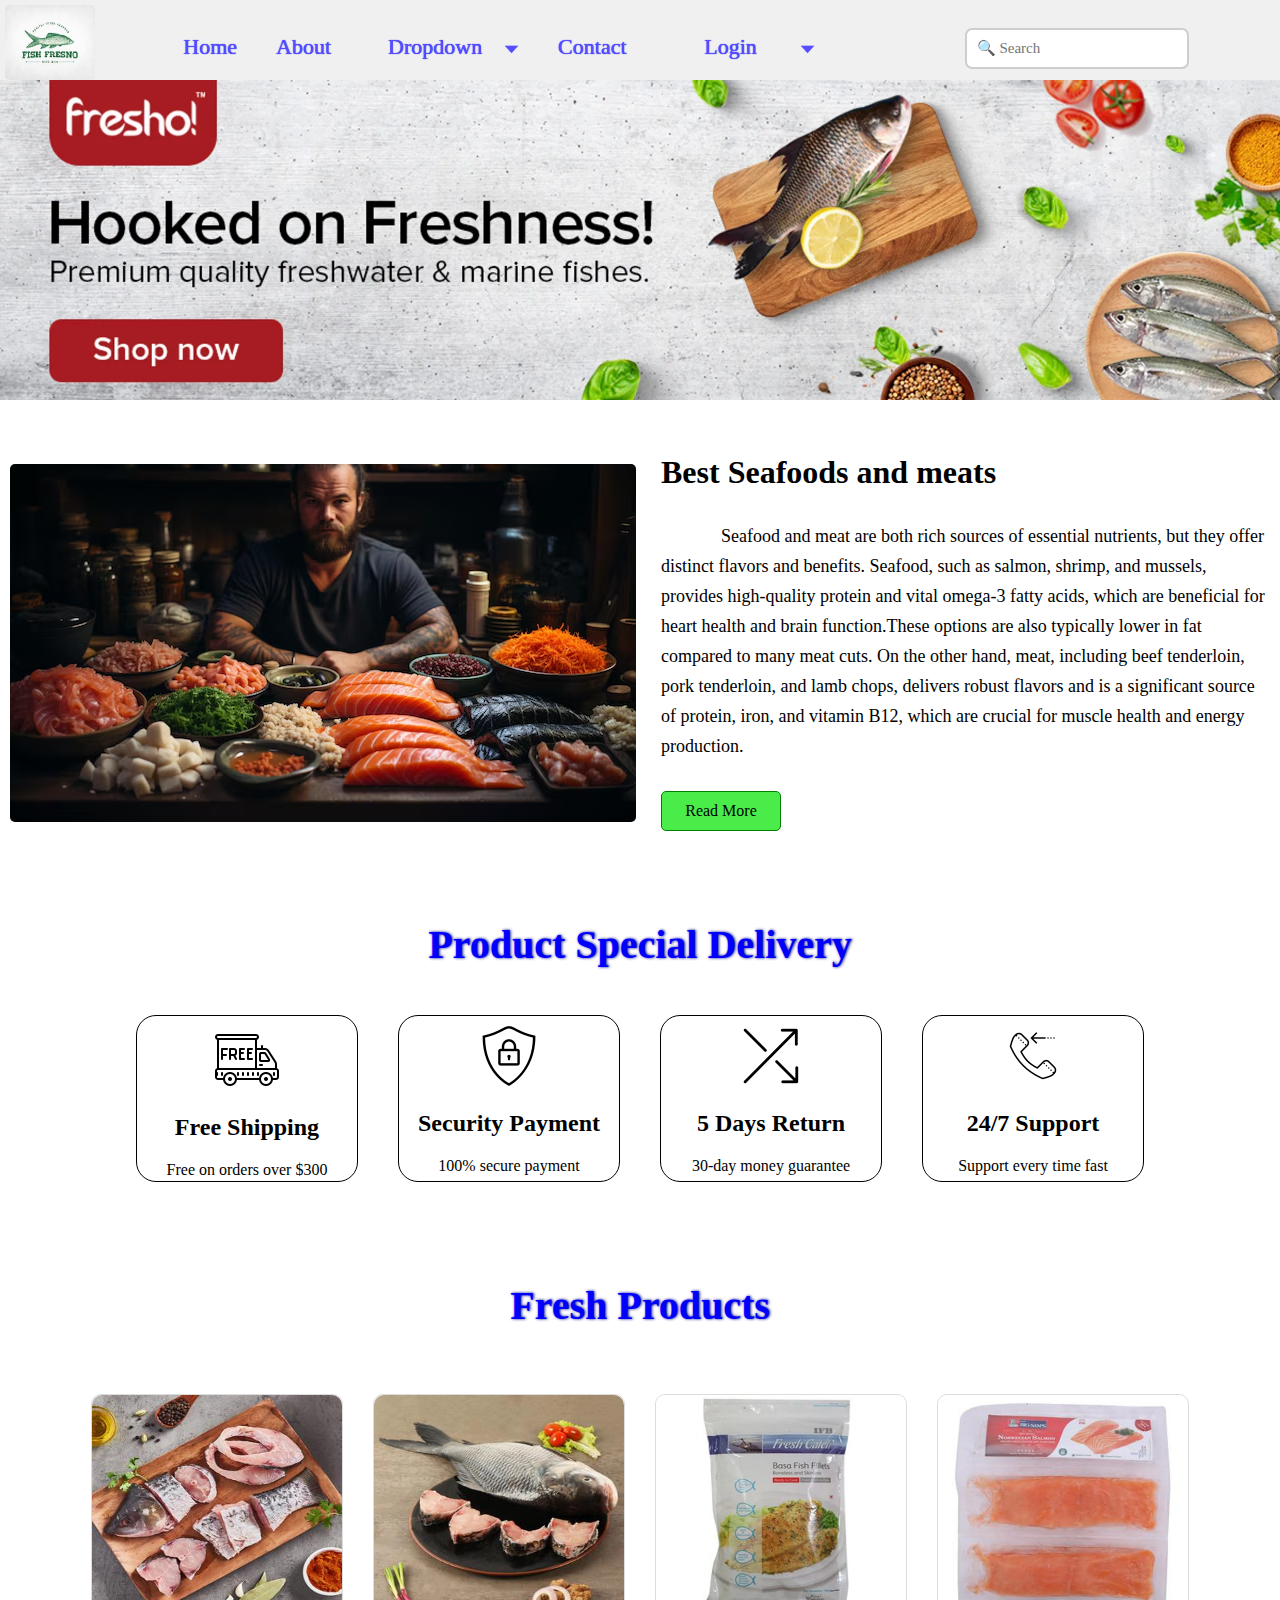
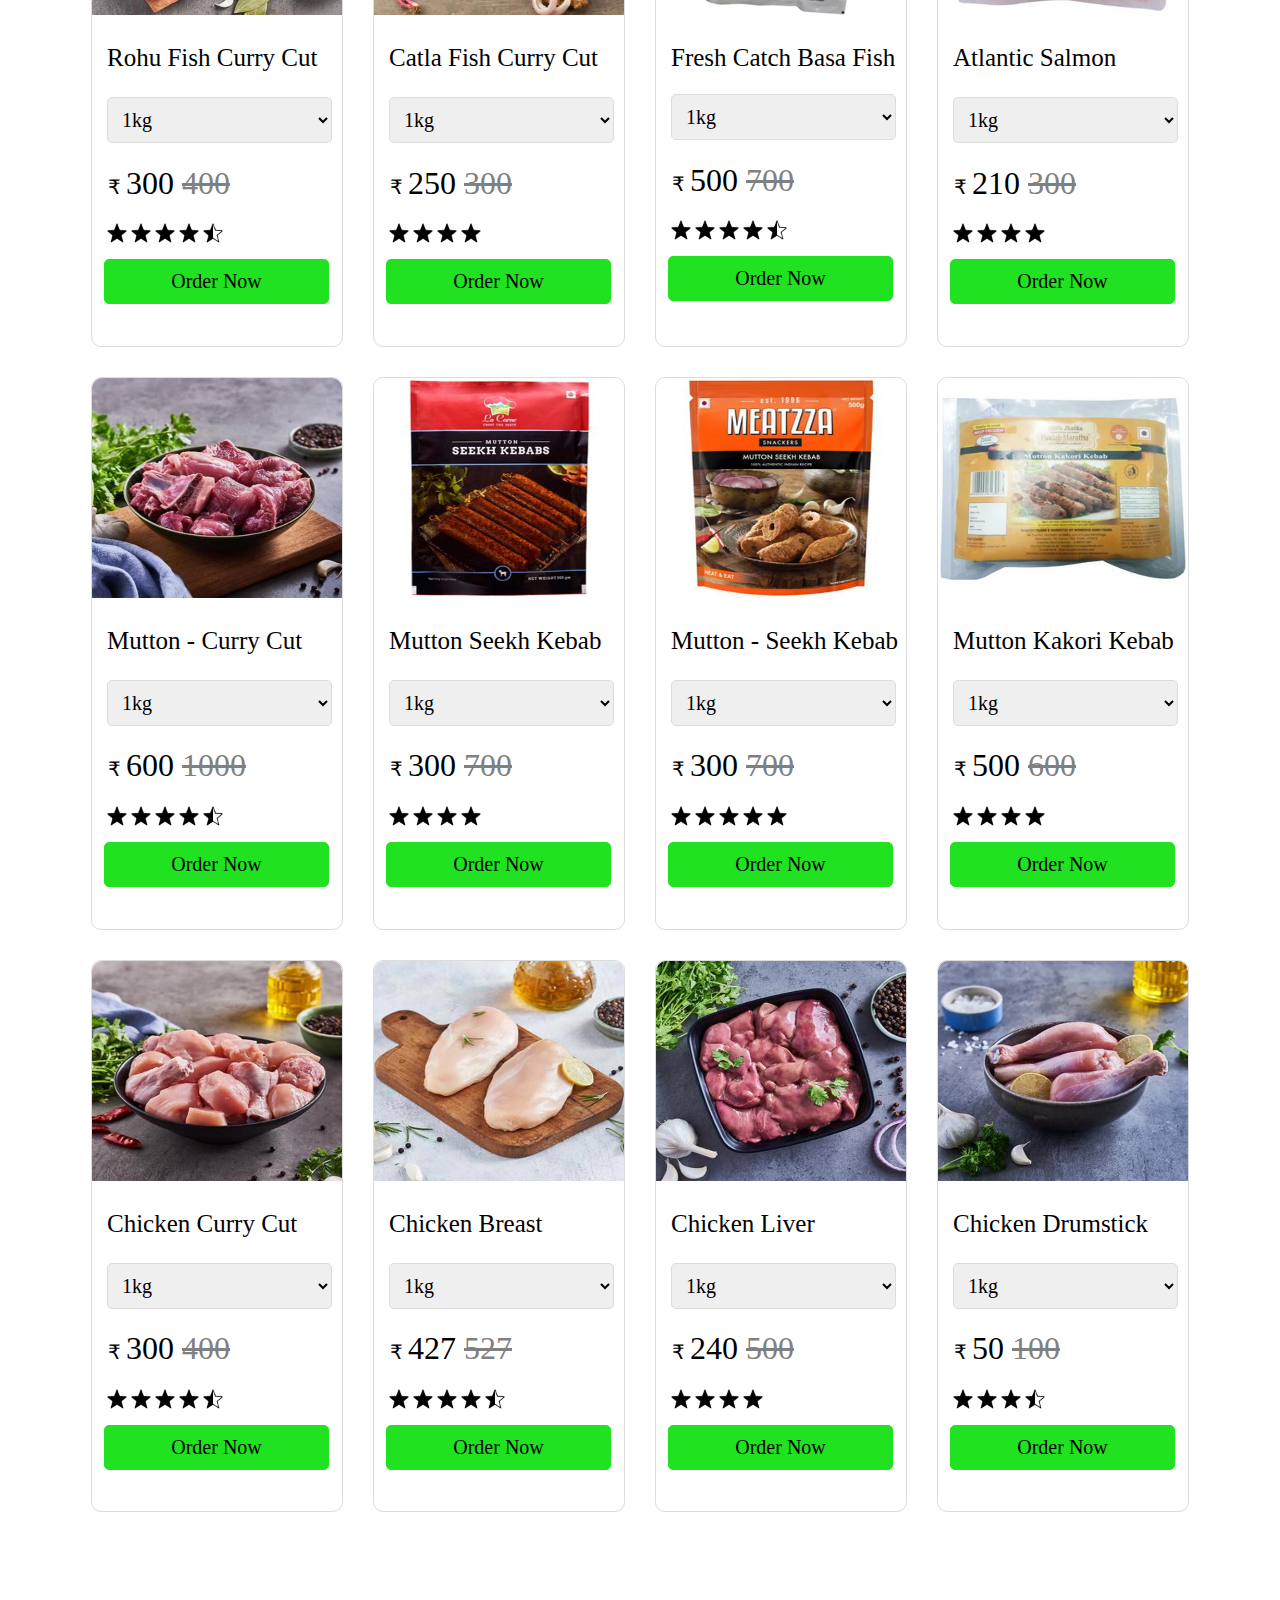
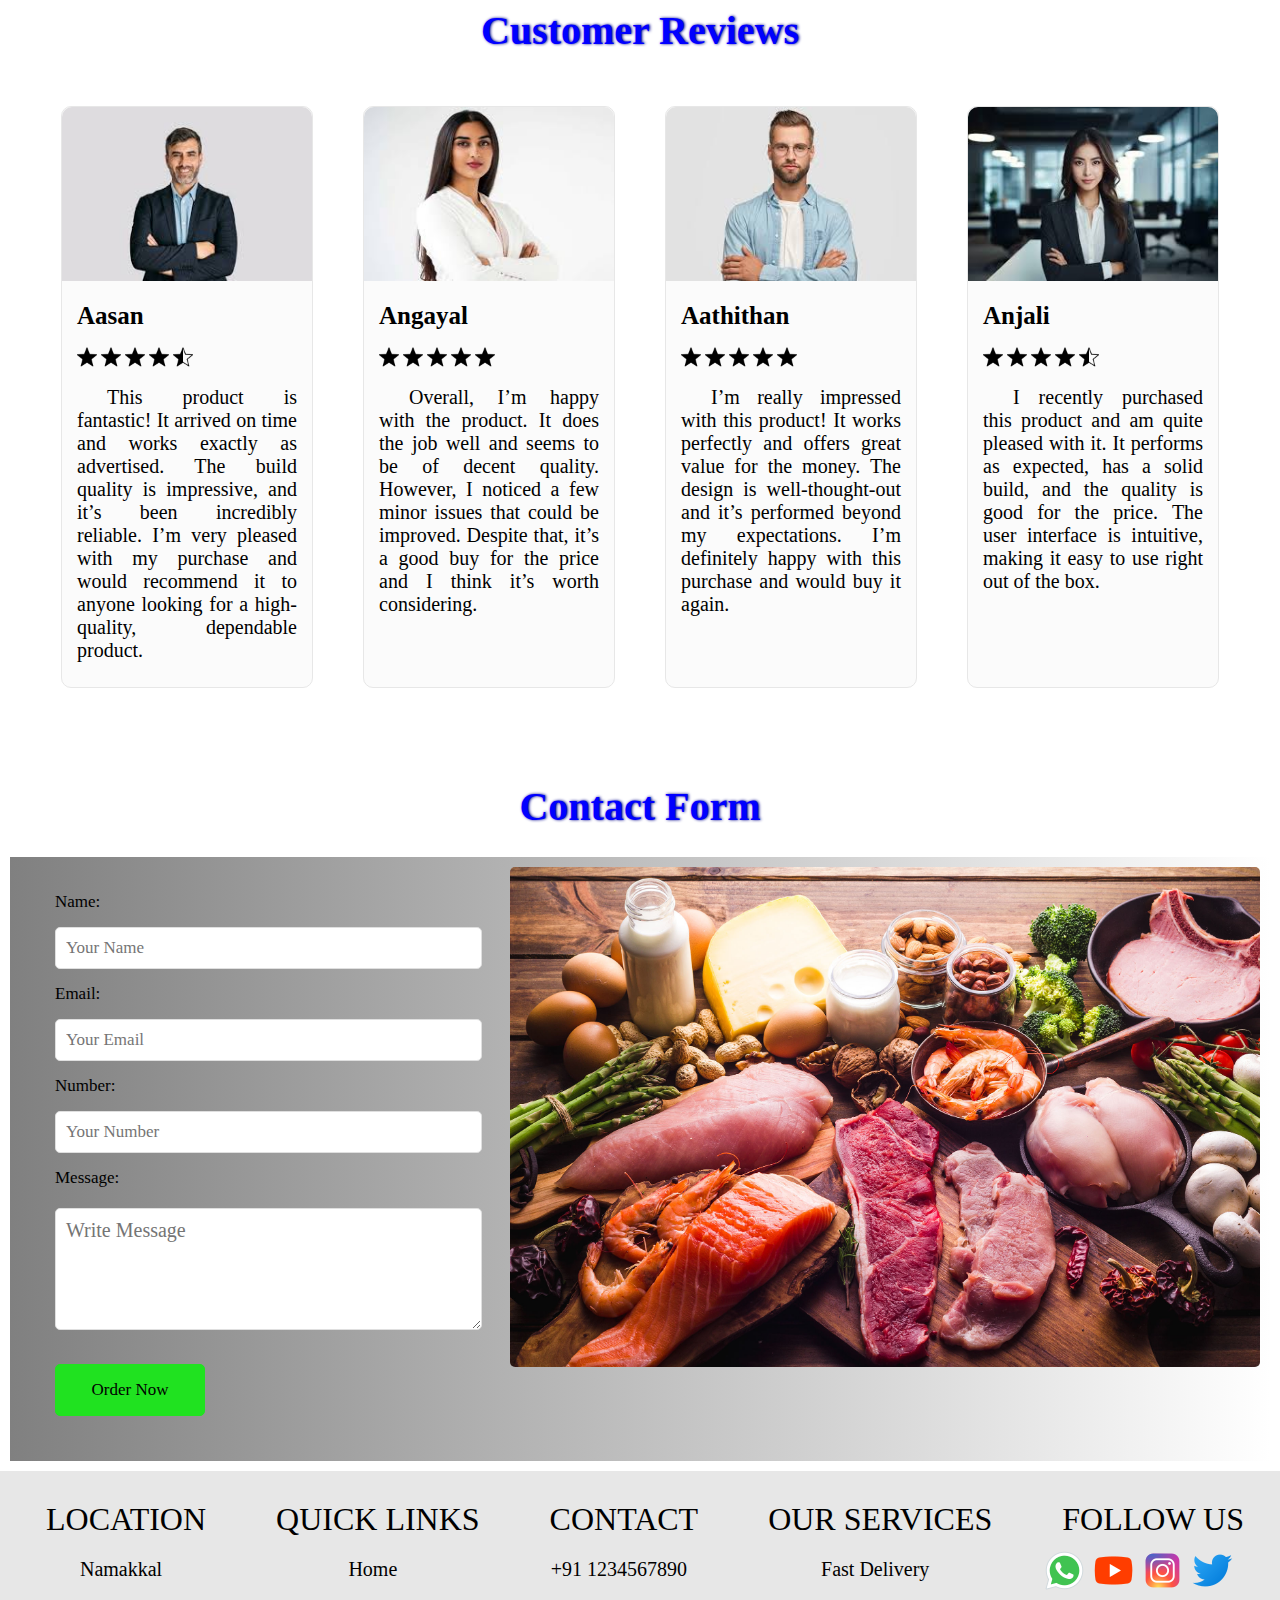
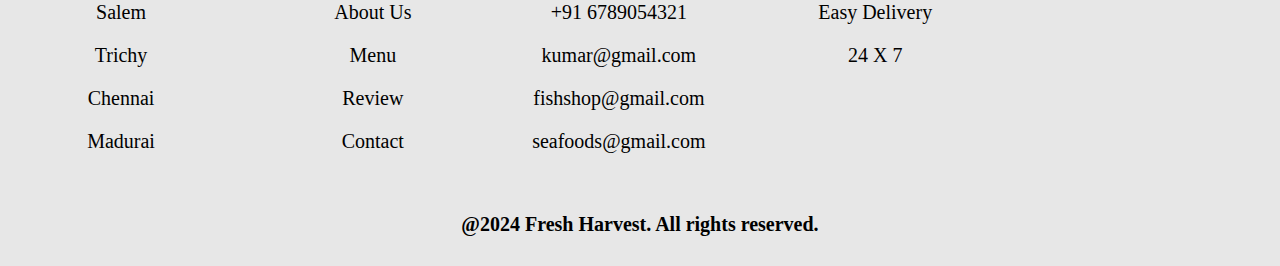
<file: index.html>
<!DOCTYPE html>
<html lang="en">
<head>
    <meta charset="UTF-8">
    <meta name="viewport" content="width=device-width, initial-scale=1.0">
    <title>Sea Foods And Meets</title>
    <link rel="stylesheet" href="index.css">
    <link rel="stylesheet" href="indexmediaquarry.css">
</head>
<body>
    <div class="navbar">
        <div class="logo">
            <img src="images/logonew.jpeg" width="100%" alt="Error">
        </div>
    <div class="nav-links">
        <a class="l1" href="#">Home</a>
        <a class="l1" href="#">About</a>
        <div class="dropdown">
          <button class="dropbtn">Dropdown</button>
          <img src="icons/icons8-triangle-arrow-20.png" alt="" style="display: inline; height: 10px; width: 15px;">
          <div class="dropdown-content">
          <a href="fish_and_seafoods.html">Fish & Seafoods</a>
          <a href="mutton and lamp.html">Mutton & lamp</a>
          <a href="poultry.html">Poultry</a>
          <a href="marinades.html">Marinades</a>
          </div>
        </div>
        <a href="fish_and_seafoods.html"><img src="icons/icons8-dropdown-50.png" alt=""></a>

        <a class="l2" href="#contact">Contact</a>
        <div class="dropdown">
            <button class="dropbtn">Login</button>
            <img src="icons/icons8-triangle-arrow-20.png" alt="" style="display: inline; height: 10px; width: 15px;">
            <div class="dropdown-content">
            <a href="login.html">Login</a>
            <a href="register.html">Register</a>
            </div>
        </div>
        <a href="login.html"><img src="icons/icons8-register-50.png" alt=""></a>
    </div>
    <span><img src="icons/icons8-instagram-45.png" alt=""></span>

        <div class="search">
            <form action="inndex.html">
                <!-- &#x1F50E;&#xFE0E; &#128269;-->
                <input type="text" placeholder="&#128269; Search">
            </form>
        </div>
        <a href="#"><img src="icons/icons8-search-30.png" alt=""></a>
    </div>
    <div class="bottom-navbar">
        <img src="images/bottom navbar image1.jpeg" width="100%" alt="">
    </div>
    <div class="bottom-image">
        <img src="images/bottom image1.jpeg" alt="">
        <div>
            <h1>Best Seafoods and meats</h1>
            <p>Seafood and meat are both rich sources of essential nutrients, but they offer distinct flavors and benefits. Seafood, such as salmon, shrimp, and mussels, provides high-quality protein and vital omega-3 fatty acids, which are beneficial for heart health and brain function.These options are also typically lower in fat compared to many meat cuts. On the other hand, meat, including beef tenderloin, pork tenderloin, and lamb chops, delivers robust flavors and is a significant source of protein, iron, and vitamin B12, which are crucial for muscle health and energy production.</p><!-- Both seafood and meat can enhance a balanced diet, offering diverse culinary experiences and nutritional advantages when consumed in moderation and prepared thoughtfully.-->
            <button>Read More</button>
        </div>
    </div>
    <div class="special-delivery">
        <center>
            <h1>Product Special Delivery</h1>
            <div class="delivery">
                <div class="delivery-box1 delivery-box">
                    <img src="icons/icons8-shipping-64.png" alt="">
                    <h2>Free Shipping</h2>
                    <p>Free on orders over $300</p>
                </div>
                <div class="delivery-box2 delivery-box">
                    <img src="icons/icons8-security-shield-60.png" alt="">
                    <h2>Security Payment</h2>
                    <p>100% secure payment</p>
                </div>
                <div class="delivery-box3 delivery-box">
                    <img src="icons/icons8-cross-shuffle-60.png" alt="">
                    <h2>5 Days Return</h2>
                    <p>30-day money guarantee</p>
                </div>
                <div class="delivery-box4 delivery-box">
                    <img src="icons/icons8-incoming-call-60.png" alt="">
                    <h2>24/7 Support</h2>
                    <p>Support every time fast</p>
                </div>
            </div>
        </center>
    </div>
    <!-- <div class="fresh-products">
        <h1>Fresh Products</h1>
        <div class="shortcut-button">
            <ul>
                <li><a href="fish_and_seafoods.html">Fish & Seafoods</a></li>
                <li><a href="mutton and lamp.html">Mutton & Lamp</a></li>
                <li><a href="poultry.html">poultry</a></li>
                <li><a href="marinades.html">Marinades</a></li>
            </ul>
        </div>
    </div> -->
    <div class="fresh-products">
        <h1>Fresh Products</h1>
        <!-- <div class="shortcut-button">
                <button><a href="fish_and_seafoods.html">Fish & Seafoods</a></button>
                <button><a href="mutton and lamp.html">Mutton & Lamp</a></button>
                <button><a href="poultry.html">poultry</a></button>
                <button><a href="marinades.html">Marinades</a></button>
        </div> -->
    </div>
    <div class="fish-and-seafoods">
        <div class="seafoods1">
            <img src="images/1.1Rohu Fish Curry Cut-Bengali Cut.jpeg" alt="">
            <p>Rohu Fish Curry Cut</p>
            <select name="" id="">
                <option value="">1kg</option>
                <option value="">2kg</option>
                <option value="">3kg</option>
                <option value="">4kg</option>
                <option value="">5kg</option>
            </select>
            <h1><span>&#8377; </span>300 <del>400</del></h1>
            <img src="icons/icons8-star-filled-30.png" style="height: 20px; width: 20px; margin-left: 15px;" alt="">
            <img src="icons/icons8-star-filled-30.png" style="height: 20px; width: 20px;" alt="">
            <img src="icons/icons8-star-filled-30.png" style="height: 20px; width: 20px;" alt="">
            <img src="icons/icons8-star-filled-30.png" style="height: 20px; width: 20px;" alt="">
            <img src="icons/icons8-star-half-empty-30.png" style="height: 20px; width: 20px;" alt=""><br>
            <button>Order Now</button>
        </div>
        <div class="seafoods2">
            <img src="images/1.2Catla Fish Curry Cut-Bengali Cut.jpeg" alt="">
            <p>Catla Fish Curry Cut</p>
            <select name="" id="">
                <option value="">1kg</option>
                <option value="">2kg</option>
                <option value="">3kg</option>
                <option value="">4kg</option>
                <option value="">5kg</option>
            </select>
            <h1><span>&#8377; </span>250 <del>300</del></h1>
            <img src="icons/icons8-star-filled-30.png" style="height: 20px; width: 20px; margin-left: 15px;" alt="">
            <img src="icons/icons8-star-filled-30.png" style="height: 20px; width: 20px;" alt="">
            <img src="icons/icons8-star-filled-30.png" style="height: 20px; width: 20px;" alt="">
            <img src="icons/icons8-star-filled-30.png" style="height: 20px; width: 20px;" alt=""><br>
            <button>Order Now</button>
        </div>
        <div class="seafoods3">
            <img src="images/1.3Fresh Catch Basa Fish Fillets.jpeg" alt="">
            <p style="overflow: hidden; height: 25px;">Fresh Catch Basa Fish Fillets</p>
            <select name="" id="">
                <option value="">1kg</option>
                <option value="">2kg</option>
                <option value="">3kg</option>
                <option value="">4kg</option>
                <option value="">5kg</option>
            </select>
            <h1><span>&#8377; </span>500 <del>700</del></h1>
            <img src="icons/icons8-star-filled-30.png" style="height: 20px; width: 20px; margin-left: 15px;" alt="">
            <img src="icons/icons8-star-filled-30.png" style="height: 20px; width: 20px;" alt="">
            <img src="icons/icons8-star-filled-30.png" style="height: 20px; width: 20px;" alt="">
            <img src="icons/icons8-star-filled-30.png" style="height: 20px; width: 20px;" alt="">
            <img src="icons/icons8-star-half-empty-30.png" style="height: 20px; width: 20px;" alt=""><br>
            <button>Order Now</button>
        </div>
        <div class="seafoods4">
            <img src="images/1.4Atlantic Salmon - Skinless Fillet.jpeg" alt="">
            <p>Atlantic Salmon</p>
            <select name="" id="">
                <option value="">1kg</option>
                <option value="">2kg</option>
                <option value="">3kg</option>
                <option value="">4kg</option>
                <option value="">5kg</option>
            </select>
            <h1><span>&#8377; </span>210 <del>300</del></h1>
            <img src="icons/icons8-star-filled-30.png" style="height: 20px; width: 20px; margin-left: 15px;" alt="">
            <img src="icons/icons8-star-filled-30.png" style="height: 20px; width: 20px;" alt="">
            <img src="icons/icons8-star-filled-30.png" style="height: 20px; width: 20px;" alt="">
            <img src="icons/icons8-star-filled-30.png" style="height: 20px; width: 20px;" alt=""><br>
            <button>Order Now</button>
        </div>
        <div class="seafoods5">
            <img src="images/2.1Mutton - Curry Cut, Antibiotic Residue-Free, Growth Hormone-Free.jpeg" alt="">
            <p>Mutton - Curry Cut</p>
            <select name="" id="">
                <option value="">1kg</option>
                <option value="">2kg</option>
                <option value="">3kg</option>
                <option value="">4kg</option>
                <option value="">5kg</option>
            </select>
            <h1><span>&#8377; </span>600 <del>1000</del></h1>
            <img src="icons/icons8-star-filled-30.png" style="height: 20px; width: 20px; margin-left: 15px;" alt="">
            <img src="icons/icons8-star-filled-30.png" style="height: 20px; width: 20px;" alt="">
            <img src="icons/icons8-star-filled-30.png" style="height: 20px; width: 20px;" alt="">
            <img src="icons/icons8-star-filled-30.png" style="height: 20px; width: 20px;" alt="">
            <img src="icons/icons8-star-half-empty-30.png" style="height: 20px; width: 20px;" alt=""><br>
            <button>Order Now</button>
        </div>
        <div class="seafoods6">
            <img src="images/2.2Mutton Seekh Kebab.jpeg" alt="">
            <p>Mutton Seekh Kebab</p>
            <select name="" id="">
                <option value="">1kg</option>
                <option value="">2kg</option>
                <option value="">3kg</option>
                <option value="">4kg</option>
                <option value="">5kg</option>
            </select>
            <h1><span>&#8377; </span>300 <del>700</del></h1>
            <img src="icons/icons8-star-filled-30.png" style="height: 20px; width: 20px; margin-left: 15px;" alt="">
            <img src="icons/icons8-star-filled-30.png" style="height: 20px; width: 20px;" alt="">
            <img src="icons/icons8-star-filled-30.png" style="height: 20px; width: 20px;" alt="">
            <img src="icons/icons8-star-filled-30.png" style="height: 20px; width: 20px;" alt=""><br>
            <button>Order Now</button>
        </div>
        <div class="seafoods7">
            <img src="images/2.3Mutton - Seekh Kebab.jpeg" alt="">
            <p>Mutton - Seekh Kebab</p>
            <select name="" id="">
                <option value="">1kg</option>
                <option value="">2kg</option>
                <option value="">3kg</option>
                <option value="">4kg</option>
                <option value="">5kg</option>
            </select>
            <h1><span>&#8377; </span>300 <del>700</del></h1>
            <img src="icons/icons8-star-filled-30.png" style="height: 20px; width: 20px; margin-left: 15px;" alt="">
            <img src="icons/icons8-star-filled-30.png" style="height: 20px; width: 20px;" alt="">
            <img src="icons/icons8-star-filled-30.png" style="height: 20px; width: 20px;" alt="">
            <img src="icons/icons8-star-filled-30.png" style="height: 20px; width: 20px;" alt="">
            <img src="icons/icons8-star-filled-30.png" style="height: 20px; width: 20px;" alt=""><br>
            <button>Order Now</button>
        </div>
        <div class="seafoods8">
            <img src="images/2.4Mutton Kakori Kebab.jpeg" alt="">
            <p>Mutton Kakori Kebab</p><select name="" id="">
                <option value="">1kg</option>
                <option value="">2kg</option>
                <option value="">3kg</option>
                <option value="">4kg</option>
                <option value="">5kg</option>
            </select>
            <h1><span>&#8377; </span>500 <del>600</del></h1>
            <img src="icons/icons8-star-filled-30.png" style="height: 20px; width: 20px; margin-left: 15px;" alt="">
            <img src="icons/icons8-star-filled-30.png" style="height: 20px; width: 20px;" alt="">
            <img src="icons/icons8-star-filled-30.png" style="height: 20px; width: 20px;" alt="">
            <img src="icons/icons8-star-filled-30.png" style="height: 20px; width: 20px;" alt=""><br>
            <button>Order Now</button>
        </div>
        <div class="seafoods9">
            <img src="images/3.1Chicken Curry Cut - Without Skin, Antibiotic .jpeg" alt="">
            <p>Chicken Curry Cut</p>
            <select name="" id="">
                <option value="">1kg</option>
                <option value="">2kg</option>
                <option value="">3kg</option>
                <option value="">4kg</option>
                <option value="">5kg</option>
            </select>
            <h1><span>&#8377; </span>300 <del>400</del></h1>
            <img src="icons/icons8-star-filled-30.png" style="height: 20px; width: 20px; margin-left: 15px;" alt="">
            <img src="icons/icons8-star-filled-30.png" style="height: 20px; width: 20px;" alt="">
            <img src="icons/icons8-star-filled-30.png" style="height: 20px; width: 20px;" alt="">
            <img src="icons/icons8-star-filled-30.png" style="height: 20px; width: 20px;" alt="">
            <img src="icons/icons8-star-half-empty-30.png" style="height: 20px; width: 20px;" alt=""><br>
            <button>Order Now</button>
        </div>
        <div class="seafoods10">
            <img src="images/3.2Chicken Breast - Boneless, Antibiotic Residue-Free.jpeg" alt="">
            <p>Chicken Breast</p>
            <select name="" id="">
                <option value="">1kg</option>
                <option value="">2kg</option>
                <option value="">3kg</option>
                <option value="">4kg</option>
                <option value="">5kg</option>
            </select>
            <h1><span>&#8377; </span>427 <del>527</del></h1>
            <img src="icons/icons8-star-filled-30.png" style="height: 20px; width: 20px; margin-left: 15px;" alt="">
            <img src="icons/icons8-star-filled-30.png" style="height: 20px; width: 20px;" alt="">
            <img src="icons/icons8-star-filled-30.png" style="height: 20px; width: 20px;" alt="">
            <img src="icons/icons8-star-filled-30.png" style="height: 20px; width: 20px;" alt="">
            <img src="icons/icons8-star-half-empty-30.png" style="height: 20px; width: 20px;" alt=""><br>
            <button>Order Now</button>
        </div>
        <div class="seafoods11">
            <img src="images/3.4Chicken Liver - Antibiotic Residue-Free, 6-8 pcs.jpeg" alt="">
            <p>Chicken Liver</p>
            <select name="" id="">
                <option value="">1kg</option>
                <option value="">2kg</option>
                <option value="">3kg</option>
                <option value="">4kg</option>
                <option value="">5kg</option>
            </select>
            <h1><span>&#8377; </span>240 <del>500</del></h1>
            <img src="icons/icons8-star-filled-30.png" style="height: 20px; width: 20px; margin-left: 15px;" alt="">
            <img src="icons/icons8-star-filled-30.png" style="height: 20px; width: 20px;" alt="">
            <img src="icons/icons8-star-filled-30.png" style="height: 20px; width: 20px;" alt="">
            <img src="icons/icons8-star-filled-30.png" style="height: 20px; width: 20px;" alt=""><br>
            <button>Order Now</button>
        </div>
        <div class="seafoods12">
            <img src="images/3.5Chicken Drumstick - Without Skin, Antibiotic Residue-Free.jpeg" alt="">
            <p>Chicken Drumstick</p>
            <select name="" id="">
                <option value="">1kg</option>
                <option value="">2kg</option>
                <option value="">3kg</option>
                <option value="">4kg</option>
                <option value="">5kg</option>
            </select>
            <h1><span>&#8377; </span>50 <del>100</del></h1>
            <img src="icons/icons8-star-filled-30.png" style="height: 20px; width: 20px; margin-left: 15px;" alt="">
            <img src="icons/icons8-star-filled-30.png" style="height: 20px; width: 20px;" alt="">
            <img src="icons/icons8-star-filled-30.png" style="height: 20px; width: 20px;" alt="">
            <img src="icons/icons8-star-half-empty-30.png" style="height: 20px; width: 20px;" alt=""><br>
            <button>Order Now</button>
        </div>
    </div>
    <div class="customer-reviews">
        <h1>Customer Reviews</h1>
        <div class="review">
            <div class="review1">
                <img src="images/review1.jpeg" alt="" style="width: 100%; height: 30%; border-radius: 10px 10px 0px 0px;">
                <h1>Aasan</h1>
                <img src="icons/icons8-star-filled-30.png" alt="" style="width: 20px; height: 20px; margin-left: 15px;">
                <img src="icons/icons8-star-filled-30.png" alt="" style="width: 20px; height: 20px;">
                <img src="icons/icons8-star-filled-30.png" alt="" style="width: 20px; height: 20px;">
                <img src="icons/icons8-star-filled-30.png" alt="" style="width: 20px; height: 20px;">
                <img src="icons/icons8-star-half-empty-30.png" alt="" style="width: 20px; height: 20px;">
                <p>This product is fantastic! It arrived on time and works exactly as advertised. The build quality is impressive, and it’s been incredibly reliable. I’m very pleased with my purchase and would recommend it to anyone looking for a high-quality, dependable product.</p>
            </div>
            <div class="review2">
                <img src="images/review3.jpeg" alt="" style="width: 100%; height: 30%; border-radius: 10px 10px 0px 0px;">
                <h1>Angayal</h1>
                <img src="icons/icons8-star-filled-30.png" alt="" style="width: 20px; height: 20px; margin-left: 15px;">
                <img src="icons/icons8-star-filled-30.png" alt="" style="width: 20px; height: 20px;">
                <img src="icons/icons8-star-filled-30.png" alt="" style="width: 20px; height: 20px;">
                <img src="icons/icons8-star-filled-30.png" alt="" style="width: 20px; height: 20px;">
                <img src="icons/icons8-star-filled-30.png" alt="" style="width: 20px; height: 20px;">
                <p>Overall, I’m happy with the product. It does the job well and seems to be of decent quality. However, I noticed a few minor issues that could be improved. Despite that, it’s a good buy for the price and I think it’s worth considering.</p>
            </div>
            <div class="review3">
                <img src="images/review2.jpeg" alt="" style="width: 100%; height: 30%; border-radius: 10px 10px 0px 0px;">
                <h1>Aathithan</h1>
                <img src="icons/icons8-star-filled-30.png" alt="" style="width: 20px; height: 20px; margin-left: 15px;">
                <img src="icons/icons8-star-filled-30.png" alt="" style="width: 20px; height: 20px;">
                <img src="icons/icons8-star-filled-30.png" alt="" style="width: 20px; height: 20px;">
                <img src="icons/icons8-star-filled-30.png" alt="" style="width: 20px; height: 20px;">
                <img src="icons/icons8-star-filled-30.png" alt="" style="width: 20px; height: 20px;">
                <p>I’m really impressed with this product! It works perfectly and offers great value for the money. The design is well-thought-out and it’s performed beyond my expectations. I’m definitely happy with this purchase and would buy it again.</p>
            </div>
            <div class="review4">
                <img src="images/review4.jpeg" alt="" style="width: 100%; height: 30%; border-radius: 10px 10px 0px 0px;">
                <h1>Anjali</h1>
                <img src="icons/icons8-star-filled-30.png" alt="" style="width: 20px; height: 20px; margin-left: 15px;">
                <img src="icons/icons8-star-filled-30.png" alt="" style="width: 20px; height: 20px;">
                <img src="icons/icons8-star-filled-30.png" alt="" style="width: 20px; height: 20px;">
                <img src="icons/icons8-star-filled-30.png" alt="" style="width: 20px; height: 20px;">
                <img src="icons/icons8-star-half-empty-30.png" alt="" style="width: 20px; height: 20px;">
                <p>I recently purchased this product and am quite pleased with it. It performs as expected, has a solid build, and the quality is good for the price. The user interface is intuitive, making it easy to use right out of the box.</p>
            </div>
        </div>
    </div>

    <div class="contact-form" id="contact">
        <h1>Contact Form</h1>
        <div class="total">
            <div class="form">
                <form action="#">
                    <label for="">Name:</label>
                    <input type="text" placeholder="Your Name">
                    <label for="">Email:</label>
                    <input type="email" placeholder="Your Email">
                    <label for="">Number:</label>
                    <input type="text" placeholder="Your Number">
                    <label for="">Message:</label>
                    <textarea style="min-height: 100px; font-size: 20px;" placeholder="Write Message"></textarea>
                    <input class="button" type="submit" value="Order Now">
                     <!-- <button>Order Now</button> -->
                </form>
            </div>
            <div class="image">
                <img src="images/contact-image.jpeg" alt="">
            </div>
        </div>
    </div>
    <div class="footer">
        <footer>
            <div class="column1">
                <h1>LOCATION</h1>
                    <p>Namakkal</p>
                    <p>Salem</p>
                    <p>Trichy</p>
                    <p>Chennai</p>
                    <p>Madurai</p>
            </div>
            <div class="column2">
                <h1>QUICK LINKS</h1>
                    <p>Home</p>
                    <p>About Us</p>
                    <p>Menu</p>
                    <p>Review</p>
                    <p>Contact</p>
            </div>
            <div class="column3">
                <h1>CONTACT</h1>
                    <p>+91 1234567890</p>
                    <p>+91 6789054321</p>
                    <p>kumar@gmail.com</p>
                    <p>fishshop@gmail.com</p>
                    <p>seafoods@gmail.com</p>
            </div>
            <div class="column4">
                <h1>OUR SERVICES</h1>
                    <p>Fast Delivery</p>
                    <p>Easy Delivery</p>
                    <p>24 X 7</p>
            </div>
            <div class="column5">
                <h1>FOLLOW US</h1>
                    <p><img src="icons/icons8-whatsapp-45.png" alt=""></p>
                    <p><img src="icons/icons8-youtube-45.png" alt=""></p>
                    <p><img src="icons/icons8-instagram-45.png" alt=""></p>
                    <p><img src="icons/icons8-twitter-45.png" alt=""></p>
            </div>
        </footer>
        <div class="column6">
            <p>@2024 Fresh Harvest. All rights reserved.</p>
        </div>
    </div>
</body>
</html>
</file>
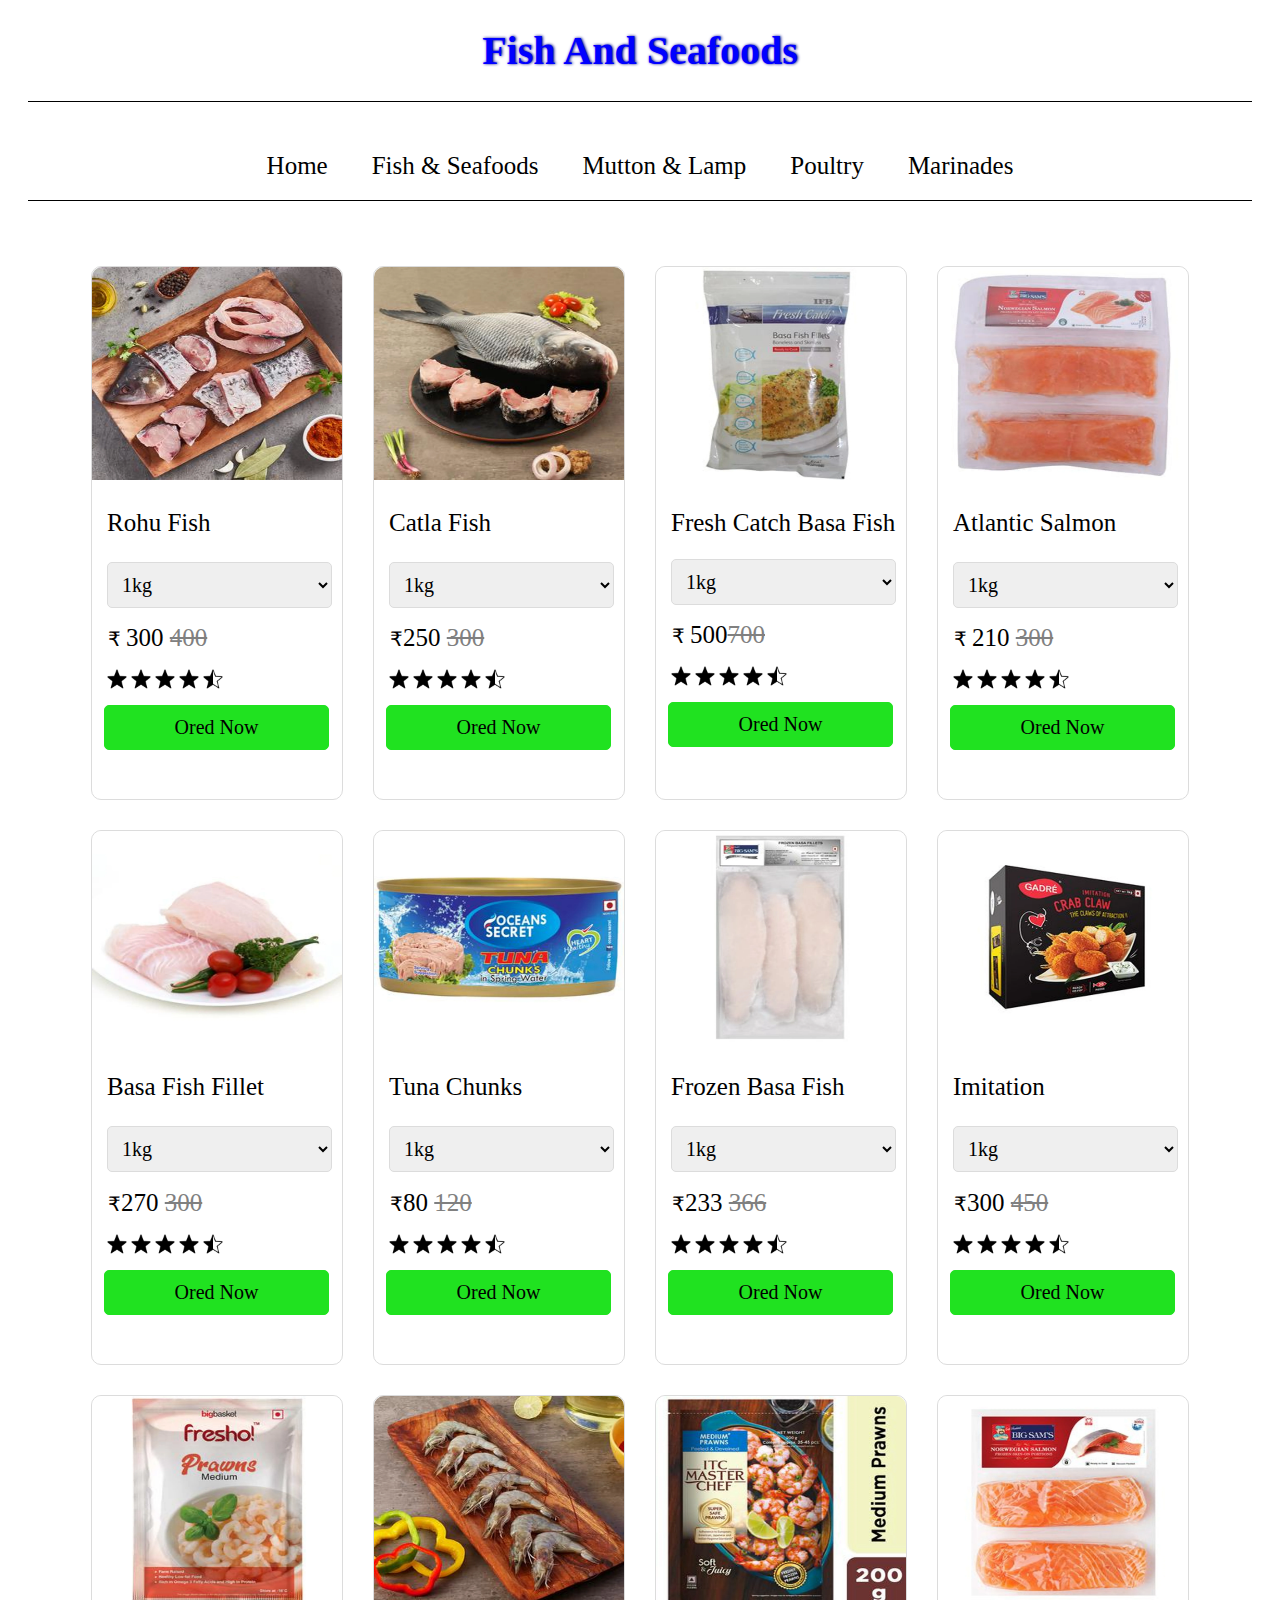
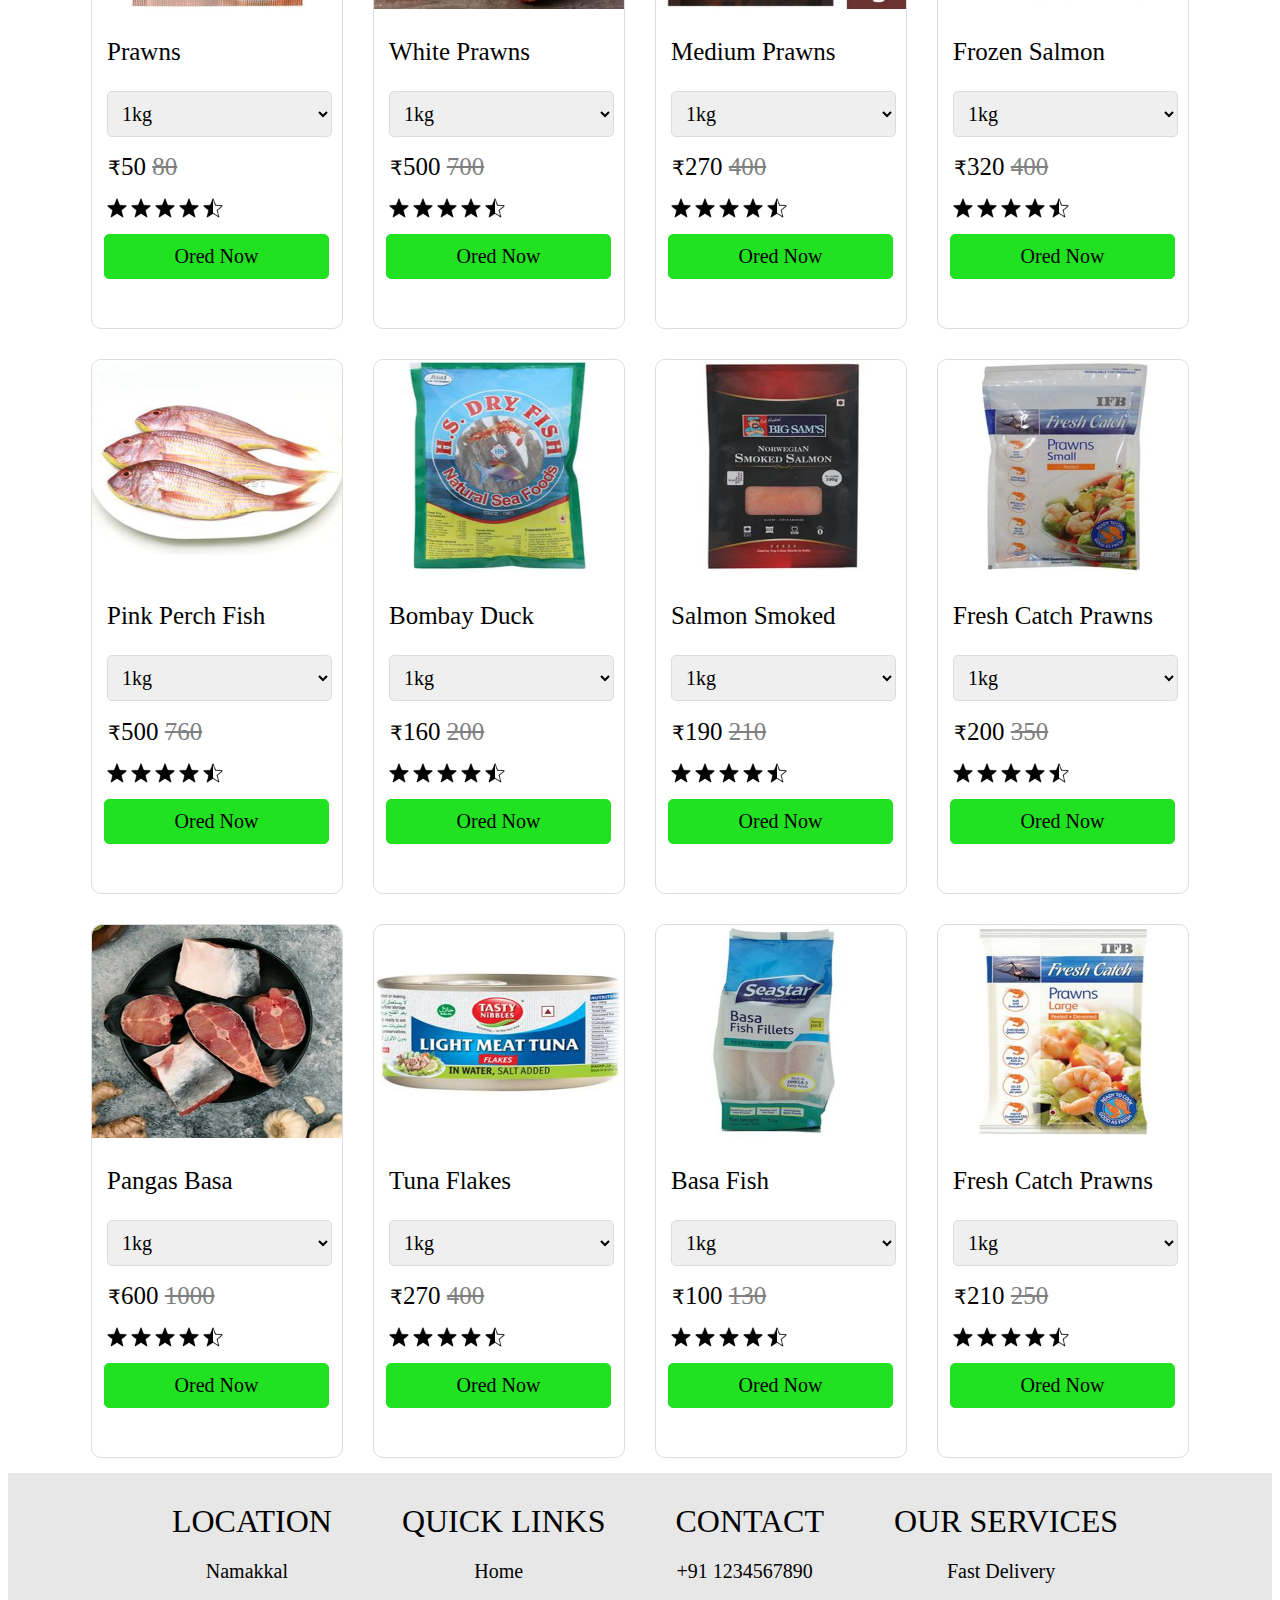
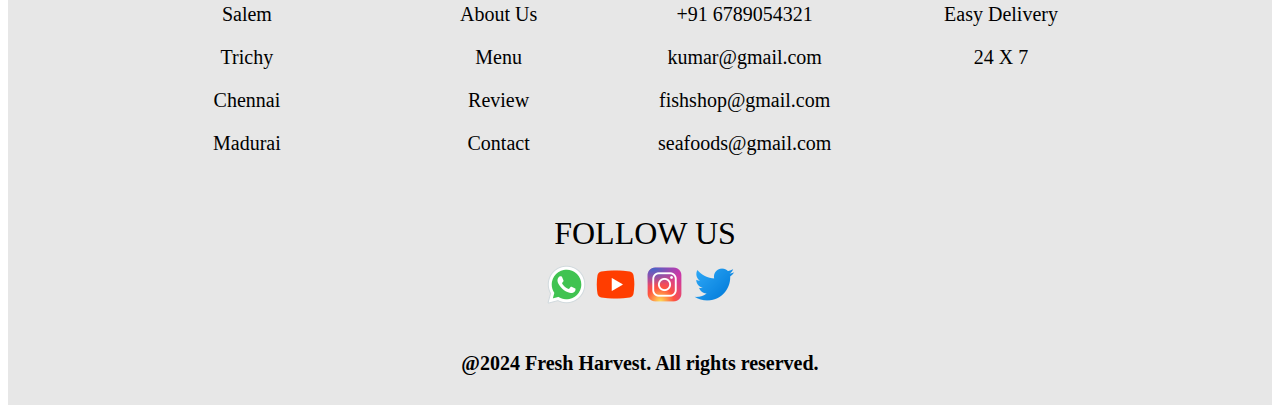
<file: fish_and_seafoods.html>
<!DOCTYPE html>
<html lang="en">
<head>
    <meta charset="UTF-8">
    <meta name="viewport" content="width=device-width, initial-scale=1.0">
    <title>Fish And Seafoods</title>
    <link rel="stylesheet" href="fish_and_seafoods.css">
</head>
<body>
    <head>
        <div class="head">
            <h1>Fish And Seafoods</h1>
            <div class="nav">
                <ul>
                    <li><a href="index.html">Home</a></li>
                    <li><a href="#">Fish & Seafoods</a></li>
                    <li><a href="mutton and lamp.html">Mutton & Lamp</a></li>
                    <li><a href="poultry.html">Poultry</a></li>
                    <li><a href="marinades.html">Marinades</a></li>
                </ul>
            </div>
        </div>
    </head>
    <div class="container">
        <div>
            <img src="images/1.1Rohu Fish Curry Cut-Bengali Cut.jpeg" alt="Image not found">
            <p>Rohu Fish</p>
            <select name="" id="">
                <option value="">1kg</option>
                <option value="">2kg</option>
                <option value="">3kg</option>
                <option value="">4kg</option>
                <option value="">5kg</option>
            </select>
            <h1><span>&#8377; </span>300 <del>400</del></h1>
            <img src="icons/icons8-star-filled-30.png" alt="Error" style="height: 20px; width: 20px; margin-left: 15px;">
            <img src="icons/icons8-star-filled-30.png" alt="Error" style="height: 20px; width: 20px;">
            <img src="icons/icons8-star-filled-30.png" alt="Error" style="height: 20px; width: 20px;">
            <img src="icons/icons8-star-filled-30.png" alt="Error" style="height: 20px; width: 20px;">
            <img src="icons/icons8-star-half-empty-30.png" alt="Error" style="height: 20px; width: 20px;">
            <button type="submit">Ored Now</button>
        </div>
        <div>
            <img src="images/1.2Catla Fish Curry Cut-Bengali Cut.jpeg" alt="Image not found">
            <p>Catla Fish</p>
            <select name="" id="">
                <option value="">1kg</option>
                <option value="">2kg</option>
                <option value="">3kg</option>
                <option value="">4kg</option>
                <option value="">5kg</option>
            </select>
            <h1><span>&#8377;</span>250 <del>300</del></h1>
            <img src="icons/icons8-star-filled-30.png" alt="Error" style="height: 20px; width: 20px; margin-left: 15px;">
            <img src="icons/icons8-star-filled-30.png" alt="Error" style="height: 20px; width: 20px;">
            <img src="icons/icons8-star-filled-30.png" alt="Error" style="height: 20px; width: 20px;">
            <img src="icons/icons8-star-filled-30.png" alt="Error" style="height: 20px; width: 20px;">
            <img src="icons/icons8-star-half-empty-30.png" alt="Error" style="height: 20px; width: 20px;">
            <button type="submit">Ored Now</button>
        </div>
        <div>
            <img src="images/1.3Fresh Catch Basa Fish Fillets.jpeg" alt="Image not found">
            <p style="overflow: hidden; height: 25px;">Fresh Catch Basa Fish Fillets</p>
            <select name="" id="">
                <option value="">1kg</option>
                <option value="">2kg</option>
                <option value="">3kg</option>
                <option value="">4kg</option>
                <option value="">5kg</option>
            </select>
            <h1><span>&#8377; </span>500<del>700</del></h1>
            <img src="icons/icons8-star-filled-30.png" alt="Error" style="height: 20px; width: 20px; margin-left: 15px;">
            <img src="icons/icons8-star-filled-30.png" alt="Error" style="height: 20px; width: 20px;">
            <img src="icons/icons8-star-filled-30.png" alt="Error" style="height: 20px; width: 20px;">
            <img src="icons/icons8-star-filled-30.png" alt="Error" style="height: 20px; width: 20px;">
            <img src="icons/icons8-star-half-empty-30.png" alt="Error" style="height: 20px; width: 20px;">
            <button type="submit">Ored Now</button>
        </div>
        <div>
            <img src="images/1.4Atlantic Salmon - Skinless Fillet.jpeg" alt="Image not found">
            <p>Atlantic Salmon</p>
            <select name="" id="">
                <option value="">1kg</option>
                <option value="">2kg</option>
                <option value="">3kg</option>
                <option value="">4kg</option>
                <option value="">5kg</option>
            </select>
            <h1><span>&#8377; </span>210 <del>300</del></h1>
            <img src="icons/icons8-star-filled-30.png" alt="Error" style="height: 20px; width: 20px; margin-left: 15px;">
            <img src="icons/icons8-star-filled-30.png" alt="Error" style="height: 20px; width: 20px;">
            <img src="icons/icons8-star-filled-30.png" alt="Error" style="height: 20px; width: 20px;">
            <img src="icons/icons8-star-filled-30.png" alt="Error" style="height: 20px; width: 20px;">
            <img src="icons/icons8-star-half-empty-30.png" alt="Error" style="height: 20px; width: 20px;">
            <button type="submit">Ored Now</button>
        </div>
        <div>
            <img src="images/1.5Basa Fish Fillet - Preservative Free, 2 To 4.jpeg" alt="Image not found">
            <p>Basa Fish Fillet</p>
            <select name="" id="">
                <option value="">1kg</option>
                <option value="">2kg</option>
                <option value="">3kg</option>
                <option value="">4kg</option>
                <option value="">5kg</option>
            </select>
            <h1><span>&#8377;</span>270 <del>300</del></h1>
            <img src="icons/icons8-star-filled-30.png" alt="Error" style="height: 20px; width: 20px; margin-left: 15px;">
            <img src="icons/icons8-star-filled-30.png" alt="Error" style="height: 20px; width: 20px;">
            <img src="icons/icons8-star-filled-30.png" alt="Error" style="height: 20px; width: 20px;">
            <img src="icons/icons8-star-filled-30.png" alt="Error" style="height: 20px; width: 20px;">
            <img src="icons/icons8-star-half-empty-30.png" alt="Error" style="height: 20px; width: 20px;">
            <button type="submit">Ored Now</button>
        </div>
        <div>
            <img src="images/1.6Tuna Chunks - Natural Spring Water.jpeg" alt="Image not found">
            <p>Tuna Chunks</p>
            <select name="" id="">
                <option value="">1kg</option>
                <option value="">2kg</option>
                <option value="">3kg</option>
                <option value="">4kg</option>
                <option value="">5kg</option>
            </select>
            <h1><span>&#8377;</span>80 <del>120</del></h1>
            <img src="icons/icons8-star-filled-30.png" alt="Error" style="height: 20px; width: 20px; margin-left: 15px;">
            <img src="icons/icons8-star-filled-30.png" alt="Error" style="height: 20px; width: 20px;">
            <img src="icons/icons8-star-filled-30.png" alt="Error" style="height: 20px; width: 20px;">
            <img src="icons/icons8-star-filled-30.png" alt="Error" style="height: 20px; width: 20px;">
            <img src="icons/icons8-star-half-empty-30.png" alt="Error" style="height: 20px; width: 20px;">
            <button type="submit">Ored Now</button>
        </div>
        <div>
            <img src="images/1.7Frozen Basa Fish - Fillets.jpeg" alt="Image not found">
            <p>Frozen Basa Fish</p>
            <select name="" id="">
                <option value="">1kg</option>
                <option value="">2kg</option>
                <option value="">3kg</option>
                <option value="">4kg</option>
                <option value="">5kg</option>
            </select>
            <h1><span>&#8377;</span>233 <del>366</del></h1>
            <img src="icons/icons8-star-filled-30.png" alt="Error" style="height: 20px; width: 20px; margin-left: 15px;">
            <img src="icons/icons8-star-filled-30.png" alt="Error" style="height: 20px; width: 20px;">
            <img src="icons/icons8-star-filled-30.png" alt="Error" style="height: 20px; width: 20px;">
            <img src="icons/icons8-star-filled-30.png" alt="Error" style="height: 20px; width: 20px;">
            <img src="icons/icons8-star-half-empty-30.png" alt="Error" style="height: 20px; width: 20px;">
            <button type="submit">Ored Now</button>
        </div>
        <div>
            <img src="images/1.8Imitation - Crab Claw.jpeg" alt="Image not found">
            <p>Imitation</p>
            <select name="" id="">
                <option value="">1kg</option>
                <option value="">2kg</option>
                <option value="">3kg</option>
                <option value="">4kg</option>
                <option value="">5kg</option>
            </select>
            <h1><span>&#8377;</span>300 <del>450</del></h1>
            <img src="icons/icons8-star-filled-30.png" alt="Error" style="height: 20px; width: 20px; margin-left: 15px;">
            <img src="icons/icons8-star-filled-30.png" alt="Error" style="height: 20px; width: 20px;">
            <img src="icons/icons8-star-filled-30.png" alt="Error" style="height: 20px; width: 20px;">
            <img src="icons/icons8-star-filled-30.png" alt="Error" style="height: 20px; width: 20px;">
            <img src="icons/icons8-star-half-empty-30.png" alt="Error" style="height: 20px; width: 20px;">
            <button type="submit">Ored Now</button>
        </div>
        <div>
            <img src="images/1.9Prawns - Medium.jpeg" alt="Image not found">
            <p>Prawns</p>
            <select name="" id="">
                <option value="">1kg</option>
                <option value="">2kg</option>
                <option value="">3kg</option>
                <option value="">4kg</option>
                <option value="">5kg</option>
            </select>
            <h1><span>&#8377;</span>50 <del>80</del></h1>
            <img src="icons/icons8-star-filled-30.png" alt="Error" style="height: 20px; width: 20px; margin-left: 15px;">
            <img src="icons/icons8-star-filled-30.png" alt="Error" style="height: 20px; width: 20px;">
            <img src="icons/icons8-star-filled-30.png" alt="Error" style="height: 20px; width: 20px;">
            <img src="icons/icons8-star-filled-30.png" alt="Error" style="height: 20px; width: 20px;">
            <img src="icons/icons8-star-half-empty-30.png" alt="Error" style="height: 20px; width: 20px;">
            <button type="submit">Ored Now</button>
        </div>
        <div>
            <img src="images/1.10White Prawns - Jumbo, Peeled & Deveined, 30 To.jpeg" alt="Image not found">
            <p>White Prawns</p>
            <select name="" id="">
                <option value="">1kg</option>
                <option value="">2kg</option>
                <option value="">3kg</option>
                <option value="">4kg</option>
                <option value="">5kg</option>
            </select>
            <h1><span>&#8377;</span>500 <del>700</del></h1>
            <img src="icons/icons8-star-filled-30.png" alt="Error" style="height: 20px; width: 20px; margin-left: 15px;">
            <img src="icons/icons8-star-filled-30.png" alt="Error" style="height: 20px; width: 20px;">
            <img src="icons/icons8-star-filled-30.png" alt="Error" style="height: 20px; width: 20px;">
            <img src="icons/icons8-star-filled-30.png" alt="Error" style="height: 20px; width: 20px;">
            <img src="icons/icons8-star-half-empty-30.png" alt="Error" style="height: 20px; width: 20px;">
            <button type="submit">Ored Now</button>
        </div>
        <div>
            <img src="images/1.11Medium Prawns - Soft & Juicy, Super Safe Frozen.jpeg" alt="Image not found">
            <p>Medium Prawns</p>
            <select name="" id="">
                <option value="">1kg</option>
                <option value="">2kg</option>
                <option value="">3kg</option>
                <option value="">4kg</option>
                <option value="">5kg</option>
            </select>
            <h1><span>&#8377;</span>270 <del>400</del></h1>
            <img src="icons/icons8-star-filled-30.png" alt="Error" style="height: 20px; width: 20px; margin-left: 15px;">
            <img src="icons/icons8-star-filled-30.png" alt="Error" style="height: 20px; width: 20px;">
            <img src="icons/icons8-star-filled-30.png" alt="Error" style="height: 20px; width: 20px;">
            <img src="icons/icons8-star-filled-30.png" alt="Error" style="height: 20px; width: 20px;">
            <img src="icons/icons8-star-half-empty-30.png" alt="Error" style="height: 20px; width: 20px;">
            <button type="submit">Ored Now</button>
        </div>
        <div>
            <img src="images/1.12Frozen Salmon Skin-on Portions.jpeg" alt="Image not found">
            <p>Frozen Salmon</p>
            <select name="" id="">
                <option value="">1kg</option>
                <option value="">2kg</option>
                <option value="">3kg</option>
                <option value="">4kg</option>
                <option value="">5kg</option>
            </select>
            <h1><span>&#8377;</span>320 <del>400</del></h1>
            <img src="icons/icons8-star-filled-30.png" alt="Error" style="height: 20px; width: 20px; margin-left: 15px;">
            <img src="icons/icons8-star-filled-30.png" alt="Error" style="height: 20px; width: 20px;">
            <img src="icons/icons8-star-filled-30.png" alt="Error" style="height: 20px; width: 20px;">
            <img src="icons/icons8-star-filled-30.png" alt="Error" style="height: 20px; width: 20px;">
            <img src="icons/icons8-star-half-empty-30.png" alt="Error" style="height: 20px; width: 20px;">
            <button type="submit">Ored Now</button>
        </div>
        <div>
            <img src="images/1.13Pink Perch Fish - Cleaned & Whole.jpeg" alt="Image not found">
            <p>Pink Perch Fish</p>
            <select name="" id="">
                <option value="">1kg</option>
                <option value="">2kg</option>
                <option value="">3kg</option>
                <option value="">4kg</option>
                <option value="">5kg</option>
            </select>
            <h1><span>&#8377;</span>500 <del>760</del></h1>
            <img src="icons/icons8-star-filled-30.png" alt="Error" style="height: 20px; width: 20px; margin-left: 15px;">
            <img src="icons/icons8-star-filled-30.png" alt="Error" style="height: 20px; width: 20px;">
            <img src="icons/icons8-star-filled-30.png" alt="Error" style="height: 20px; width: 20px;">
            <img src="icons/icons8-star-filled-30.png" alt="Error" style="height: 20px; width: 20px;">
            <img src="icons/icons8-star-half-empty-30.png" alt="Error" style="height: 20px; width: 20px;">
            <button type="submit">Ored Now</button>
        </div>
        <div>
            <img src="images/1.14Bombay Duck.jpeg" alt="Image not found">
            <p>Bombay Duck</p>
            <select name="" id="">
                <option value="">1kg</option>
                <option value="">2kg</option>
                <option value="">3kg</option>
                <option value="">4kg</option>
                <option value="">5kg</option>
            </select>
            <h1><span>&#8377;</span>160 <del>200</del></h1>
            <img src="icons/icons8-star-filled-30.png" alt="Error" style="height: 20px; width: 20px; margin-left: 15px;">
            <img src="icons/icons8-star-filled-30.png" alt="Error" style="height: 20px; width: 20px;">
            <img src="icons/icons8-star-filled-30.png" alt="Error" style="height: 20px; width: 20px;">
            <img src="icons/icons8-star-filled-30.png" alt="Error" style="height: 20px; width: 20px;">
            <img src="icons/icons8-star-half-empty-30.png" alt="Error" style="height: 20px; width: 20px;">
            <button type="submit">Ored Now</button>
        </div>
        <div>
            <img src="images/1.15Salmon Smoked - Presliced.jpeg" alt="Image not found">
            <p>Salmon Smoked</p>
            <select name="" id="">
                <option value="">1kg</option>
                <option value="">2kg</option>
                <option value="">3kg</option>
                <option value="">4kg</option>
                <option value="">5kg</option>
            </select>
            <h1><span>&#8377;</span>190 <del>210</del></h1>
            <img src="icons/icons8-star-filled-30.png" alt="Error" style="height: 20px; width: 20px; margin-left: 15px;">
            <img src="icons/icons8-star-filled-30.png" alt="Error" style="height: 20px; width: 20px;">
            <img src="icons/icons8-star-filled-30.png" alt="Error" style="height: 20px; width: 20px;">
            <img src="icons/icons8-star-filled-30.png" alt="Error" style="height: 20px; width: 20px;">
            <img src="icons/icons8-star-half-empty-30.png" alt="Error" style="height: 20px; width: 20px;">
            <button type="submit">Ored Now</button>
        </div>
        <div>
            <img src="images/1.16Fresh Catch Prawns - Small.jpeg" alt="Image not found">
            <p>Fresh Catch Prawns</p>
            <select name="" id="">
                <option value="">1kg</option>
                <option value="">2kg</option>
                <option value="">3kg</option>
                <option value="">4kg</option>
                <option value="">5kg</option>
            </select>
            <h1><span>&#8377;</span>200 <del>350</del></h1>
            <img src="icons/icons8-star-filled-30.png" alt="Error" style="height: 20px; width: 20px; margin-left: 15px;">
            <img src="icons/icons8-star-filled-30.png" alt="Error" style="height: 20px; width: 20px;">
            <img src="icons/icons8-star-filled-30.png" alt="Error" style="height: 20px; width: 20px;">
            <img src="icons/icons8-star-filled-30.png" alt="Error" style="height: 20px; width: 20px;">
            <img src="icons/icons8-star-half-empty-30.png" alt="Error" style="height: 20px; width: 20px;">
            <button type="submit">Ored Now</button>
        </div>
        <div>
            <img src="images/1.17Pangas_ Basa Fish - Curry Cut Cubes, Fresh.jpeg" alt="Image not found">
            <p>Pangas Basa</p>
            <select name="" id="">
                <option value="">1kg</option>
                <option value="">2kg</option>
                <option value="">3kg</option>
                <option value="">4kg</option>
                <option value="">5kg</option>
            </select>
            <h1><span>&#8377;</span>600 <del>1000</del></h1>
            <img src="icons/icons8-star-filled-30.png" alt="Error" style="height: 20px; width: 20px; margin-left: 15px;">
            <img src="icons/icons8-star-filled-30.png" alt="Error" style="height: 20px; width: 20px;">
            <img src="icons/icons8-star-filled-30.png" alt="Error" style="height: 20px; width: 20px;">
            <img src="icons/icons8-star-filled-30.png" alt="Error" style="height: 20px; width: 20px;">
            <img src="icons/icons8-star-half-empty-30.png" alt="Error" style="height: 20px; width: 20px;">
            <button type="submit">Ored Now</button>
        </div>
        <div>
            <img src="images/1.18Tuna Flakes - Light Meat, in Salted Water.jpeg" alt="Image not found">
            <p>Tuna Flakes</p>
            <select name="" id="">
                <option value="">1kg</option>
                <option value="">2kg</option>
                <option value="">3kg</option>
                <option value="">4kg</option>
                <option value="">5kg</option>
            </select>
            <h1><span>&#8377;</span>270 <del>400</del></h1>
            <img src="icons/icons8-star-filled-30.png" alt="Error" style="height: 20px; width: 20px; margin-left: 15px;">
            <img src="icons/icons8-star-filled-30.png" alt="Error" style="height: 20px; width: 20px;">
            <img src="icons/icons8-star-filled-30.png" alt="Error" style="height: 20px; width: 20px;">
            <img src="icons/icons8-star-filled-30.png" alt="Error" style="height: 20px; width: 20px;">
            <img src="icons/icons8-star-half-empty-30.png" alt="Error" style="height: 20px; width: 20px;">
            <button type="submit">Ored Now</button>
        </div>
        <div>
            <img src="images/1.19Basa Fish - Fillet Family Pack.jpeg" alt="Image not found">
            <p>Basa Fish</p>
            <select name="" id="">
                <option value="">1kg</option>
                <option value="">2kg</option>
                <option value="">3kg</option>
                <option value="">4kg</option>
                <option value="">5kg</option>
            </select>
            <h1><span>&#8377;</span>100 <del>130</del></h1>
            <img src="icons/icons8-star-filled-30.png" alt="Error" style="height: 20px; width: 20px; margin-left: 15px;">
            <img src="icons/icons8-star-filled-30.png" alt="Error" style="height: 20px; width: 20px;">
            <img src="icons/icons8-star-filled-30.png" alt="Error" style="height: 20px; width: 20px;">
            <img src="icons/icons8-star-filled-30.png" alt="Error" style="height: 20px; width: 20px;">
            <img src="icons/icons8-star-half-empty-30.png" alt="Error" style="height: 20px; width: 20px;">
            <button type="submit">Ored Now</button>
        </div>
        <div>
            <img src="images/1.20Fresh Catch Prawns - Large.jpeg" alt="Image not found">
            <p>Fresh Catch Prawns</p>
            <select name="" id="">
                <option value="">1kg</option>
                <option value="">2kg</option>
                <option value="">3kg</option>
                <option value="">4kg</option>
                <option value="">5kg</option>
            </select>
            <h1><span>&#8377;</span>210 <del>250</del></h1>
            <img src="icons/icons8-star-filled-30.png" alt="Error" style="height: 20px; width: 20px; margin-left: 15px;">
            <img src="icons/icons8-star-filled-30.png" alt="Error" style="height: 20px; width: 20px;">
            <img src="icons/icons8-star-filled-30.png" alt="Error" style="height: 20px; width: 20px;">
            <img src="icons/icons8-star-filled-30.png" alt="Error" style="height: 20px; width: 20px;">
            <img src="icons/icons8-star-half-empty-30.png" alt="Error" style="height: 20px; width: 20px;">
            <button type="submit">Ored Now</button>
        </div>
    </div>
    <div class="footer">
        <footer>
            <div class="column1">
                <h1>LOCATION</h1>
                    <p>Namakkal</p>
                    <p>Salem</p>
                    <p>Trichy</p>
                    <p>Chennai</p>
                    <p>Madurai</p>
            </div>
            <div class="column2">
                <h1>QUICK LINKS</h1>
                    <p>Home</p>
                    <p>About Us</p>
                    <p>Menu</p>
                    <p>Review</p>
                    <p>Contact</p>
            </div>
            <div class="column3">
                <h1>CONTACT</h1>
                    <p>+91 1234567890</p>
                    <p>+91 6789054321</p>
                    <p>kumar@gmail.com</p>
                    <p>fishshop@gmail.com</p>
                    <p>seafoods@gmail.com</p>
            </div>
            <div class="column4">
                <h1>OUR SERVICES</h1>
                    <p>Fast Delivery</p>
                    <p>Easy Delivery</p>
                    <p>24 X 7</p>
            </div>
            <div class="column5">
                <h1>FOLLOW US</h1>
                    <p><img src="icons/icons8-whatsapp-45.png" alt=""></p>
                    <p><img src="icons/icons8-youtube-45.png" alt=""></p>
                    <p><img src="icons/icons8-instagram-45.png" alt=""></p>
                    <p><img src="icons/icons8-twitter-45.png" alt=""></p>
            </div>
        </footer>
        <div class="column6">
            <p>@2024 Fresh Harvest. All rights reserved.</p>
        </div>
    </div>
</body>
</html>
</file>
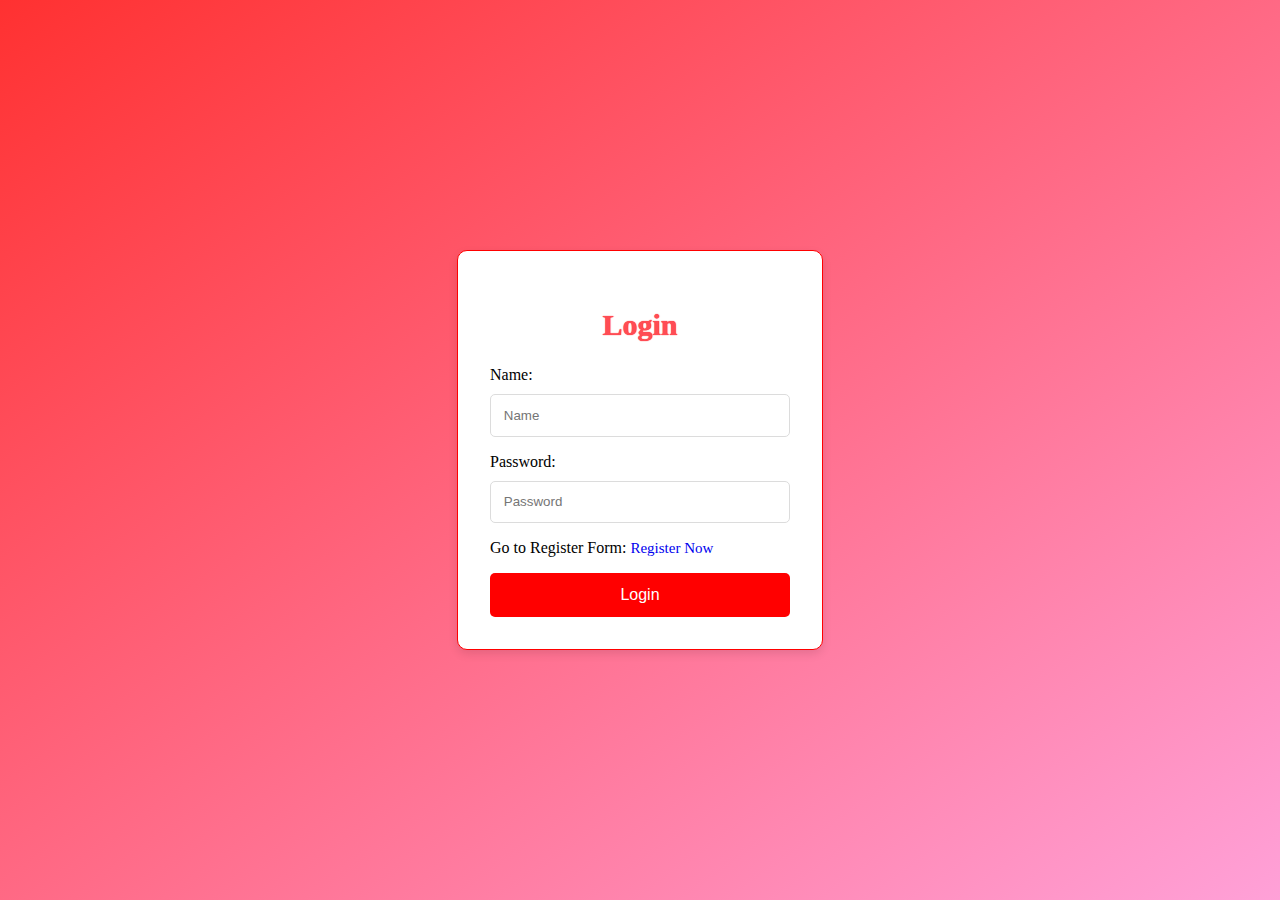
<file: login.html>
<!DOCTYPE html>
<html lang="en">
<head>
    <meta charset="UTF-8">
    <meta name="viewport" content="width=device-width, initial-scale=1.0">
    <title>Login Page</title>
    <style>
body {
    margin: 0;
    padding: 0;
    height: 100vh;
    display: flex;
    justify-content: center;
    align-items: center;
    background: linear-gradient(to bottom right, rgb(255, 49, 49), #ffa1d8); /* Example gradient */
    font-family:Cambria, Cochin, Georgia, Times, 'Times New Roman', serif;
}

.container {
    display: flex;
    justify-content: center;
    align-items: center;
    width: 100%;
    height: 100%;
}

.login-box {
    background: #fff;
    border: 1px solid red;
    padding: 2rem;
    border-radius: 10px;
    box-shadow: 0 4px 10px rgba(0, 0, 0, 0.1);
    width: 300px;
    text-align: center;
}

.login-box:hover{
    box-shadow: 0px 4px 10px gray;
}

.login-box h2 {
    margin-bottom: 1.5rem;
    font-size: 30px;
    color: rgb(255, 76, 85);
    text-shadow: 0px 0px 1px rgb(255, 0, 0);
}

.textbox {
    margin-bottom: 1rem;
}

.textbox input {
    width: 100%;
    padding: 0.8rem;
    border: 1px solid gainsboro;
    border-radius: 5px;
    box-sizing: border-box;
    margin-top: 10px;
}

.textbox input:hover{
    border: 1px solid gray;
}

.textbox label{
    text-align: left;
    display: block;
}

form p{
    text-align: left;
}

form p a{
    text-decoration: none;
    font-size: 15px;
}

form p a:hover{
    text-decoration: underline;
}


.btn {
    width: 100%;
    padding: 0.8rem;
    background: red;
    border: none;
    border-radius: 5px;
    color: #fff;
    font-size: 1rem;
    cursor: pointer;
    transition: background 0.3s ease;
}

.btn:hover {
    background: green;
}

    </style>
</head>
<body>
    <div class="container">
        <div class="login-box">
            <h2>Login</h2>
            <form>
                <div class="textbox">
                    <label for="">Name:</label>
                    <input type="text" placeholder="Name" required>
                </div>
                <div class="textbox">
                    <label for="">Password:</label>
                    <input type="password" placeholder="Password" required>
                </div>
                <p>Go to Register Form: <a href="register.html">Register Now</a></p>
                <button type="submit" class="btn">Login</button>
            </form>
        </div>
    </div>
</body>
</html>
</file>
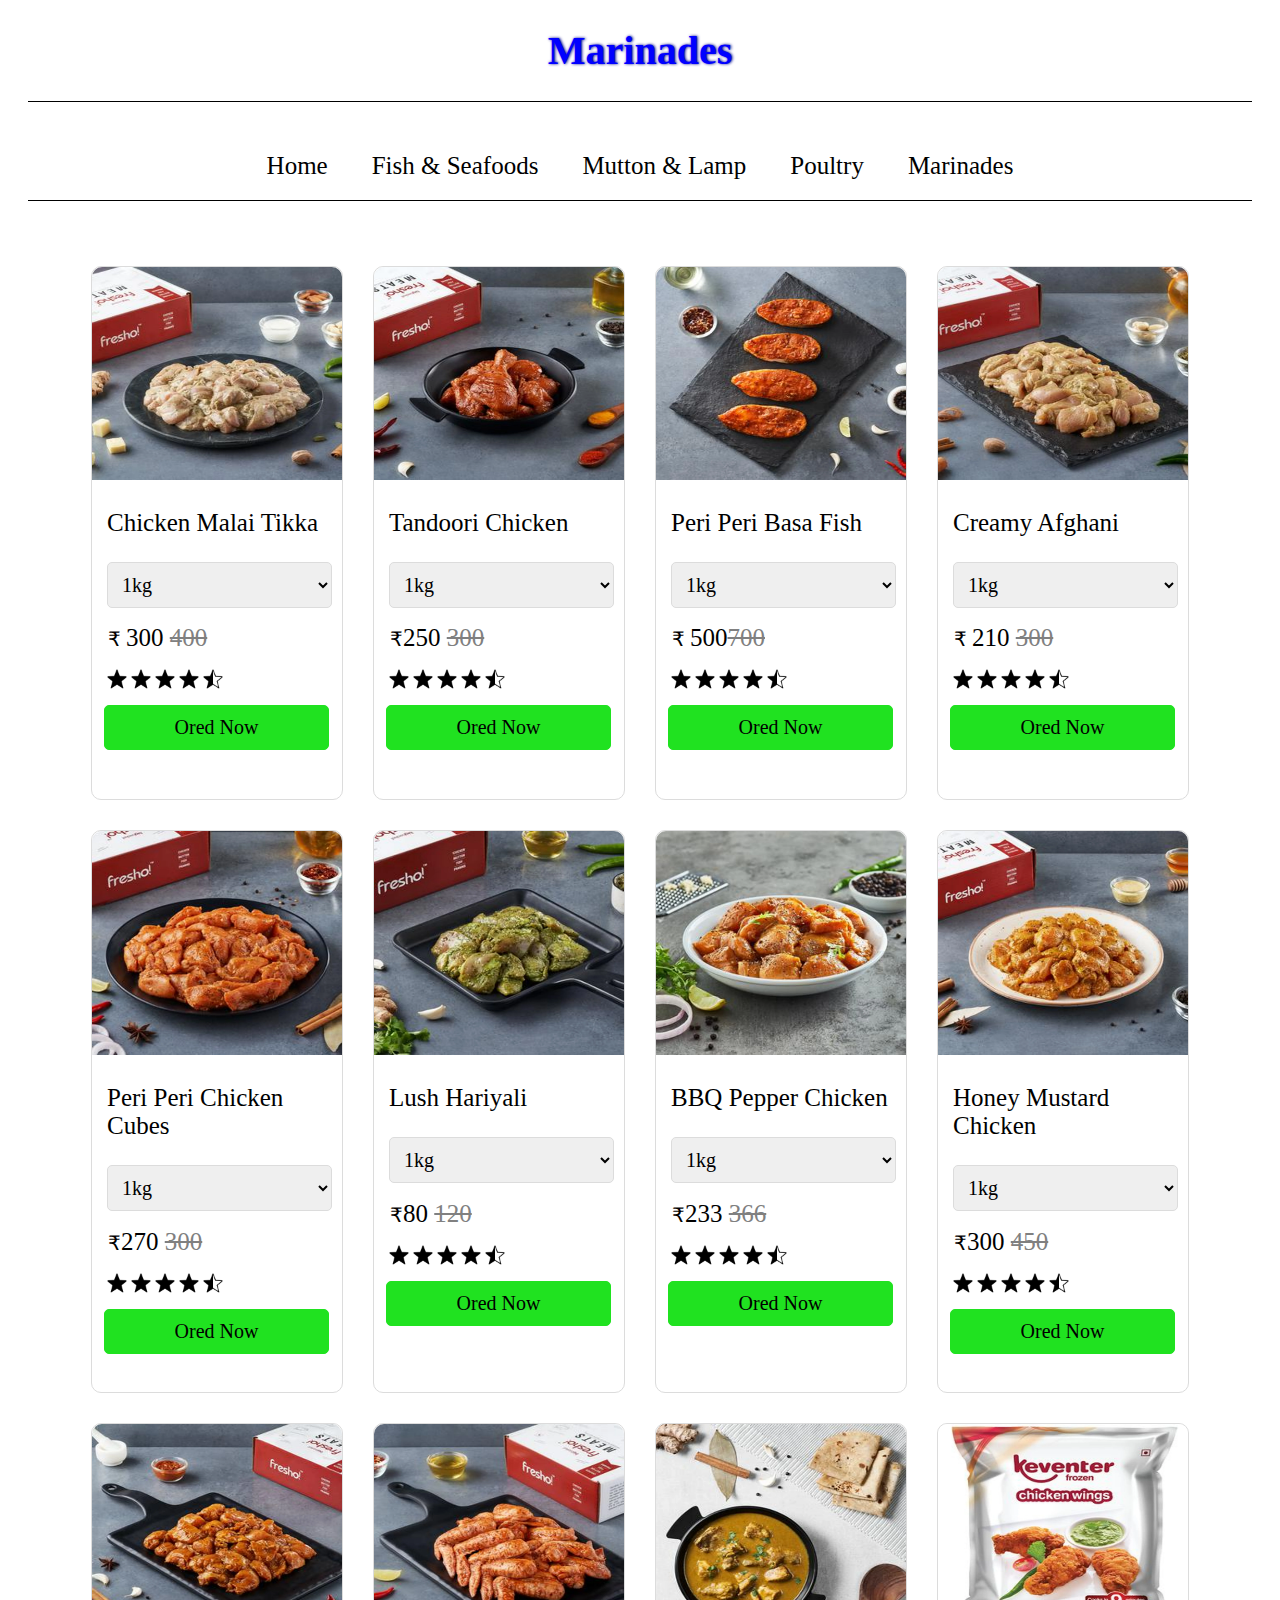
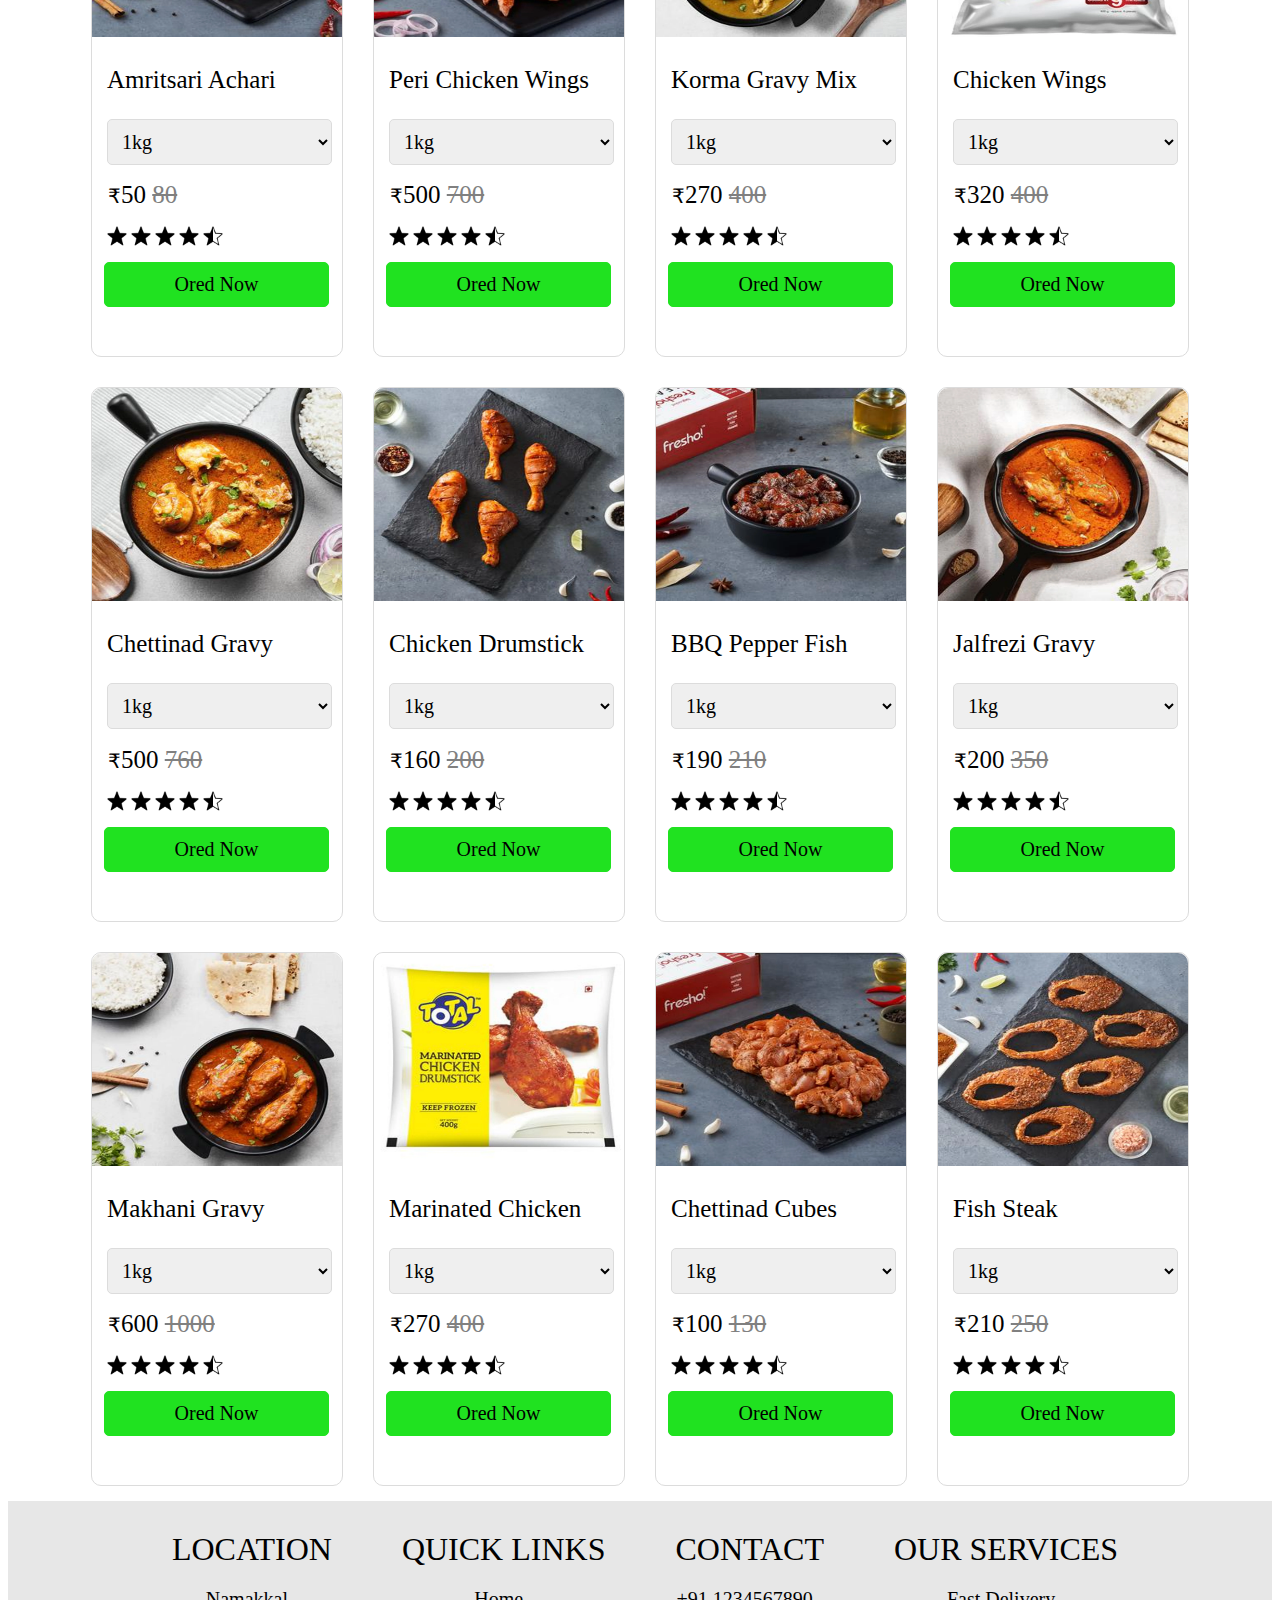
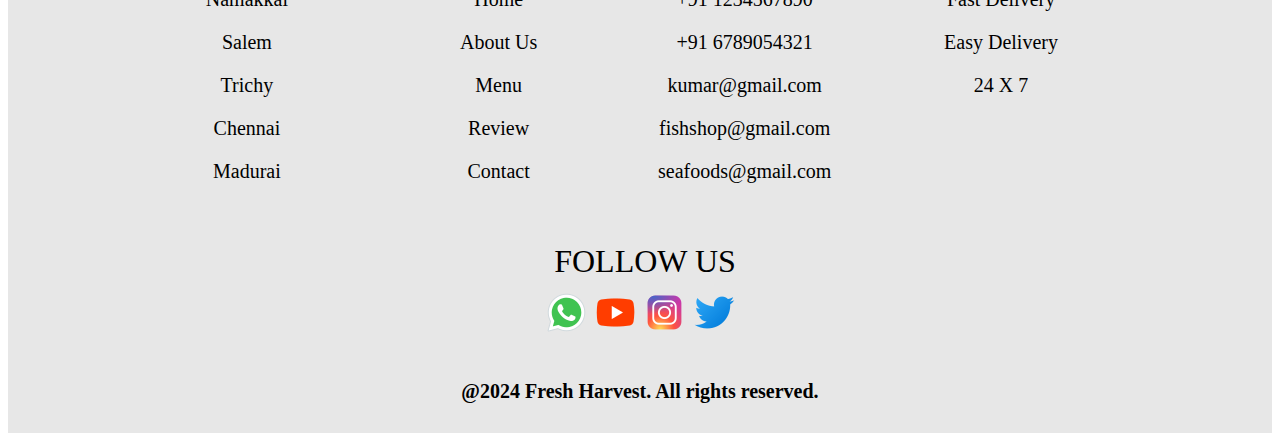
<file: marinades.html>
<!DOCTYPE html>
<html lang="en">
<head>
    <meta charset="UTF-8">
    <meta name="viewport" content="width=device-width, initial-scale=1.0">
    <title>Marinades</title>
    <link rel="stylesheet" href="fish_and_seafoods.css">
</head>
<body>
    <head>
        <div class="head">
            <h1>Marinades</h1>
            <div class="nav">
                <ul>
                    <li><a href="index.html">Home</a></li>
                    <li><a href="fish_and_seafoods.html">Fish & Seafoods</a></li>
                    <li><a href="mutton and lamp.html">Mutton & Lamp</a></li>
                    <li><a href="poultry.html">Poultry</a></li>
                    <li><a href="#">Marinades</a></li>
                </ul>
            </div>
        </div>
    </head>
    <div class="container">
        <div>
            <img src="images/4.1Chicken Malai Tikka - Fresh & Juicy, Marinated, Ready To Cook.jpeg" alt="Image not found">
            <p>Chicken Malai Tikka</p>
            <select name="" id="">
                <option value="">1kg</option>
                <option value="">2kg</option>
                <option value="">3kg</option>
                <option value="">4kg</option>
                <option value="">5kg</option>
            </select>
            <h1><span>&#8377; </span>300 <del>400</del></h1>
            <img src="icons/icons8-star-filled-30.png" alt="Error" style="height: 20px; width: 20px; margin-left: 15px;">
            <img src="icons/icons8-star-filled-30.png" alt="Error" style="height: 20px; width: 20px;">
            <img src="icons/icons8-star-filled-30.png" alt="Error" style="height: 20px; width: 20px;">
            <img src="icons/icons8-star-filled-30.png" alt="Error" style="height: 20px; width: 20px;">
            <img src="icons/icons8-star-half-empty-30.png" alt="Error" style="height: 20px; width: 20px;">
            <button type="submit">Ored Now</button>
        </div>
        <div>
            <img src="images/4.2Tandoori Chicken - Fresh & Juicy, Marinated, Ready To Cook.jpeg" alt="Image not found">
            <p>Tandoori Chicken</p>
            <select name="" id="">
                <option value="">1kg</option>
                <option value="">2kg</option>
                <option value="">3kg</option>
                <option value="">4kg</option>
                <option value="">5kg</option>
            </select>
            <h1><span>&#8377;</span>250 <del>300</del></h1>
            <img src="icons/icons8-star-filled-30.png" alt="Error" style="height: 20px; width: 20px; margin-left: 15px;">
            <img src="icons/icons8-star-filled-30.png" alt="Error" style="height: 20px; width: 20px;">
            <img src="icons/icons8-star-filled-30.png" alt="Error" style="height: 20px; width: 20px;">
            <img src="icons/icons8-star-filled-30.png" alt="Error" style="height: 20px; width: 20px;">
            <img src="icons/icons8-star-half-empty-30.png" alt="Error" style="height: 20px; width: 20px;">
            <button type="submit">Ored Now</button>
        </div>
        <div>
            <img src="images/4.3Peri Peri Basa Fish Steak - Fresh & Juicy, Marinated.jpeg" alt="Image not found">
            <p>Peri Peri Basa Fish</p>
            <select name="" id="">
                <option value="">1kg</option>
                <option value="">2kg</option>
                <option value="">3kg</option>
                <option value="">4kg</option>
                <option value="">5kg</option>
            </select>
            <h1><span>&#8377; </span>500<del>700</del></h1>
            <img src="icons/icons8-star-filled-30.png" alt="Error" style="height: 20px; width: 20px; margin-left: 15px;">
            <img src="icons/icons8-star-filled-30.png" alt="Error" style="height: 20px; width: 20px;">
            <img src="icons/icons8-star-filled-30.png" alt="Error" style="height: 20px; width: 20px;">
            <img src="icons/icons8-star-filled-30.png" alt="Error" style="height: 20px; width: 20px;">
            <img src="icons/icons8-star-half-empty-30.png" alt="Error" style="height: 20px; width: 20px;">
            <button type="submit">Ored Now</button>
        </div>
        <div>
            <img src="images/4.4Creamy Afghani Chicken Tikka - Fresh & Juicy, Marinated.jpeg" alt="Image not found">
            <p>Creamy Afghani</p>
            <select name="" id="">
                <option value="">1kg</option>
                <option value="">2kg</option>
                <option value="">3kg</option>
                <option value="">4kg</option>
                <option value="">5kg</option>
            </select>
            <h1><span>&#8377; </span>210 <del>300</del></h1>
            <img src="icons/icons8-star-filled-30.png" alt="Error" style="height: 20px; width: 20px; margin-left: 15px;">
            <img src="icons/icons8-star-filled-30.png" alt="Error" style="height: 20px; width: 20px;">
            <img src="icons/icons8-star-filled-30.png" alt="Error" style="height: 20px; width: 20px;">
            <img src="icons/icons8-star-filled-30.png" alt="Error" style="height: 20px; width: 20px;">
            <img src="icons/icons8-star-half-empty-30.png" alt="Error" style="height: 20px; width: 20px;">
            <button type="submit">Ored Now</button>
        </div>
        <div>
            <img src="images/4.5Peri Peri Chicken Cubes - Fresh & Juicy, Marinated.jpeg" alt="Image not found">
            <p>Peri Peri Chicken Cubes</p>
            <select name="" id="">
                <option value="">1kg</option>
                <option value="">2kg</option>
                <option value="">3kg</option>
                <option value="">4kg</option>
                <option value="">5kg</option>
            </select>
            <h1><span>&#8377;</span>270 <del>300</del></h1>
            <img src="icons/icons8-star-filled-30.png" alt="Error" style="height: 20px; width: 20px; margin-left: 15px;">
            <img src="icons/icons8-star-filled-30.png" alt="Error" style="height: 20px; width: 20px;">
            <img src="icons/icons8-star-filled-30.png" alt="Error" style="height: 20px; width: 20px;">
            <img src="icons/icons8-star-filled-30.png" alt="Error" style="height: 20px; width: 20px;">
            <img src="icons/icons8-star-half-empty-30.png" alt="Error" style="height: 20px; width: 20px;">
            <button type="submit">Ored Now</button>
        </div>
        <div>
            <img src="images/4.6Lush Hariyali Chicken Tikka - Fresh & Juicy, Marinated.jpeg" alt="Image not found">
            <p>Lush Hariyali</p>
            <select name="" id="">
                <option value="">1kg</option>
                <option value="">2kg</option>
                <option value="">3kg</option>
                <option value="">4kg</option>
                <option value="">5kg</option>
            </select>
            <h1><span>&#8377;</span>80 <del>120</del></h1>
            <img src="icons/icons8-star-filled-30.png" alt="Error" style="height: 20px; width: 20px; margin-left: 15px;">
            <img src="icons/icons8-star-filled-30.png" alt="Error" style="height: 20px; width: 20px;">
            <img src="icons/icons8-star-filled-30.png" alt="Error" style="height: 20px; width: 20px;">
            <img src="icons/icons8-star-filled-30.png" alt="Error" style="height: 20px; width: 20px;">
            <img src="icons/icons8-star-half-empty-30.png" alt="Error" style="height: 20px; width: 20px;">
            <button type="submit">Ored Now</button>
        </div>
        <div>
            <img src="images/4.7BBQ Pepper Chicken Cubes - Fresh & Juicy, Marinated.jpeg" alt="Image not found">
            <p>BBQ Pepper Chicken</p>
            <select name="" id="">
                <option value="">1kg</option>
                <option value="">2kg</option>
                <option value="">3kg</option>
                <option value="">4kg</option>
                <option value="">5kg</option>
            </select>
            <h1><span>&#8377;</span>233 <del>366</del></h1>
            <img src="icons/icons8-star-filled-30.png" alt="Error" style="height: 20px; width: 20px; margin-left: 15px;">
            <img src="icons/icons8-star-filled-30.png" alt="Error" style="height: 20px; width: 20px;">
            <img src="icons/icons8-star-filled-30.png" alt="Error" style="height: 20px; width: 20px;">
            <img src="icons/icons8-star-filled-30.png" alt="Error" style="height: 20px; width: 20px;">
            <img src="icons/icons8-star-half-empty-30.png" alt="Error" style="height: 20px; width: 20px;">
            <button type="submit">Ored Now</button>
        </div>
        <div>
            <img src="images/4.8Honey Mustard Chicken - Fresh & Juicy, Marinated.jpeg" alt="Image not found">
            <p>Honey Mustard Chicken</p>
            <select name="" id="">
                <option value="">1kg</option>
                <option value="">2kg</option>
                <option value="">3kg</option>
                <option value="">4kg</option>
                <option value="">5kg</option>
            </select>
            <h1><span>&#8377;</span>300 <del>450</del></h1>
            <img src="icons/icons8-star-filled-30.png" alt="Error" style="height: 20px; width: 20px; margin-left: 15px;">
            <img src="icons/icons8-star-filled-30.png" alt="Error" style="height: 20px; width: 20px;">
            <img src="icons/icons8-star-filled-30.png" alt="Error" style="height: 20px; width: 20px;">
            <img src="icons/icons8-star-filled-30.png" alt="Error" style="height: 20px; width: 20px;">
            <img src="icons/icons8-star-half-empty-30.png" alt="Error" style="height: 20px; width: 20px;">
            <button type="submit">Ored Now</button>
        </div>
        <div>
            <img src="images/4.9Amritsari Achari Chicken Tikka - Fresh & Juicy.jpeg" alt="Image not found">
            <p>Amritsari Achari</p>
            <select name="" id="">
                <option value="">1kg</option>
                <option value="">2kg</option>
                <option value="">3kg</option>
                <option value="">4kg</option>
                <option value="">5kg</option>
            </select>
            <h1><span>&#8377;</span>50 <del>80</del></h1>
            <img src="icons/icons8-star-filled-30.png" alt="Error" style="height: 20px; width: 20px; margin-left: 15px;">
            <img src="icons/icons8-star-filled-30.png" alt="Error" style="height: 20px; width: 20px;">
            <img src="icons/icons8-star-filled-30.png" alt="Error" style="height: 20px; width: 20px;">
            <img src="icons/icons8-star-filled-30.png" alt="Error" style="height: 20px; width: 20px;">
            <img src="icons/icons8-star-half-empty-30.png" alt="Error" style="height: 20px; width: 20px;">
            <button type="submit">Ored Now</button>
        </div>
        <div>
            <img src="images/4.10Peri-Peri Chicken Wings - Fresh & Juicy, Marinated.jpeg" alt="Image not found">
            <p>Peri Chicken Wings</p>
            <select name="" id="">
                <option value="">1kg</option>
                <option value="">2kg</option>
                <option value="">3kg</option>
                <option value="">4kg</option>
                <option value="">5kg</option>
            </select>
            <h1><span>&#8377;</span>500 <del>700</del></h1>
            <img src="icons/icons8-star-filled-30.png" alt="Error" style="height: 20px; width: 20px; margin-left: 15px;">
            <img src="icons/icons8-star-filled-30.png" alt="Error" style="height: 20px; width: 20px;">
            <img src="icons/icons8-star-filled-30.png" alt="Error" style="height: 20px; width: 20px;">
            <img src="icons/icons8-star-filled-30.png" alt="Error" style="height: 20px; width: 20px;">
            <img src="icons/icons8-star-half-empty-30.png" alt="Error" style="height: 20px; width: 20px;">
            <button type="submit">Ored Now</button>
        </div>
        <div>
            <img src="images/4.11Korma Gravy Mix - Ready To Cook, Zero Cholesterol, Authentic Taste.jpeg" alt="Image not found">
            <p>Korma Gravy Mix</p>
            <select name="" id="">
                <option value="">1kg</option>
                <option value="">2kg</option>
                <option value="">3kg</option>
                <option value="">4kg</option>
                <option value="">5kg</option>
            </select>
            <h1><span>&#8377;</span>270 <del>400</del></h1>
            <img src="icons/icons8-star-filled-30.png" alt="Error" style="height: 20px; width: 20px; margin-left: 15px;">
            <img src="icons/icons8-star-filled-30.png" alt="Error" style="height: 20px; width: 20px;">
            <img src="icons/icons8-star-filled-30.png" alt="Error" style="height: 20px; width: 20px;">
            <img src="icons/icons8-star-filled-30.png" alt="Error" style="height: 20px; width: 20px;">
            <img src="icons/icons8-star-half-empty-30.png" alt="Error" style="height: 20px; width: 20px;">
            <button type="submit">Ored Now</button>
        </div>
        <div>
            <img src="images/4.12Chicken - Wings.jpeg" alt="Image not found">
            <p>Chicken Wings</p>
            <select name="" id="">
                <option value="">1kg</option>
                <option value="">2kg</option>
                <option value="">3kg</option>
                <option value="">4kg</option>
                <option value="">5kg</option>
            </select>
            <h1><span>&#8377;</span>320 <del>400</del></h1>
            <img src="icons/icons8-star-filled-30.png" alt="Error" style="height: 20px; width: 20px; margin-left: 15px;">
            <img src="icons/icons8-star-filled-30.png" alt="Error" style="height: 20px; width: 20px;">
            <img src="icons/icons8-star-filled-30.png" alt="Error" style="height: 20px; width: 20px;">
            <img src="icons/icons8-star-filled-30.png" alt="Error" style="height: 20px; width: 20px;">
            <img src="icons/icons8-star-half-empty-30.png" alt="Error" style="height: 20px; width: 20px;">
            <button type="submit">Ored Now</button>
        </div>
        <div>
            <img src="images/4.13Chettinad Gravy Mix - Ready To Cook, Zero Cholesterol, Authentic Taste.jpeg" alt="Image not found">
            <p>Chettinad Gravy</p>
            <select name="" id="">
                <option value="">1kg</option>
                <option value="">2kg</option>
                <option value="">3kg</option>
                <option value="">4kg</option>
                <option value="">5kg</option>
            </select>
            <h1><span>&#8377;</span>500 <del>760</del></h1>
            <img src="icons/icons8-star-filled-30.png" alt="Error" style="height: 20px; width: 20px; margin-left: 15px;">
            <img src="icons/icons8-star-filled-30.png" alt="Error" style="height: 20px; width: 20px;">
            <img src="icons/icons8-star-filled-30.png" alt="Error" style="height: 20px; width: 20px;">
            <img src="icons/icons8-star-filled-30.png" alt="Error" style="height: 20px; width: 20px;">
            <img src="icons/icons8-star-half-empty-30.png" alt="Error" style="height: 20px; width: 20px;">
            <button type="submit">Ored Now</button>
        </div>
        <div>
            <img src="images/4.14Peri Peri Chicken Drumstick - Fresh & Juicy, Marinated.jpeg" alt="Image not found">
            <p>Chicken Drumstick</p>
            <select name="" id="">
                <option value="">1kg</option>
                <option value="">2kg</option>
                <option value="">3kg</option>
                <option value="">4kg</option>
                <option value="">5kg</option>
            </select>
            <h1><span>&#8377;</span>160 <del>200</del></h1>
            <img src="icons/icons8-star-filled-30.png" alt="Error" style="height: 20px; width: 20px; margin-left: 15px;">
            <img src="icons/icons8-star-filled-30.png" alt="Error" style="height: 20px; width: 20px;">
            <img src="icons/icons8-star-filled-30.png" alt="Error" style="height: 20px; width: 20px;">
            <img src="icons/icons8-star-filled-30.png" alt="Error" style="height: 20px; width: 20px;">
            <img src="icons/icons8-star-half-empty-30.png" alt="Error" style="height: 20px; width: 20px;">
            <button type="submit">Ored Now</button>
        </div>
        <div>
            <img src="images/4.15BBQ Pepper Fish - Fresh & Juicy, Marinated.jpeg" alt="Image not found">
            <p>BBQ Pepper Fish</p>
            <select name="" id="">
                <option value="">1kg</option>
                <option value="">2kg</option>
                <option value="">3kg</option>
                <option value="">4kg</option>
                <option value="">5kg</option>
            </select>
            <h1><span>&#8377;</span>190 <del>210</del></h1>
            <img src="icons/icons8-star-filled-30.png" alt="Error" style="height: 20px; width: 20px; margin-left: 15px;">
            <img src="icons/icons8-star-filled-30.png" alt="Error" style="height: 20px; width: 20px;">
            <img src="icons/icons8-star-filled-30.png" alt="Error" style="height: 20px; width: 20px;">
            <img src="icons/icons8-star-filled-30.png" alt="Error" style="height: 20px; width: 20px;">
            <img src="icons/icons8-star-half-empty-30.png" alt="Error" style="height: 20px; width: 20px;">
            <button type="submit">Ored Now</button>
        </div>
        <div>
            <img src="images/4.16Jalfrezi Gravy Mix.jpeg" alt="Image not found">
            <p>Jalfrezi Gravy</p>
            <select name="" id="">
                <option value="">1kg</option>
                <option value="">2kg</option>
                <option value="">3kg</option>
                <option value="">4kg</option>
                <option value="">5kg</option>
            </select>
            <h1><span>&#8377;</span>200 <del>350</del></h1>
            <img src="icons/icons8-star-filled-30.png" alt="Error" style="height: 20px; width: 20px; margin-left: 15px;">
            <img src="icons/icons8-star-filled-30.png" alt="Error" style="height: 20px; width: 20px;">
            <img src="icons/icons8-star-filled-30.png" alt="Error" style="height: 20px; width: 20px;">
            <img src="icons/icons8-star-filled-30.png" alt="Error" style="height: 20px; width: 20px;">
            <img src="icons/icons8-star-half-empty-30.png" alt="Error" style="height: 20px; width: 20px;">
            <button type="submit">Ored Now</button>
        </div>
        <div>
            <img src="images/4.17Makhani Gravy Mix.jpeg" alt="Image not found">
            <p>Makhani Gravy</p>
            <select name="" id="">
                <option value="">1kg</option>
                <option value="">2kg</option>
                <option value="">3kg</option>
                <option value="">4kg</option>
                <option value="">5kg</option>
            </select>
            <h1><span>&#8377;</span>600 <del>1000</del></h1>
            <img src="icons/icons8-star-filled-30.png" alt="Error" style="height: 20px; width: 20px; margin-left: 15px;">
            <img src="icons/icons8-star-filled-30.png" alt="Error" style="height: 20px; width: 20px;">
            <img src="icons/icons8-star-filled-30.png" alt="Error" style="height: 20px; width: 20px;">
            <img src="icons/icons8-star-filled-30.png" alt="Error" style="height: 20px; width: 20px;">
            <img src="icons/icons8-star-half-empty-30.png" alt="Error" style="height: 20px; width: 20px;">
            <button type="submit">Ored Now</button>
        </div>
        <div>
            <img src="images/4.18Marinated Chicken Drumstick.jpeg" alt="Image not found">
            <p>Marinated Chicken </p>
            <select name="" id="">
                <option value="">1kg</option>
                <option value="">2kg</option>
                <option value="">3kg</option>
                <option value="">4kg</option>
                <option value="">5kg</option>
            </select>
            <h1><span>&#8377;</span>270 <del>400</del></h1>
            <img src="icons/icons8-star-filled-30.png" alt="Error" style="height: 20px; width: 20px; margin-left: 15px;">
            <img src="icons/icons8-star-filled-30.png" alt="Error" style="height: 20px; width: 20px;">
            <img src="icons/icons8-star-filled-30.png" alt="Error" style="height: 20px; width: 20px;">
            <img src="icons/icons8-star-filled-30.png" alt="Error" style="height: 20px; width: 20px;">
            <img src="icons/icons8-star-half-empty-30.png" alt="Error" style="height: 20px; width: 20px;">
            <button type="submit">Ored Now</button>
        </div>
        <div>
            <img src="images/4.19Chicken Chettinad Cubes.jpeg" alt="Image not found">
            <p>Chettinad Cubes</p>
            <select name="" id="">
                <option value="">1kg</option>
                <option value="">2kg</option>
                <option value="">3kg</option>
                <option value="">4kg</option>
                <option value="">5kg</option>
            </select>
            <h1><span>&#8377;</span>100 <del>130</del></h1>
            <img src="icons/icons8-star-filled-30.png" alt="Error" style="height: 20px; width: 20px; margin-left: 15px;">
            <img src="icons/icons8-star-filled-30.png" alt="Error" style="height: 20px; width: 20px;">
            <img src="icons/icons8-star-filled-30.png" alt="Error" style="height: 20px; width: 20px;">
            <img src="icons/icons8-star-filled-30.png" alt="Error" style="height: 20px; width: 20px;">
            <img src="icons/icons8-star-half-empty-30.png" alt="Error" style="height: 20px; width: 20px;">
            <button type="submit">Ored Now</button>
        </div>
        <div>
            <img src="images/4.20Desi Rohu Fish Steak.jpeg" alt="Image not found">
            <p>Fish Steak</p>
            <select name="" id="">
                <option value="">1kg</option>
                <option value="">2kg</option>
                <option value="">3kg</option>
                <option value="">4kg</option>
                <option value="">5kg</option>
            </select>
            <h1><span>&#8377;</span>210 <del>250</del></h1>
            <img src="icons/icons8-star-filled-30.png" alt="Error" style="height: 20px; width: 20px; margin-left: 15px;">
            <img src="icons/icons8-star-filled-30.png" alt="Error" style="height: 20px; width: 20px;">
            <img src="icons/icons8-star-filled-30.png" alt="Error" style="height: 20px; width: 20px;">
            <img src="icons/icons8-star-filled-30.png" alt="Error" style="height: 20px; width: 20px;">
            <img src="icons/icons8-star-half-empty-30.png" alt="Error" style="height: 20px; width: 20px;">
            <button type="submit">Ored Now</button>
        </div>
    </div>
    <div class="footer">
        <footer>
            <div class="column1">
                <h1>LOCATION</h1>
                    <p>Namakkal</p>
                    <p>Salem</p>
                    <p>Trichy</p>
                    <p>Chennai</p>
                    <p>Madurai</p>
            </div>
            <div class="column2">
                <h1>QUICK LINKS</h1>
                    <p>Home</p>
                    <p>About Us</p>
                    <p>Menu</p>
                    <p>Review</p>
                    <p>Contact</p>
            </div>
            <div class="column3">
                <h1>CONTACT</h1>
                    <p>+91 1234567890</p>
                    <p>+91 6789054321</p>
                    <p>kumar@gmail.com</p>
                    <p>fishshop@gmail.com</p>
                    <p>seafoods@gmail.com</p>
            </div>
            <div class="column4">
                <h1>OUR SERVICES</h1>
                    <p>Fast Delivery</p>
                    <p>Easy Delivery</p>
                    <p>24 X 7</p>
            </div>
            <div class="column5">
                <h1>FOLLOW US</h1>
                    <p><img src="icons/icons8-whatsapp-45.png" alt=""></p>
                    <p><img src="icons/icons8-youtube-45.png" alt=""></p>
                    <p><img src="icons/icons8-instagram-45.png" alt=""></p>
                    <p><img src="icons/icons8-twitter-45.png" alt=""></p>
            </div>
        </footer>
        <div class="column6">
            <p>@2024 Fresh Harvest. All rights reserved.</p>
        </div>
    </div>
</body>
</html>
</file>
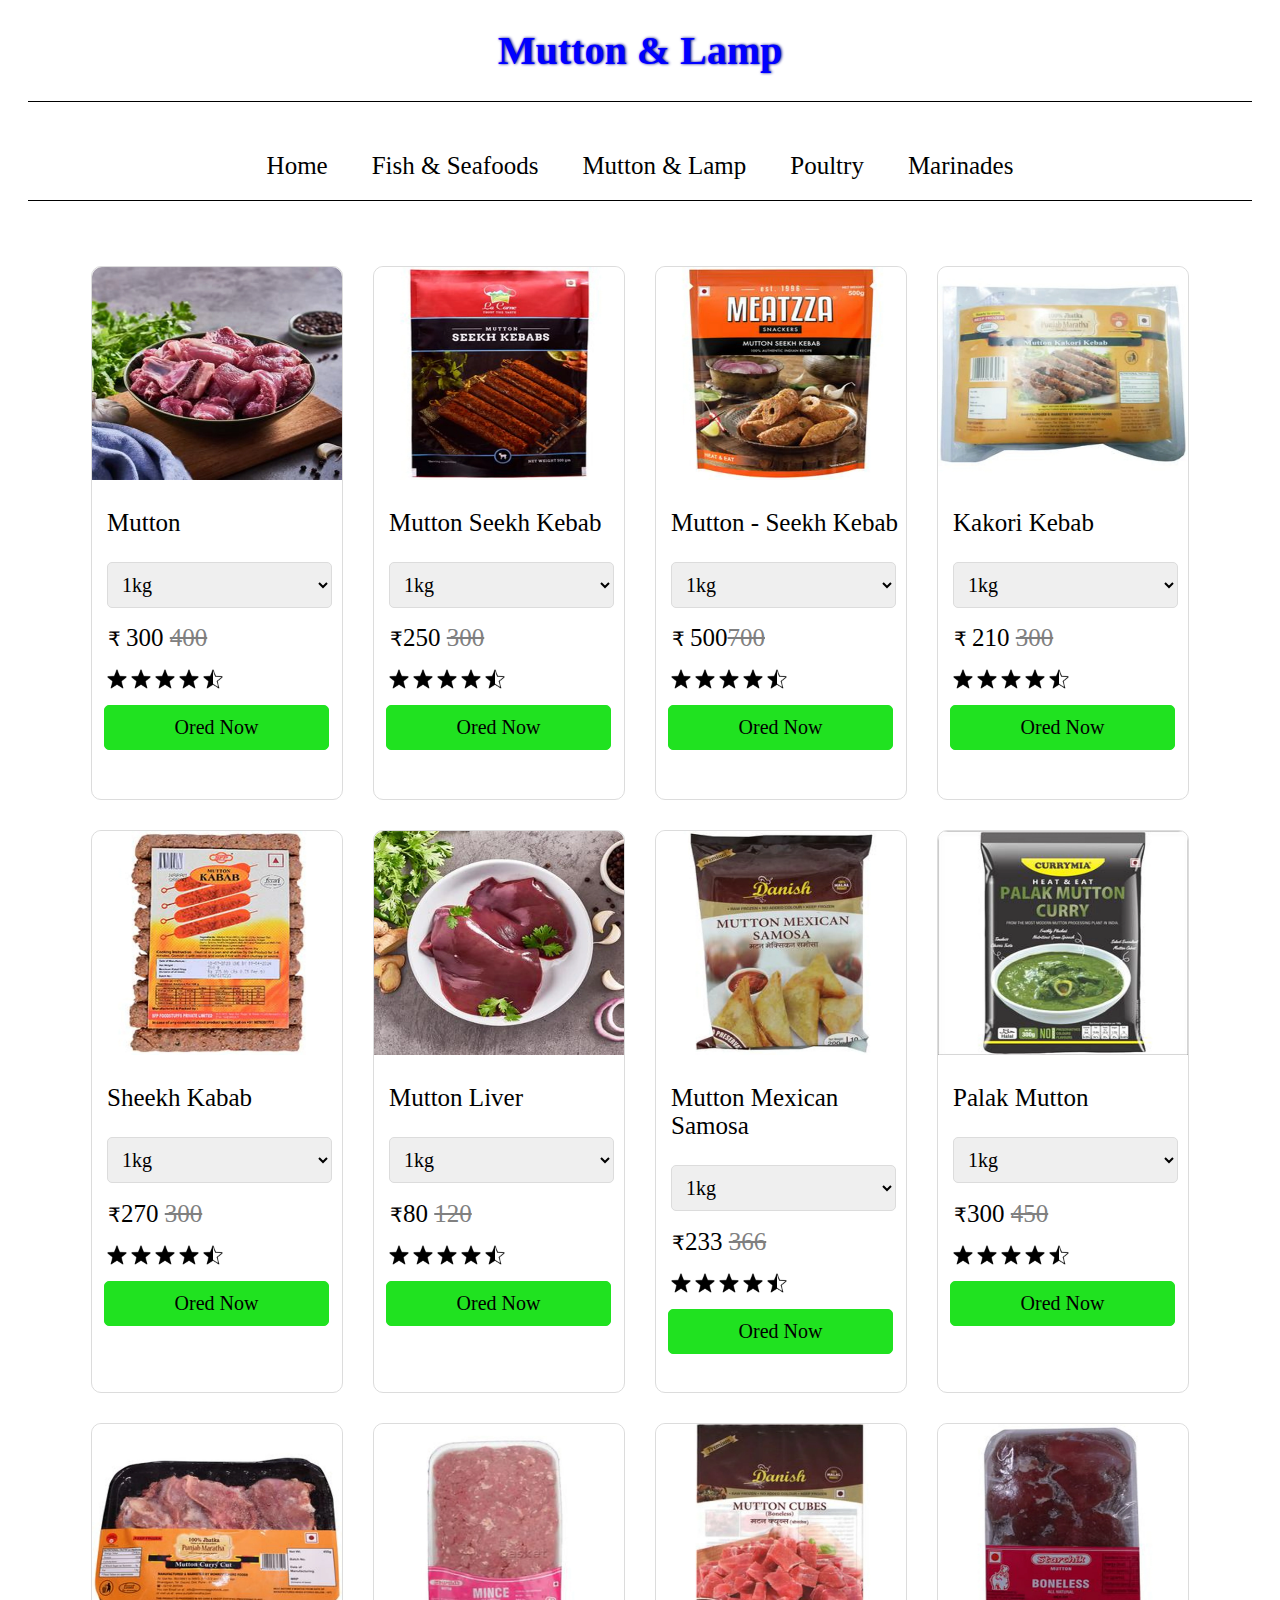
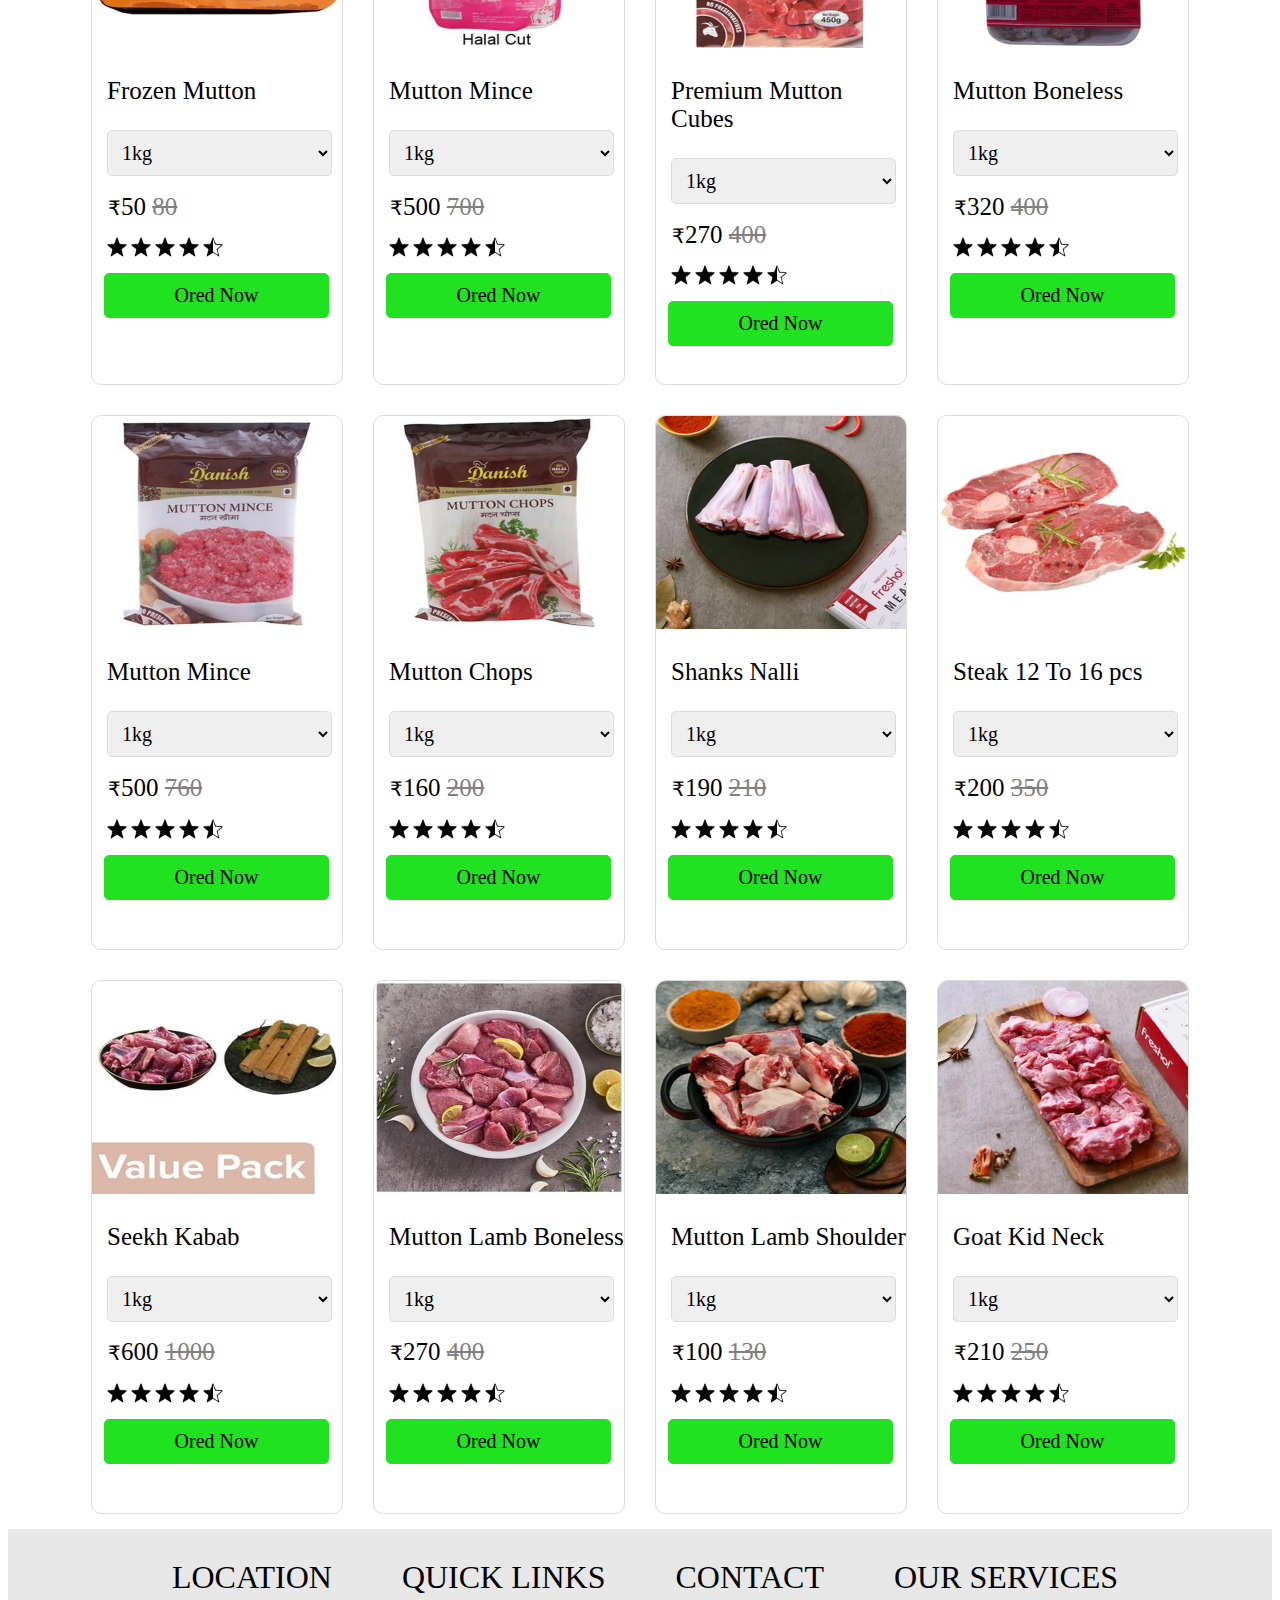
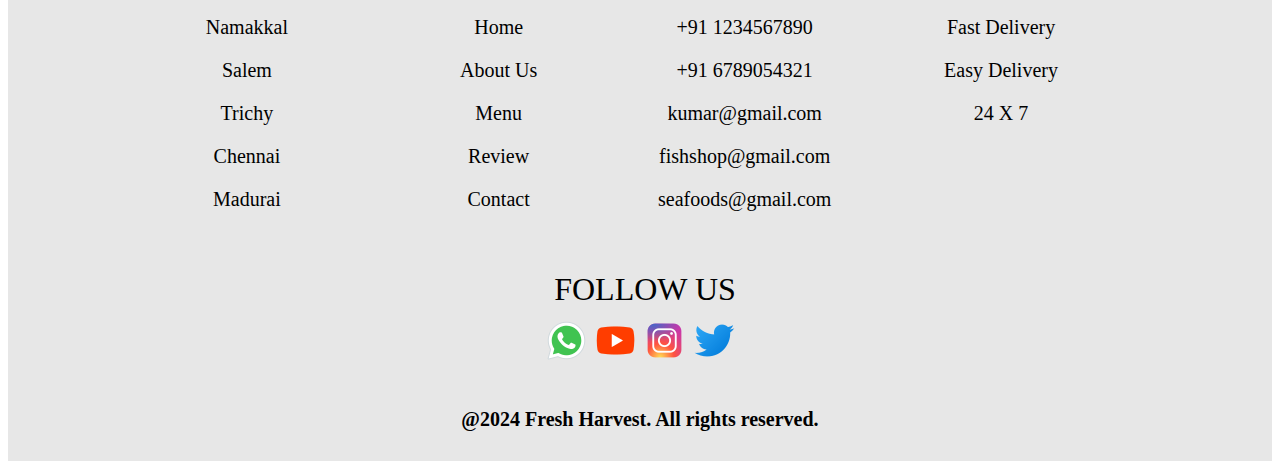
<file: mutton and lamp.html>
<!DOCTYPE html>
<html lang="en">
<head>
    <meta charset="UTF-8">
    <meta name="viewport" content="width=device-width, initial-scale=1.0">
    <title>Mutton & Lamp</title>
    <link rel="stylesheet" href="fish_and_seafoods.css">
</head>
<body>
    <head>
        <div class="head">
            <h1>Mutton & Lamp</h1>
            <div class="nav">
                <ul>
                    <li><a href="index.html">Home</a></li>
                    <li><a href="fish_and_seafoods.html">Fish & Seafoods</a></li>
                    <li><a href="#">Mutton & Lamp</a></li>
                    <li><a href="poultry.html">Poultry</a></li>
                    <li><a href="marinades.html">Marinades</a></li>
                </ul>
            </div>
        </div>
    </head>
    <div class="container">
        <div>
            <img src="images/2.1Mutton - Curry Cut, Antibiotic Residue-Free, Growth Hormone-Free.jpeg" alt="Image not found">
            <p>Mutton</p>
            <select name="" id="">
                <option value="">1kg</option>
                <option value="">2kg</option>
                <option value="">3kg</option>
                <option value="">4kg</option>
                <option value="">5kg</option>
            </select>
            <h1><span>&#8377; </span>300 <del>400</del></h1>
            <img src="icons/icons8-star-filled-30.png" alt="Error" style="height: 20px; width: 20px; margin-left: 15px;">
            <img src="icons/icons8-star-filled-30.png" alt="Error" style="height: 20px; width: 20px;">
            <img src="icons/icons8-star-filled-30.png" alt="Error" style="height: 20px; width: 20px;">
            <img src="icons/icons8-star-filled-30.png" alt="Error" style="height: 20px; width: 20px;">
            <img src="icons/icons8-star-half-empty-30.png" alt="Error" style="height: 20px; width: 20px;">
            <button type="submit">Ored Now</button>
        </div>
        <div>
            <img src="images/2.2Mutton Seekh Kebab.jpeg" alt="Image not found">
            <p>Mutton Seekh Kebab</p>
            <select name="" id="">
                <option value="">1kg</option>
                <option value="">2kg</option>
                <option value="">3kg</option>
                <option value="">4kg</option>
                <option value="">5kg</option>
            </select>
            <h1><span>&#8377;</span>250 <del>300</del></h1>
            <img src="icons/icons8-star-filled-30.png" alt="Error" style="height: 20px; width: 20px; margin-left: 15px;">
            <img src="icons/icons8-star-filled-30.png" alt="Error" style="height: 20px; width: 20px;">
            <img src="icons/icons8-star-filled-30.png" alt="Error" style="height: 20px; width: 20px;">
            <img src="icons/icons8-star-filled-30.png" alt="Error" style="height: 20px; width: 20px;">
            <img src="icons/icons8-star-half-empty-30.png" alt="Error" style="height: 20px; width: 20px;">
            <button type="submit">Ored Now</button>
        </div>
        <div>
            <img src="images/2.3Mutton - Seekh Kebab.jpeg" alt="Image not found">
            <p>Mutton - Seekh Kebab</p>
            <select name="" id="">
                <option value="">1kg</option>
                <option value="">2kg</option>
                <option value="">3kg</option>
                <option value="">4kg</option>
                <option value="">5kg</option>
            </select>
            <h1><span>&#8377; </span>500<del>700</del></h1>
            <img src="icons/icons8-star-filled-30.png" alt="Error" style="height: 20px; width: 20px; margin-left: 15px;">
            <img src="icons/icons8-star-filled-30.png" alt="Error" style="height: 20px; width: 20px;">
            <img src="icons/icons8-star-filled-30.png" alt="Error" style="height: 20px; width: 20px;">
            <img src="icons/icons8-star-filled-30.png" alt="Error" style="height: 20px; width: 20px;">
            <img src="icons/icons8-star-half-empty-30.png" alt="Error" style="height: 20px; width: 20px;">
            <button type="submit">Ored Now</button>
        </div>
        <div>
            <img src="images/2.4Mutton Kakori Kebab.jpeg" alt="Image not found">
            <p>Kakori Kebab</p>
            <select name="" id="">
                <option value="">1kg</option>
                <option value="">2kg</option>
                <option value="">3kg</option>
                <option value="">4kg</option>
                <option value="">5kg</option>
            </select>
            <h1><span>&#8377; </span>210 <del>300</del></h1>
            <img src="icons/icons8-star-filled-30.png" alt="Error" style="height: 20px; width: 20px; margin-left: 15px;">
            <img src="icons/icons8-star-filled-30.png" alt="Error" style="height: 20px; width: 20px;">
            <img src="icons/icons8-star-filled-30.png" alt="Error" style="height: 20px; width: 20px;">
            <img src="icons/icons8-star-filled-30.png" alt="Error" style="height: 20px; width: 20px;">
            <img src="icons/icons8-star-half-empty-30.png" alt="Error" style="height: 20px; width: 20px;">
            <button type="submit">Ored Now</button>
        </div>
        <div>
            <img src="images/2.5Mutton - Sheekh Kabab.jpeg" alt="Image not found">
            <p>Sheekh Kabab</p>
            <select name="" id="">
                <option value="">1kg</option>
                <option value="">2kg</option>
                <option value="">3kg</option>
                <option value="">4kg</option>
                <option value="">5kg</option>
            </select>
            <h1><span>&#8377;</span>270 <del>300</del></h1>
            <img src="icons/icons8-star-filled-30.png" alt="Error" style="height: 20px; width: 20px; margin-left: 15px;">
            <img src="icons/icons8-star-filled-30.png" alt="Error" style="height: 20px; width: 20px;">
            <img src="icons/icons8-star-filled-30.png" alt="Error" style="height: 20px; width: 20px;">
            <img src="icons/icons8-star-filled-30.png" alt="Error" style="height: 20px; width: 20px;">
            <img src="icons/icons8-star-half-empty-30.png" alt="Error" style="height: 20px; width: 20px;">
            <button type="submit">Ored Now</button>
        </div>
        <div>
            <img src="images/2.6Mutton - Liver, Antibiotic Residue-Free, Growth.jpeg" alt="Image not found">
            <p>Mutton Liver</p>
            <select name="" id="">
                <option value="">1kg</option>
                <option value="">2kg</option>
                <option value="">3kg</option>
                <option value="">4kg</option>
                <option value="">5kg</option>
            </select>
            <h1><span>&#8377;</span>80 <del>120</del></h1>
            <img src="icons/icons8-star-filled-30.png" alt="Error" style="height: 20px; width: 20px; margin-left: 15px;">
            <img src="icons/icons8-star-filled-30.png" alt="Error" style="height: 20px; width: 20px;">
            <img src="icons/icons8-star-filled-30.png" alt="Error" style="height: 20px; width: 20px;">
            <img src="icons/icons8-star-filled-30.png" alt="Error" style="height: 20px; width: 20px;">
            <img src="icons/icons8-star-half-empty-30.png" alt="Error" style="height: 20px; width: 20px;">
            <button type="submit">Ored Now</button>
        </div>
        <div>
            <img src="images/2.7Premium Mutton Mexican Samosa.jpeg" alt="Image not found">
            <p>Mutton Mexican Samosa</p>
            <select name="" id="">
                <option value="">1kg</option>
                <option value="">2kg</option>
                <option value="">3kg</option>
                <option value="">4kg</option>
                <option value="">5kg</option>
            </select>
            <h1><span>&#8377;</span>233 <del>366</del></h1>
            <img src="icons/icons8-star-filled-30.png" alt="Error" style="height: 20px; width: 20px; margin-left: 15px;">
            <img src="icons/icons8-star-filled-30.png" alt="Error" style="height: 20px; width: 20px;">
            <img src="icons/icons8-star-filled-30.png" alt="Error" style="height: 20px; width: 20px;">
            <img src="icons/icons8-star-filled-30.png" alt="Error" style="height: 20px; width: 20px;">
            <img src="icons/icons8-star-half-empty-30.png" alt="Error" style="height: 20px; width: 20px;">
            <button type="submit">Ored Now</button>
        </div>
        <div>
            <img src="images/2.8Palak Mutton Curry.jpeg" alt="Image not found">
            <p>Palak Mutton</p>
            <select name="" id="">
                <option value="">1kg</option>
                <option value="">2kg</option>
                <option value="">3kg</option>
                <option value="">4kg</option>
                <option value="">5kg</option>
            </select>
            <h1><span>&#8377;</span>300 <del>450</del></h1>
            <img src="icons/icons8-star-filled-30.png" alt="Error" style="height: 20px; width: 20px; margin-left: 15px;">
            <img src="icons/icons8-star-filled-30.png" alt="Error" style="height: 20px; width: 20px;">
            <img src="icons/icons8-star-filled-30.png" alt="Error" style="height: 20px; width: 20px;">
            <img src="icons/icons8-star-filled-30.png" alt="Error" style="height: 20px; width: 20px;">
            <img src="icons/icons8-star-half-empty-30.png" alt="Error" style="height: 20px; width: 20px;">
            <button type="submit">Ored Now</button>
        </div>
        <div>
            <img src="images/2.9Frozen Mutton - Curry Cut.jpeg" alt="Image not found">
            <p>Frozen Mutton</p>
            <select name="" id="">
                <option value="">1kg</option>
                <option value="">2kg</option>
                <option value="">3kg</option>
                <option value="">4kg</option>
                <option value="">5kg</option>
            </select>
            <h1><span>&#8377;</span>50 <del>80</del></h1>
            <img src="icons/icons8-star-filled-30.png" alt="Error" style="height: 20px; width: 20px; margin-left: 15px;">
            <img src="icons/icons8-star-filled-30.png" alt="Error" style="height: 20px; width: 20px;">
            <img src="icons/icons8-star-filled-30.png" alt="Error" style="height: 20px; width: 20px;">
            <img src="icons/icons8-star-filled-30.png" alt="Error" style="height: 20px; width: 20px;">
            <img src="icons/icons8-star-half-empty-30.png" alt="Error" style="height: 20px; width: 20px;">
            <button type="submit">Ored Now</button>
        </div>
        <div>
            <img src="images/2.10Mutton - Mince.jpeg" alt="Image not found">
            <p>Mutton Mince</p>
            <select name="" id="">
                <option value="">1kg</option>
                <option value="">2kg</option>
                <option value="">3kg</option>
                <option value="">4kg</option>
                <option value="">5kg</option>
            </select>
            <h1><span>&#8377;</span>500 <del>700</del></h1>
            <img src="icons/icons8-star-filled-30.png" alt="Error" style="height: 20px; width: 20px; margin-left: 15px;">
            <img src="icons/icons8-star-filled-30.png" alt="Error" style="height: 20px; width: 20px;">
            <img src="icons/icons8-star-filled-30.png" alt="Error" style="height: 20px; width: 20px;">
            <img src="icons/icons8-star-filled-30.png" alt="Error" style="height: 20px; width: 20px;">
            <img src="icons/icons8-star-half-empty-30.png" alt="Error" style="height: 20px; width: 20px;">
            <button type="submit">Ored Now</button>
        </div>
        <div>
            <img src="images/2.11Premium Mutton Cubes.jpeg" alt="Image not found">
            <p>Premium Mutton Cubes</p>
            <select name="" id="">
                <option value="">1kg</option>
                <option value="">2kg</option>
                <option value="">3kg</option>
                <option value="">4kg</option>
                <option value="">5kg</option>
            </select>
            <h1><span>&#8377;</span>270 <del>400</del></h1>
            <img src="icons/icons8-star-filled-30.png" alt="Error" style="height: 20px; width: 20px; margin-left: 15px;">
            <img src="icons/icons8-star-filled-30.png" alt="Error" style="height: 20px; width: 20px;">
            <img src="icons/icons8-star-filled-30.png" alt="Error" style="height: 20px; width: 20px;">
            <img src="icons/icons8-star-filled-30.png" alt="Error" style="height: 20px; width: 20px;">
            <img src="icons/icons8-star-half-empty-30.png" alt="Error" style="height: 20px; width: 20px;">
            <button type="submit">Ored Now</button>
        </div>
        <div>
            <img src="images/2.12Mutton - Boneless.jpeg" alt="Image not found">
            <p>Mutton Boneless</p>
            <select name="" id="">
                <option value="">1kg</option>
                <option value="">2kg</option>
                <option value="">3kg</option>
                <option value="">4kg</option>
                <option value="">5kg</option>
            </select>
            <h1><span>&#8377;</span>320 <del>400</del></h1>
            <img src="icons/icons8-star-filled-30.png" alt="Error" style="height: 20px; width: 20px; margin-left: 15px;">
            <img src="icons/icons8-star-filled-30.png" alt="Error" style="height: 20px; width: 20px;">
            <img src="icons/icons8-star-filled-30.png" alt="Error" style="height: 20px; width: 20px;">
            <img src="icons/icons8-star-filled-30.png" alt="Error" style="height: 20px; width: 20px;">
            <img src="icons/icons8-star-half-empty-30.png" alt="Error" style="height: 20px; width: 20px;">
            <button type="submit">Ored Now</button>
        </div>
        <div>
            <img src="images/2.13Premium Mutton Mince.jpeg" alt="Image not found">
            <p>Mutton Mince</p>
            <select name="" id="">
                <option value="">1kg</option>
                <option value="">2kg</option>
                <option value="">3kg</option>
                <option value="">4kg</option>
                <option value="">5kg</option>
            </select>
            <h1><span>&#8377;</span>500 <del>760</del></h1>
            <img src="icons/icons8-star-filled-30.png" alt="Error" style="height: 20px; width: 20px; margin-left: 15px;">
            <img src="icons/icons8-star-filled-30.png" alt="Error" style="height: 20px; width: 20px;">
            <img src="icons/icons8-star-filled-30.png" alt="Error" style="height: 20px; width: 20px;">
            <img src="icons/icons8-star-filled-30.png" alt="Error" style="height: 20px; width: 20px;">
            <img src="icons/icons8-star-half-empty-30.png" alt="Error" style="height: 20px; width: 20px;">
            <button type="submit">Ored Now</button>
        </div>
        <div>
            <img src="images/2.14Premium Mutton Chops.jpeg" alt="Image not found">
            <p>Mutton Chops</p>
            <select name="" id="">
                <option value="">1kg</option>
                <option value="">2kg</option>
                <option value="">3kg</option>
                <option value="">4kg</option>
                <option value="">5kg</option>
            </select>
            <h1><span>&#8377;</span>160 <del>200</del></h1>
            <img src="icons/icons8-star-filled-30.png" alt="Error" style="height: 20px; width: 20px; margin-left: 15px;">
            <img src="icons/icons8-star-filled-30.png" alt="Error" style="height: 20px; width: 20px;">
            <img src="icons/icons8-star-filled-30.png" alt="Error" style="height: 20px; width: 20px;">
            <img src="icons/icons8-star-filled-30.png" alt="Error" style="height: 20px; width: 20px;">
            <img src="icons/icons8-star-half-empty-30.png" alt="Error" style="height: 20px; width: 20px;">
            <button type="submit">Ored Now</button>
        </div>
        <div>
            <img src="images/2.15Fresho Mutton Shanks Nalli.jpeg" alt="Image not found">
            <p>Shanks Nalli</p>
            <select name="" id="">
                <option value="">1kg</option>
                <option value="">2kg</option>
                <option value="">3kg</option>
                <option value="">4kg</option>
                <option value="">5kg</option>
            </select>
            <h1><span>&#8377;</span>190 <del>210</del></h1>
            <img src="icons/icons8-star-filled-30.png" alt="Error" style="height: 20px; width: 20px; margin-left: 15px;">
            <img src="icons/icons8-star-filled-30.png" alt="Error" style="height: 20px; width: 20px;">
            <img src="icons/icons8-star-filled-30.png" alt="Error" style="height: 20px; width: 20px;">
            <img src="icons/icons8-star-filled-30.png" alt="Error" style="height: 20px; width: 20px;">
            <img src="icons/icons8-star-half-empty-30.png" alt="Error" style="height: 20px; width: 20px;">
            <button type="submit">Ored Now</button>
        </div>
        <div>
            <img src="images/2.16Mutton Steak 12 To 16 pcs.jpeg" alt="Image not found">
            <p>Steak 12 To 16 pcs</p>
            <select name="" id="">
                <option value="">1kg</option>
                <option value="">2kg</option>
                <option value="">3kg</option>
                <option value="">4kg</option>
                <option value="">5kg</option>
            </select>
            <h1><span>&#8377;</span>200 <del>350</del></h1>
            <img src="icons/icons8-star-filled-30.png" alt="Error" style="height: 20px; width: 20px; margin-left: 15px;">
            <img src="icons/icons8-star-filled-30.png" alt="Error" style="height: 20px; width: 20px;">
            <img src="icons/icons8-star-filled-30.png" alt="Error" style="height: 20px; width: 20px;">
            <img src="icons/icons8-star-filled-30.png" alt="Error" style="height: 20px; width: 20px;">
            <img src="icons/icons8-star-half-empty-30.png" alt="Error" style="height: 20px; width: 20px;">
            <button type="submit">Ored Now</button>
        </div>
        <div>
            <img src="images/2.17Mutton - Curry Cut 450g + Chicken Seekh Kabab Lime N Pudina 450g.jpeg" alt="Image not found">
            <p>Seekh Kabab</p>
            <select name="" id="">
                <option value="">1kg</option>
                <option value="">2kg</option>
                <option value="">3kg</option>
                <option value="">4kg</option>
                <option value="">5kg</option>
            </select>
            <h1><span>&#8377;</span>600 <del>1000</del></h1>
            <img src="icons/icons8-star-filled-30.png" alt="Error" style="height: 20px; width: 20px; margin-left: 15px;">
            <img src="icons/icons8-star-filled-30.png" alt="Error" style="height: 20px; width: 20px;">
            <img src="icons/icons8-star-filled-30.png" alt="Error" style="height: 20px; width: 20px;">
            <img src="icons/icons8-star-filled-30.png" alt="Error" style="height: 20px; width: 20px;">
            <img src="icons/icons8-star-half-empty-30.png" alt="Error" style="height: 20px; width: 20px;">
            <button type="submit">Ored Now</button>
        </div>
        <div>
            <img src="images/2.18Mutton Lamb - Boneless, Perfect For Curries, Fresh.jpeg" alt="Image not found">
            <p>Mutton Lamb Boneless</p>
            <select name="" id="">
                <option value="">1kg</option>
                <option value="">2kg</option>
                <option value="">3kg</option>
                <option value="">4kg</option>
                <option value="">5kg</option>
            </select>
            <h1><span>&#8377;</span>270 <del>400</del></h1>
            <img src="icons/icons8-star-filled-30.png" alt="Error" style="height: 20px; width: 20px; margin-left: 15px;">
            <img src="icons/icons8-star-filled-30.png" alt="Error" style="height: 20px; width: 20px;">
            <img src="icons/icons8-star-filled-30.png" alt="Error" style="height: 20px; width: 20px;">
            <img src="icons/icons8-star-filled-30.png" alt="Error" style="height: 20px; width: 20px;">
            <img src="icons/icons8-star-half-empty-30.png" alt="Error" style="height: 20px; width: 20px;">
            <button type="submit">Ored Now</button>
        </div>
        <div>
            <img src="images/2.19Mutton Lamb Shoulder Pieces Fresh Tender Fleshy.jpeg" alt="Image not found">
            <p>Mutton Lamb Shoulder</p>
            <select name="" id="">
                <option value="">1kg</option>
                <option value="">2kg</option>
                <option value="">3kg</option>
                <option value="">4kg</option>
                <option value="">5kg</option>
            </select>
            <h1><span>&#8377;</span>100 <del>130</del></h1>
            <img src="icons/icons8-star-filled-30.png" alt="Error" style="height: 20px; width: 20px; margin-left: 15px;">
            <img src="icons/icons8-star-filled-30.png" alt="Error" style="height: 20px; width: 20px;">
            <img src="icons/icons8-star-filled-30.png" alt="Error" style="height: 20px; width: 20px;">
            <img src="icons/icons8-star-filled-30.png" alt="Error" style="height: 20px; width: 20px;">
            <img src="icons/icons8-star-half-empty-30.png" alt="Error" style="height: 20px; width: 20px;">
            <button type="submit">Ored Now</button>
        </div>
        <div>
            <img src="images/2.20Mutton Goat Kid Neck - 24 To 32 pcs.jpeg" alt="Image not found">
            <p>Goat Kid Neck</p>
            <select name="" id="">
                <option value="">1kg</option>
                <option value="">2kg</option>
                <option value="">3kg</option>
                <option value="">4kg</option>
                <option value="">5kg</option>
            </select>
            <h1><span>&#8377;</span>210 <del>250</del></h1>
            <img src="icons/icons8-star-filled-30.png" alt="Error" style="height: 20px; width: 20px; margin-left: 15px;">
            <img src="icons/icons8-star-filled-30.png" alt="Error" style="height: 20px; width: 20px;">
            <img src="icons/icons8-star-filled-30.png" alt="Error" style="height: 20px; width: 20px;">
            <img src="icons/icons8-star-filled-30.png" alt="Error" style="height: 20px; width: 20px;">
            <img src="icons/icons8-star-half-empty-30.png" alt="Error" style="height: 20px; width: 20px;">
            <button type="submit">Ored Now</button>
        </div>
    </div>
    <div class="footer">
        <footer>
            <div class="column1">
                <h1>LOCATION</h1>
                    <p>Namakkal</p>
                    <p>Salem</p>
                    <p>Trichy</p>
                    <p>Chennai</p>
                    <p>Madurai</p>
            </div>
            <div class="column2">
                <h1>QUICK LINKS</h1>
                    <p>Home</p>
                    <p>About Us</p>
                    <p>Menu</p>
                    <p>Review</p>
                    <p>Contact</p>
            </div>
            <div class="column3">
                <h1>CONTACT</h1>
                    <p>+91 1234567890</p>
                    <p>+91 6789054321</p>
                    <p>kumar@gmail.com</p>
                    <p>fishshop@gmail.com</p>
                    <p>seafoods@gmail.com</p>
            </div>
            <div class="column4">
                <h1>OUR SERVICES</h1>
                    <p>Fast Delivery</p>
                    <p>Easy Delivery</p>
                    <p>24 X 7</p>
            </div>
            <div class="column5">
                <h1>FOLLOW US</h1>
                    <p><img src="icons/icons8-whatsapp-45.png" alt=""></p>
                    <p><img src="icons/icons8-youtube-45.png" alt=""></p>
                    <p><img src="icons/icons8-instagram-45.png" alt=""></p>
                    <p><img src="icons/icons8-twitter-45.png" alt=""></p>
            </div>
        </footer>
        <div class="column6">
            <p>@2024 Fresh Harvest. All rights reserved.</p>
        </div>
    </div>
</body>
</html>
</file>
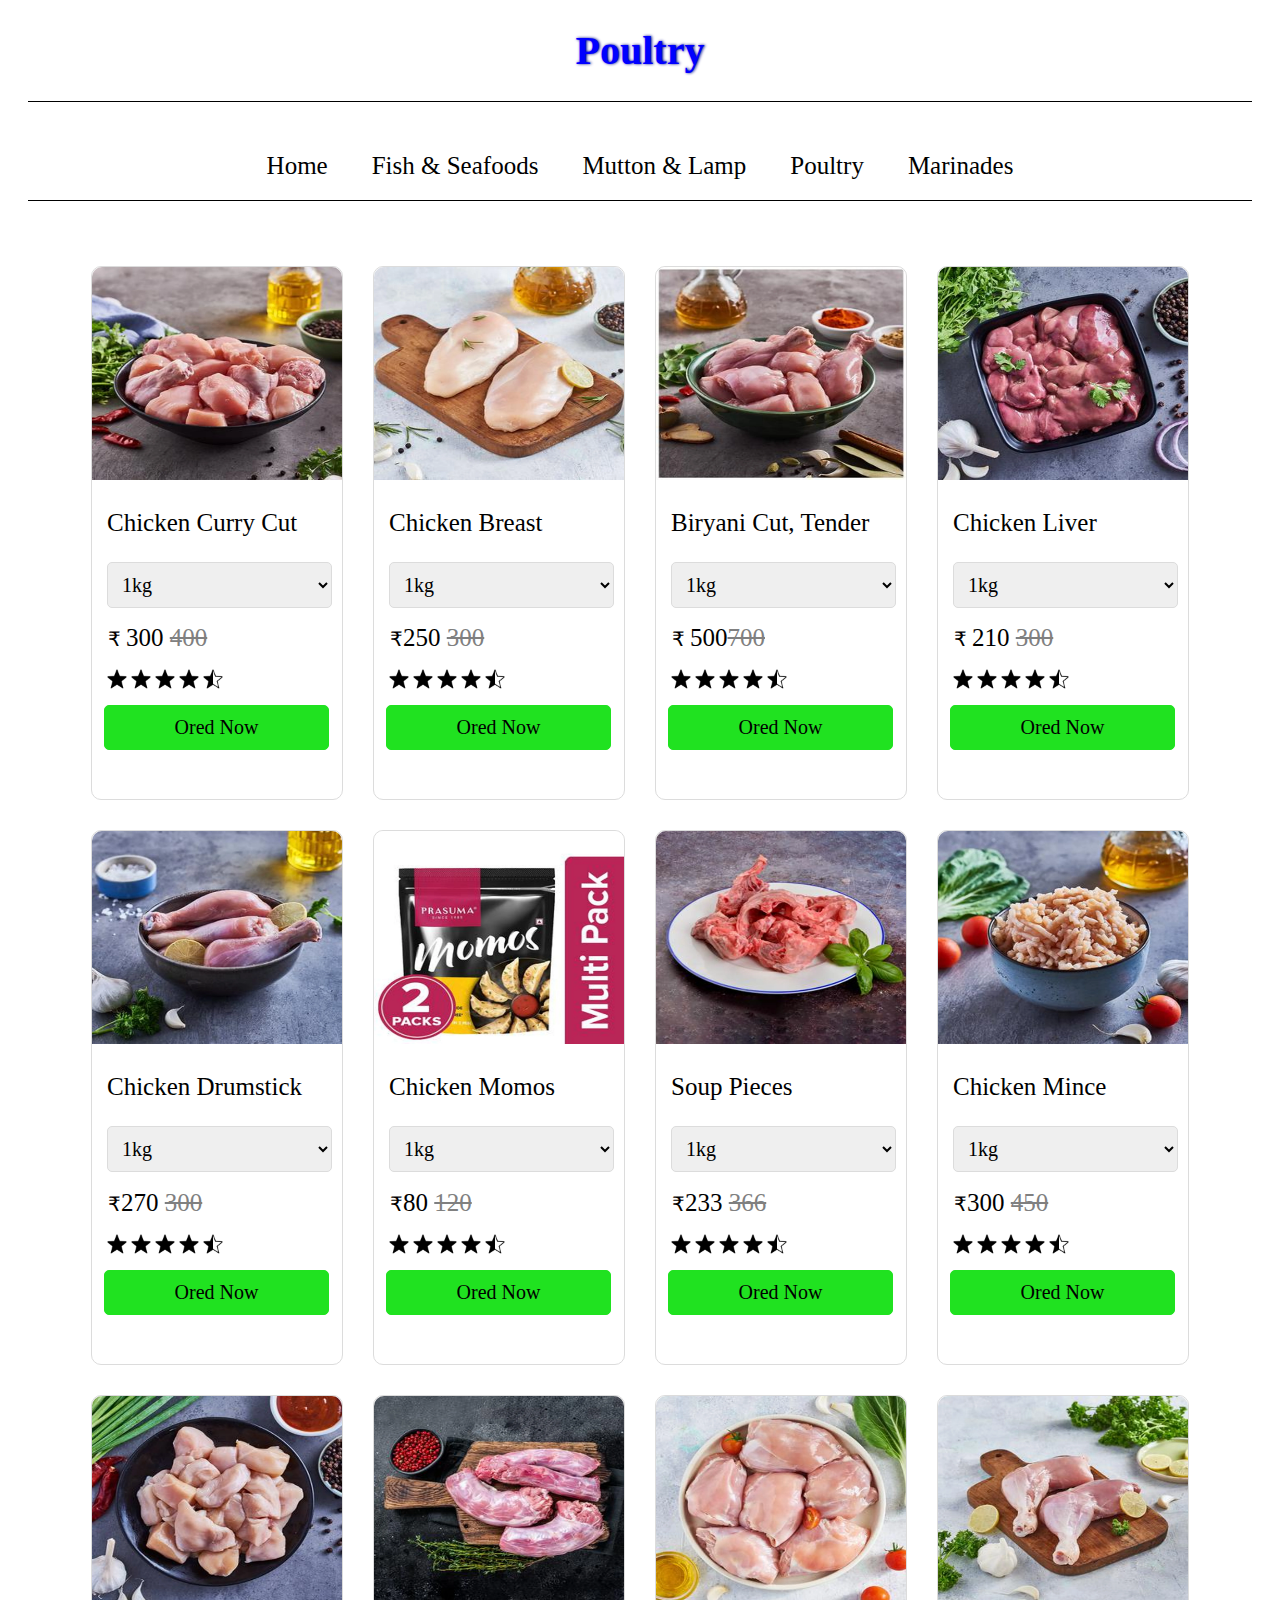
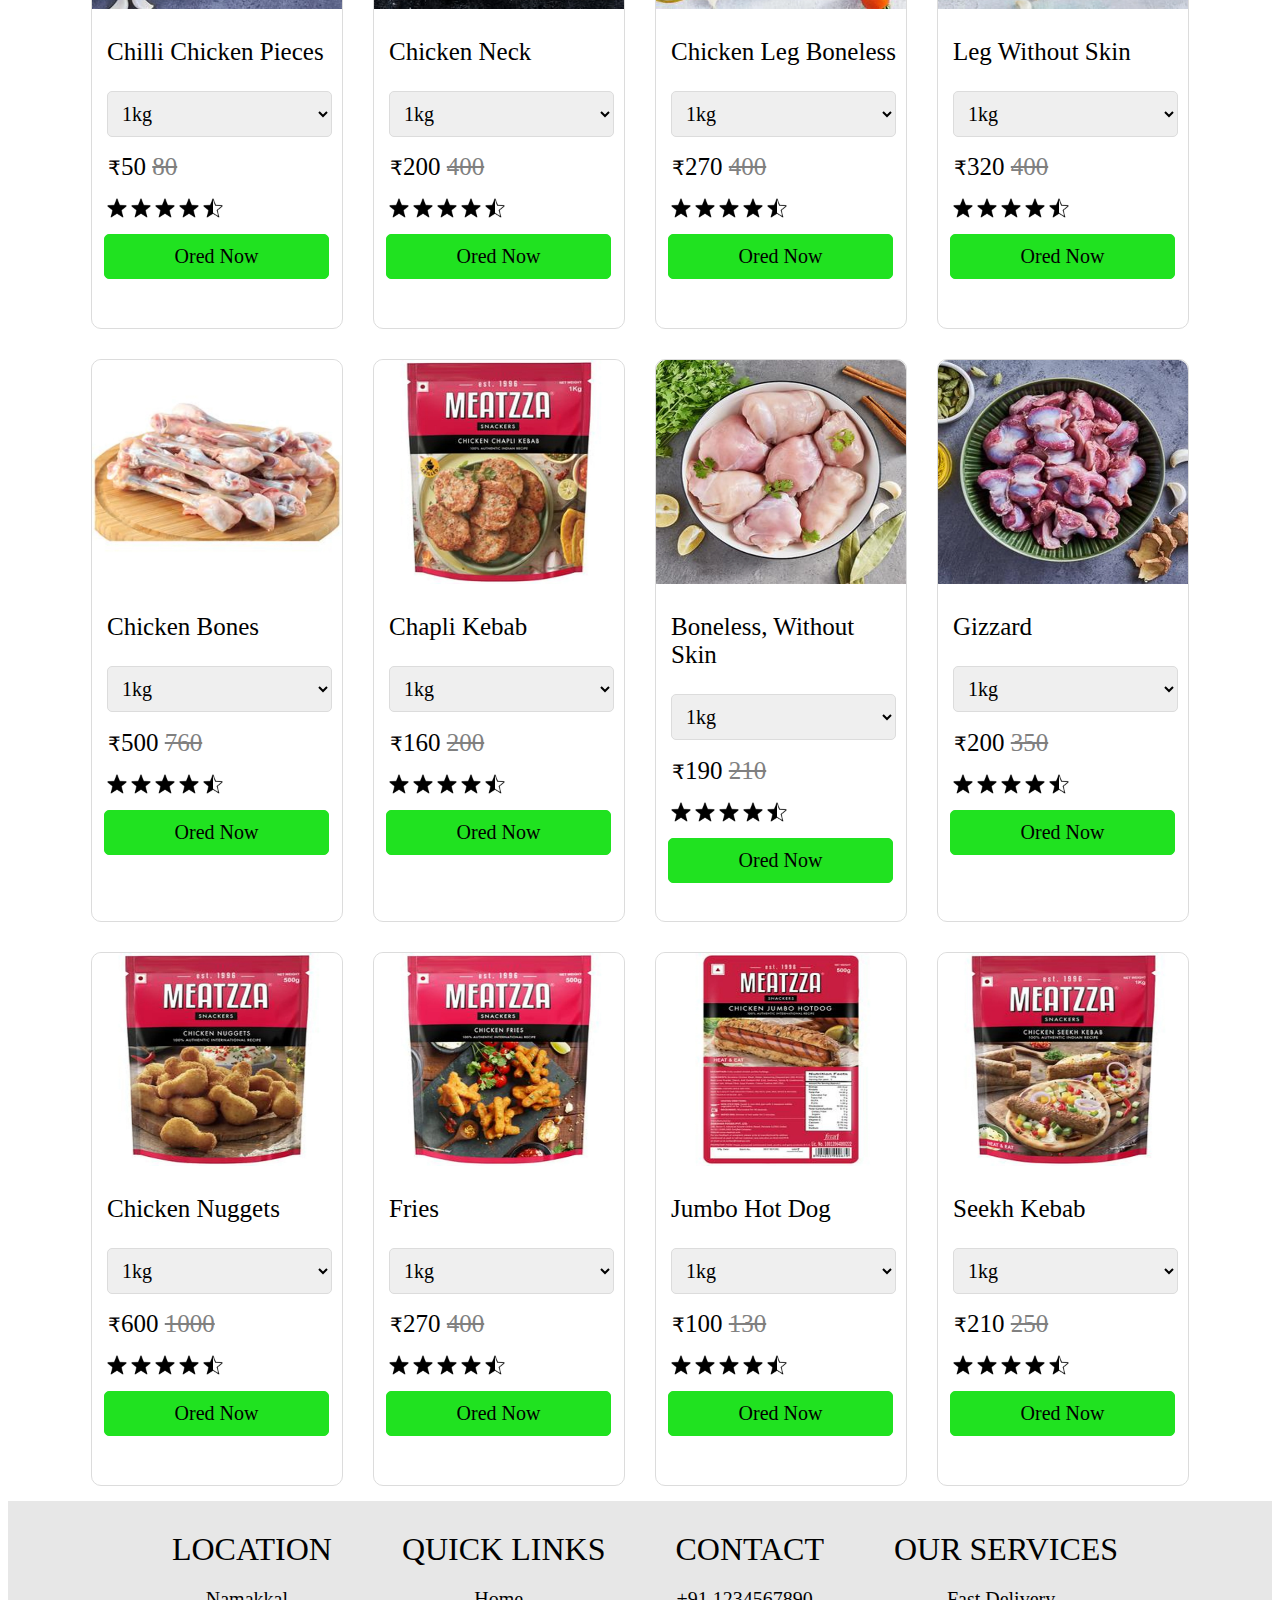
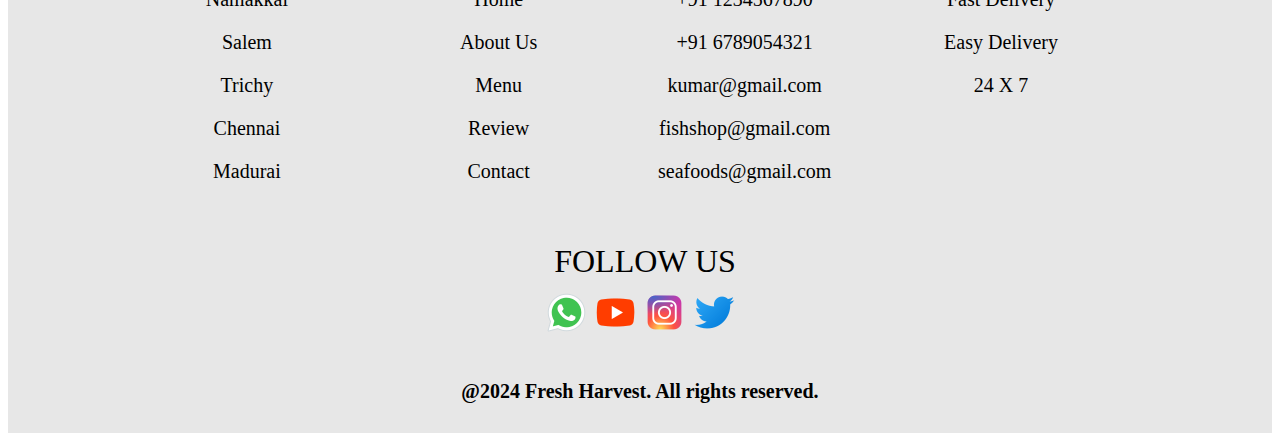
<file: poultry.html>
<!DOCTYPE html>
<html lang="en">
<head>
    <meta charset="UTF-8">
    <meta name="viewport" content="width=device-width, initial-scale=1.0">
    <title>Poultry</title>
    <link rel="stylesheet" href="fish_and_seafoods.css">
</head>
<body>
    <head>
        <div class="head">
            <h1>Poultry</h1>
            <div class="nav">
                <ul>
                    <li><a href="index.html">Home</a></li>
                    <li><a href="fish_and_seafoods.html">Fish & Seafoods</a></li>
                    <li><a href="mutton and lamp.html">Mutton & Lamp</a></li>
                    <li><a href="#">Poultry</a></li>
                    <li><a href="marinades.html">Marinades</a></li>
                </ul>
            </div>
        </div>
    </head>
    <div class="container">
        <div>
            <img src="images/3.1Chicken Curry Cut - Without Skin, Antibiotic .jpeg" alt="Image not found">
            <p>Chicken Curry Cut</p>
            <select name="" id="">
                <option value="">1kg</option>
                <option value="">2kg</option>
                <option value="">3kg</option>
                <option value="">4kg</option>
                <option value="">5kg</option>
            </select>
            <h1><span>&#8377; </span>300 <del>400</del></h1>
            <img src="icons/icons8-star-filled-30.png" alt="Error" style="height: 20px; width: 20px; margin-left: 15px;">
            <img src="icons/icons8-star-filled-30.png" alt="Error" style="height: 20px; width: 20px;">
            <img src="icons/icons8-star-filled-30.png" alt="Error" style="height: 20px; width: 20px;">
            <img src="icons/icons8-star-filled-30.png" alt="Error" style="height: 20px; width: 20px;">
            <img src="icons/icons8-star-half-empty-30.png" alt="Error" style="height: 20px; width: 20px;">
            <button type="submit">Ored Now</button>
        </div>
        <div>
            <img src="images/3.2Chicken Breast - Boneless, Antibiotic Residue-Free.jpeg" alt="Image not found">
            <p>Chicken Breast</p>
            <select name="" id="">
                <option value="">1kg</option>
                <option value="">2kg</option>
                <option value="">3kg</option>
                <option value="">4kg</option>
                <option value="">5kg</option>
            </select>
            <h1><span>&#8377;</span>250 <del>300</del></h1>
            <img src="icons/icons8-star-filled-30.png" alt="Error" style="height: 20px; width: 20px; margin-left: 15px;">
            <img src="icons/icons8-star-filled-30.png" alt="Error" style="height: 20px; width: 20px;">
            <img src="icons/icons8-star-filled-30.png" alt="Error" style="height: 20px; width: 20px;">
            <img src="icons/icons8-star-filled-30.png" alt="Error" style="height: 20px; width: 20px;">
            <img src="icons/icons8-star-half-empty-30.png" alt="Error" style="height: 20px; width: 20px;">
            <button type="submit">Ored Now</button>
        </div>
        <div>
            <img src="images/3.3Chicken - Biryani Cut, Tender.jpeg" alt="Image not found">
            <p>Biryani Cut, Tender</p>
            <select name="" id="">
                <option value="">1kg</option>
                <option value="">2kg</option>
                <option value="">3kg</option>
                <option value="">4kg</option>
                <option value="">5kg</option>
            </select>
            <h1><span>&#8377; </span>500<del>700</del></h1>
            <img src="icons/icons8-star-filled-30.png" alt="Error" style="height: 20px; width: 20px; margin-left: 15px;">
            <img src="icons/icons8-star-filled-30.png" alt="Error" style="height: 20px; width: 20px;">
            <img src="icons/icons8-star-filled-30.png" alt="Error" style="height: 20px; width: 20px;">
            <img src="icons/icons8-star-filled-30.png" alt="Error" style="height: 20px; width: 20px;">
            <img src="icons/icons8-star-half-empty-30.png" alt="Error" style="height: 20px; width: 20px;">
            <button type="submit">Ored Now</button>
        </div>
        <div>
            <img src="images/3.4Chicken Liver - Antibiotic Residue-Free, 6-8 pcs.jpeg" alt="Image not found">
            <p>Chicken Liver</p>
            <select name="" id="">
                <option value="">1kg</option>
                <option value="">2kg</option>
                <option value="">3kg</option>
                <option value="">4kg</option>
                <option value="">5kg</option>
            </select>
            <h1><span>&#8377; </span>210 <del>300</del></h1>
            <img src="icons/icons8-star-filled-30.png" alt="Error" style="height: 20px; width: 20px; margin-left: 15px;">
            <img src="icons/icons8-star-filled-30.png" alt="Error" style="height: 20px; width: 20px;">
            <img src="icons/icons8-star-filled-30.png" alt="Error" style="height: 20px; width: 20px;">
            <img src="icons/icons8-star-filled-30.png" alt="Error" style="height: 20px; width: 20px;">
            <img src="icons/icons8-star-half-empty-30.png" alt="Error" style="height: 20px; width: 20px;">
            <button type="submit">Ored Now</button>
        </div>
        <div>
            <img src="images/3.5Chicken Drumstick - Without Skin, Antibiotic Residue-Free.jpeg" alt="Image not found">
            <p>Chicken Drumstick</p>
            <select name="" id="">
                <option value="">1kg</option>
                <option value="">2kg</option>
                <option value="">3kg</option>
                <option value="">4kg</option>
                <option value="">5kg</option>
            </select>
            <h1><span>&#8377;</span>270 <del>300</del></h1>
            <img src="icons/icons8-star-filled-30.png" alt="Error" style="height: 20px; width: 20px; margin-left: 15px;">
            <img src="icons/icons8-star-filled-30.png" alt="Error" style="height: 20px; width: 20px;">
            <img src="icons/icons8-star-filled-30.png" alt="Error" style="height: 20px; width: 20px;">
            <img src="icons/icons8-star-filled-30.png" alt="Error" style="height: 20px; width: 20px;">
            <img src="icons/icons8-star-half-empty-30.png" alt="Error" style="height: 20px; width: 20px;">
            <button type="submit">Ored Now</button>
        </div>
        <div>
            <img src="images/3.6Chicken - Momos, Original.jpeg" alt="Image not found">
            <p>Chicken Momos</p>
            <select name="" id="">
                <option value="">1kg</option>
                <option value="">2kg</option>
                <option value="">3kg</option>
                <option value="">4kg</option>
                <option value="">5kg</option>
            </select>
            <h1><span>&#8377;</span>80 <del>120</del></h1>
            <img src="icons/icons8-star-filled-30.png" alt="Error" style="height: 20px; width: 20px; margin-left: 15px;">
            <img src="icons/icons8-star-filled-30.png" alt="Error" style="height: 20px; width: 20px;">
            <img src="icons/icons8-star-filled-30.png" alt="Error" style="height: 20px; width: 20px;">
            <img src="icons/icons8-star-filled-30.png" alt="Error" style="height: 20px; width: 20px;">
            <img src="icons/icons8-star-half-empty-30.png" alt="Error" style="height: 20px; width: 20px;">
            <button type="submit">Ored Now</button>
        </div>
        <div>
            <img src="images/3.7Chicken - Soup Pieces.jpeg" alt="Image not found">
            <p>Soup Pieces</p>
            <select name="" id="">
                <option value="">1kg</option>
                <option value="">2kg</option>
                <option value="">3kg</option>
                <option value="">4kg</option>
                <option value="">5kg</option>
            </select>
            <h1><span>&#8377;</span>233 <del>366</del></h1>
            <img src="icons/icons8-star-filled-30.png" alt="Error" style="height: 20px; width: 20px; margin-left: 15px;">
            <img src="icons/icons8-star-filled-30.png" alt="Error" style="height: 20px; width: 20px;">
            <img src="icons/icons8-star-filled-30.png" alt="Error" style="height: 20px; width: 20px;">
            <img src="icons/icons8-star-filled-30.png" alt="Error" style="height: 20px; width: 20px;">
            <img src="icons/icons8-star-half-empty-30.png" alt="Error" style="height: 20px; width: 20px;">
            <button type="submit">Ored Now</button>
        </div>
        <div>
            <img src="images/3.8Chicken - Mince.jpeg" alt="Image not found">
            <p>Chicken Mince</p>
            <select name="" id="">
                <option value="">1kg</option>
                <option value="">2kg</option>
                <option value="">3kg</option>
                <option value="">4kg</option>
                <option value="">5kg</option>
            </select>
            <h1><span>&#8377;</span>300 <del>450</del></h1>
            <img src="icons/icons8-star-filled-30.png" alt="Error" style="height: 20px; width: 20px; margin-left: 15px;">
            <img src="icons/icons8-star-filled-30.png" alt="Error" style="height: 20px; width: 20px;">
            <img src="icons/icons8-star-filled-30.png" alt="Error" style="height: 20px; width: 20px;">
            <img src="icons/icons8-star-filled-30.png" alt="Error" style="height: 20px; width: 20px;">
            <img src="icons/icons8-star-half-empty-30.png" alt="Error" style="height: 20px; width: 20px;">
            <button type="submit">Ored Now</button>
        </div>
        <div>
            <img src="images/3.9Chilli Chicken Pieces - Boneless, Antibiotic.jpeg" alt="Image not found">
            <p>Chilli Chicken Pieces</p>
            <select name="" id="">
                <option value="">1kg</option>
                <option value="">2kg</option>
                <option value="">3kg</option>
                <option value="">4kg</option>
                <option value="">5kg</option>
            </select>
            <h1><span>&#8377;</span>50 <del>80</del></h1>
            <img src="icons/icons8-star-filled-30.png" alt="Error" style="height: 20px; width: 20px; margin-left: 15px;">
            <img src="icons/icons8-star-filled-30.png" alt="Error" style="height: 20px; width: 20px;">
            <img src="icons/icons8-star-filled-30.png" alt="Error" style="height: 20px; width: 20px;">
            <img src="icons/icons8-star-filled-30.png" alt="Error" style="height: 20px; width: 20px;">
            <img src="icons/icons8-star-half-empty-30.png" alt="Error" style="height: 20px; width: 20px;">
            <button type="submit">Ored Now</button>
        </div>
        <div>
            <img src="images/3.10Chicken - Neck.jpeg" alt="Image not found">
            <p>Chicken Neck</p>
            <select name="" id="">
                <option value="">1kg</option>
                <option value="">2kg</option>
                <option value="">3kg</option>
                <option value="">4kg</option>
                <option value="">5kg</option>
            </select>
            <h1><span>&#8377;</span>200 <del>400</del></h1>
            <img src="icons/icons8-star-filled-30.png" alt="Error" style="height: 20px; width: 20px; margin-left: 15px;">
            <img src="icons/icons8-star-filled-30.png" alt="Error" style="height: 20px; width: 20px;">
            <img src="icons/icons8-star-filled-30.png" alt="Error" style="height: 20px; width: 20px;">
            <img src="icons/icons8-star-filled-30.png" alt="Error" style="height: 20px; width: 20px;">
            <img src="icons/icons8-star-half-empty-30.png" alt="Error" style="height: 20px; width: 20px;">
            <button type="submit">Ored Now</button>
        </div>
        <div>
            <img src="images/3.11Chicken Leg - Boneless, Antibiotic Residue-Free, 3 to 6 pcs.jpeg" alt="Image not found">
            <p>Chicken Leg Boneless</p>
            <select name="" id="">
                <option value="">1kg</option>
                <option value="">2kg</option>
                <option value="">3kg</option>
                <option value="">4kg</option>
                <option value="">5kg</option>
            </select>
            <h1><span>&#8377;</span>270 <del>400</del></h1>
            <img src="icons/icons8-star-filled-30.png" alt="Error" style="height: 20px; width: 20px; margin-left: 15px;">
            <img src="icons/icons8-star-filled-30.png" alt="Error" style="height: 20px; width: 20px;">
            <img src="icons/icons8-star-filled-30.png" alt="Error" style="height: 20px; width: 20px;">
            <img src="icons/icons8-star-filled-30.png" alt="Error" style="height: 20px; width: 20px;">
            <img src="icons/icons8-star-half-empty-30.png" alt="Error" style="height: 20px; width: 20px;">
            <button type="submit">Ored Now</button>
        </div>
        <div>
            <img src="images/3.12Chicken Leg - Without Skin, Antibiotic Residue-Free,1 To 2 pcs.jpeg" alt="Image not found">
            <p>Leg Without Skin</p>
            <select name="" id="">
                <option value="">1kg</option>
                <option value="">2kg</option>
                <option value="">3kg</option>
                <option value="">4kg</option>
                <option value="">5kg</option>
            </select>
            <h1><span>&#8377;</span>320 <del>400</del></h1>
            <img src="icons/icons8-star-filled-30.png" alt="Error" style="height: 20px; width: 20px; margin-left: 15px;">
            <img src="icons/icons8-star-filled-30.png" alt="Error" style="height: 20px; width: 20px;">
            <img src="icons/icons8-star-filled-30.png" alt="Error" style="height: 20px; width: 20px;">
            <img src="icons/icons8-star-filled-30.png" alt="Error" style="height: 20px; width: 20px;">
            <img src="icons/icons8-star-half-empty-30.png" alt="Error" style="height: 20px; width: 20px;">
            <button type="submit">Ored Now</button>
        </div>
        <div>
            <img src="images/3.13Chicken Bones.jpeg" alt="Image not found">
            <p>Chicken Bones</p>
            <select name="" id="">
                <option value="">1kg</option>
                <option value="">2kg</option>
                <option value="">3kg</option>
                <option value="">4kg</option>
                <option value="">5kg</option>
            </select>
            <h1><span>&#8377;</span>500 <del>760</del></h1>
            <img src="icons/icons8-star-filled-30.png" alt="Error" style="height: 20px; width: 20px; margin-left: 15px;">
            <img src="icons/icons8-star-filled-30.png" alt="Error" style="height: 20px; width: 20px;">
            <img src="icons/icons8-star-filled-30.png" alt="Error" style="height: 20px; width: 20px;">
            <img src="icons/icons8-star-filled-30.png" alt="Error" style="height: 20px; width: 20px;">
            <img src="icons/icons8-star-half-empty-30.png" alt="Error" style="height: 20px; width: 20px;">
            <button type="submit">Ored Now</button>
        </div>
        <div>
            <img src="images/3.14Chicken Chapli Kebab.jpeg" alt="Image not found">
            <p>Chapli Kebab</p>
            <select name="" id="">
                <option value="">1kg</option>
                <option value="">2kg</option>
                <option value="">3kg</option>
                <option value="">4kg</option>
                <option value="">5kg</option>
            </select>
            <h1><span>&#8377;</span>160 <del>200</del></h1>
            <img src="icons/icons8-star-filled-30.png" alt="Error" style="height: 20px; width: 20px; margin-left: 15px;">
            <img src="icons/icons8-star-filled-30.png" alt="Error" style="height: 20px; width: 20px;">
            <img src="icons/icons8-star-filled-30.png" alt="Error" style="height: 20px; width: 20px;">
            <img src="icons/icons8-star-filled-30.png" alt="Error" style="height: 20px; width: 20px;">
            <img src="icons/icons8-star-half-empty-30.png" alt="Error" style="height: 20px; width: 20px;">
            <button type="submit">Ored Now</button>
        </div>
        <div>
            <img src="images/3.15Chicken - Mixed Boneless, Without Skin.jpeg" alt="Image not found">
            <p>Boneless, Without Skin</p>
            <select name="" id="">
                <option value="">1kg</option>
                <option value="">2kg</option>
                <option value="">3kg</option>
                <option value="">4kg</option>
                <option value="">5kg</option>
            </select>
            <h1><span>&#8377;</span>190 <del>210</del></h1>
            <img src="icons/icons8-star-filled-30.png" alt="Error" style="height: 20px; width: 20px; margin-left: 15px;">
            <img src="icons/icons8-star-filled-30.png" alt="Error" style="height: 20px; width: 20px;">
            <img src="icons/icons8-star-filled-30.png" alt="Error" style="height: 20px; width: 20px;">
            <img src="icons/icons8-star-filled-30.png" alt="Error" style="height: 20px; width: 20px;">
            <img src="icons/icons8-star-half-empty-30.png" alt="Error" style="height: 20px; width: 20px;">
            <button type="submit">Ored Now</button>
        </div>
        <div>
            <img src="images/3.16Chicken - Gizzard, Antibiotic Residue-Free,10 To 12 pcs.jpeg" alt="Image not found">
            <p>Gizzard</p>
            <select name="" id="">
                <option value="">1kg</option>
                <option value="">2kg</option>
                <option value="">3kg</option>
                <option value="">4kg</option>
                <option value="">5kg</option>
            </select>
            <h1><span>&#8377;</span>200 <del>350</del></h1>
            <img src="icons/icons8-star-filled-30.png" alt="Error" style="height: 20px; width: 20px; margin-left: 15px;">
            <img src="icons/icons8-star-filled-30.png" alt="Error" style="height: 20px; width: 20px;">
            <img src="icons/icons8-star-filled-30.png" alt="Error" style="height: 20px; width: 20px;">
            <img src="icons/icons8-star-filled-30.png" alt="Error" style="height: 20px; width: 20px;">
            <img src="icons/icons8-star-half-empty-30.png" alt="Error" style="height: 20px; width: 20px;">
            <button type="submit">Ored Now</button>
        </div>
        <div>
            <img src="images/3.17Chicken - Nuggets.jpeg" alt="Image not found">
            <p>Chicken Nuggets</p>
            <select name="" id="">
                <option value="">1kg</option>
                <option value="">2kg</option>
                <option value="">3kg</option>
                <option value="">4kg</option>
                <option value="">5kg</option>
            </select>
            <h1><span>&#8377;</span>600 <del>1000</del></h1>
            <img src="icons/icons8-star-filled-30.png" alt="Error" style="height: 20px; width: 20px; margin-left: 15px;">
            <img src="icons/icons8-star-filled-30.png" alt="Error" style="height: 20px; width: 20px;">
            <img src="icons/icons8-star-filled-30.png" alt="Error" style="height: 20px; width: 20px;">
            <img src="icons/icons8-star-filled-30.png" alt="Error" style="height: 20px; width: 20px;">
            <img src="icons/icons8-star-half-empty-30.png" alt="Error" style="height: 20px; width: 20px;">
            <button type="submit">Ored Now</button>
        </div>
        <div>
            <img src="images/3.18Chicken Fries.jpeg" alt="Image not found">
            <p>Fries</p>
            <select name="" id="">
                <option value="">1kg</option>
                <option value="">2kg</option>
                <option value="">3kg</option>
                <option value="">4kg</option>
                <option value="">5kg</option>
            </select>
            <h1><span>&#8377;</span>270 <del>400</del></h1>
            <img src="icons/icons8-star-filled-30.png" alt="Error" style="height: 20px; width: 20px; margin-left: 15px;">
            <img src="icons/icons8-star-filled-30.png" alt="Error" style="height: 20px; width: 20px;">
            <img src="icons/icons8-star-filled-30.png" alt="Error" style="height: 20px; width: 20px;">
            <img src="icons/icons8-star-filled-30.png" alt="Error" style="height: 20px; width: 20px;">
            <img src="icons/icons8-star-half-empty-30.png" alt="Error" style="height: 20px; width: 20px;">
            <button type="submit">Ored Now</button>
        </div>
        <div>
            <img src="images/3.19Chicken Jumbo Hot Dog.jpeg" alt="Image not found">
            <p>Jumbo Hot Dog</p>
            <select name="" id="">
                <option value="">1kg</option>
                <option value="">2kg</option>
                <option value="">3kg</option>
                <option value="">4kg</option>
                <option value="">5kg</option>
            </select>
            <h1><span>&#8377;</span>100 <del>130</del></h1>
            <img src="icons/icons8-star-filled-30.png" alt="Error" style="height: 20px; width: 20px; margin-left: 15px;">
            <img src="icons/icons8-star-filled-30.png" alt="Error" style="height: 20px; width: 20px;">
            <img src="icons/icons8-star-filled-30.png" alt="Error" style="height: 20px; width: 20px;">
            <img src="icons/icons8-star-filled-30.png" alt="Error" style="height: 20px; width: 20px;">
            <img src="icons/icons8-star-half-empty-30.png" alt="Error" style="height: 20px; width: 20px;">
            <button type="submit">Ored Now</button>
        </div>
        <div>
            <img src="images/3.20Chicken - Seekh Kebab.jpeg" alt="Image not found">
            <p>Seekh Kebab</p>
            <select name="" id="">
                <option value="">1kg</option>
                <option value="">2kg</option>
                <option value="">3kg</option>
                <option value="">4kg</option>
                <option value="">5kg</option>
            </select>
            <h1><span>&#8377;</span>210 <del>250</del></h1>
            <img src="icons/icons8-star-filled-30.png" alt="Error" style="height: 20px; width: 20px; margin-left: 15px;">
            <img src="icons/icons8-star-filled-30.png" alt="Error" style="height: 20px; width: 20px;">
            <img src="icons/icons8-star-filled-30.png" alt="Error" style="height: 20px; width: 20px;">
            <img src="icons/icons8-star-filled-30.png" alt="Error" style="height: 20px; width: 20px;">
            <img src="icons/icons8-star-half-empty-30.png" alt="Error" style="height: 20px; width: 20px;">
            <button type="submit">Ored Now</button>
        </div>
    </div>
    <div class="footer">
        <footer>
            <div class="column1">
                <h1>LOCATION</h1>
                    <p>Namakkal</p>
                    <p>Salem</p>
                    <p>Trichy</p>
                    <p>Chennai</p>
                    <p>Madurai</p>
            </div>
            <div class="column2">
                <h1>QUICK LINKS</h1>
                    <p>Home</p>
                    <p>About Us</p>
                    <p>Menu</p>
                    <p>Review</p>
                    <p>Contact</p>
            </div>
            <div class="column3">
                <h1>CONTACT</h1>
                    <p>+91 1234567890</p>
                    <p>+91 6789054321</p>
                    <p>kumar@gmail.com</p>
                    <p>fishshop@gmail.com</p>
                    <p>seafoods@gmail.com</p>
            </div>
            <div class="column4">
                <h1>OUR SERVICES</h1>
                    <p>Fast Delivery</p>
                    <p>Easy Delivery</p>
                    <p>24 X 7</p>
            </div>
            <div class="column5">
                <h1>FOLLOW US</h1>
                    <p><img src="icons/icons8-whatsapp-45.png" alt=""></p>
                    <p><img src="icons/icons8-youtube-45.png" alt=""></p>
                    <p><img src="icons/icons8-instagram-45.png" alt=""></p>
                    <p><img src="icons/icons8-twitter-45.png" alt=""></p>
            </div>
        </footer>
        <div class="column6">
            <p>@2024 Fresh Harvest. All rights reserved.</p>
        </div>
    </div>
</body>
</html>
</file>
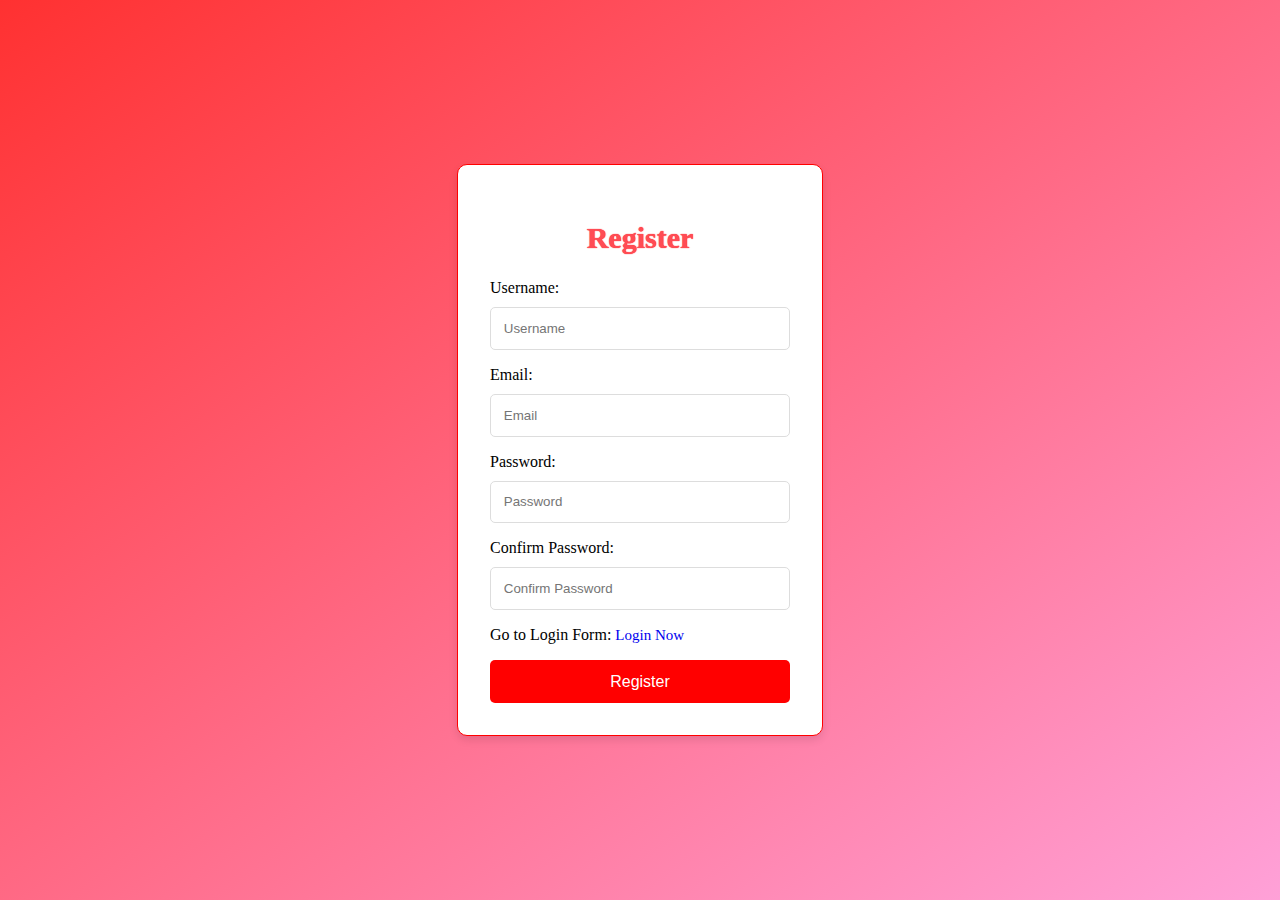
<file: register.html>
<!DOCTYPE html>
<html lang="en">
<head>
    <meta charset="UTF-8">
    <meta name="viewport" content="width=device-width, initial-scale=1.0">
    <title>Register Page</title>
    <style>
        body {
            margin: 0;
            padding: 0;
            height: 100vh;
            display: flex;
            justify-content: center;
            align-items: center;
            background: linear-gradient(to bottom right, rgb(255, 49, 49), #ffa1d8); /* Example gradient */
            font-family:Cambria, Cochin, Georgia, Times, 'Times New Roman', serif;
        }

        .container {
            display: flex;
            justify-content: center;
            align-items: center;
            width: 100%;
            height: 100%;
        }

        .register-box {
            background: #fff;
            border: 1px solid red;
            padding: 2rem;
            border-radius: 10px;
            box-shadow: 0 4px 8px rgba(0, 0, 0, 0.1);
            width: 300px;
            text-align: center;
        }

        .login-box:hover{
            box-shadow: 0px 4px 10px gray;
        }

        .register-box h2 {
            margin-bottom: 1.5rem;
            font-size: 30px;
            color: rgb(255, 76, 85);
            text-shadow: 0px 0px 1px rgb(255, 0, 0);
        }

        .textbox {
            margin-bottom: 1rem;
        }

        .textbox input {
            width: 100%;
            padding: 0.8rem;
            border: 1px solid #ddd;
            border-radius: 5px;
            box-sizing: border-box;
            margin-top: 10px;

        }
        
        .textbox input:hover{
            border: 1px solid gray;
        }

        .textbox label{
            text-align: left;
            display: block;
        }

        form p{
            text-align: left;
        }

        form p a{
            text-decoration: none;
            font-size: 15px;
        }

        form p a:hover{
            text-decoration: underline;
        }

        .btn {
            width: 100%;
            padding: 0.8rem;
            background: red;
            border: none;
            border-radius: 5px;
            color: #fff;
            font-size: 1rem;
            cursor: pointer;
            transition: background 0.3s ease;
        }

        .btn:hover {
            background: green;
        }
    </style>
</head>
<body>
    <div class="container">
        <div class="register-box">
            <h2>Register</h2>
            <form>
                <div class="textbox">
                    <label for="">Username:</label>
                    <input type="text" placeholder="Username" required>
                </div>
                <div class="textbox">
                    <label for="">Email:</label>
                    <input type="email" placeholder="Email" required>
                </div>
                <div class="textbox">
                    <label for="">Password:</label>
                    <input type="password" placeholder="Password" required>
                </div>
                <div class="textbox">
                    <label for="">Confirm Password:</label>
                    <input type="password" placeholder="Confirm Password" required>
                </div>
                <p>Go to Login Form: <a href="login.html">Login Now</a></p>
                <button type="submit" class="btn">Register</button>
            </form>
        </div>
    </div>
</body>
</html>
</file>
<file: index.css>
*{
    font-family:Cambria, Cochin, Georgia, Times, 'Times New Roman', serif ;
}
body{
    margin: 0;
    border: 0;
}
.navbar{
    height: 80px;
    background-color: rgb(240, 240, 240);
    display: flex;
    justify-content: space-between;
    position: sticky;
    top: 0px;
}
.navbar>.logo{
    margin: 5px;
}
.navbar>.logo img{
    height: 75px;
    width: 90px;
    align-content: center;    
    border-radius: 5px;
}

.nav-links{
    height: 50px;
    margin: 20px;
    width: 700px;
}

.navbar span{
    display: none;
}

.nav-links>a,.dropdown{
    margin-right: 35px;
}

.nav-links>a{
    text-decoration: none;
    font-size: 22px;
    color: rgb(88, 76, 255);
    text-shadow: 0px 0px 1px blue;
    /* margin-right: 60px; */
}
.dropbtn{
    width: 130px;
    font-size: 22px;
    background-color: rgb(240, 240, 240);
}

/* .nav-links ul li{
    padding: 10px;
}

.nav-links ul li a{
    text-decoration: none;
    font-size: 25px;
    border-style: none;
    color: rgb(88, 76, 255);
    text-shadow: 0px 0px 1px blue;
}

.nav-links ul li select{
    width: 100px;
    background-color: rgb(240, 240, 240);
    text-decoration: none;
    font-size: 25px;
    border-style: none;
    color: rgb(88, 76, 255);
    text-shadow: 0px 0px 1px blue;
}

.nav-links ul li a:hover{
    text-decoration: underline;
} */


.dropbtn {
    background-color: rgb(240, 240, 240);
    color: rgb(88, 76, 255);
    text-shadow: 0px 0px 1px blue;
    padding: 14px;
    /* font-size: 16px; */
    border: none;
    cursor: pointer;
    border-radius: 20px;
  }
  
  .dropdown {
    position: relative;
    display: inline-block;
  }
  
  .dropdown-content {
    display: none;
    position: absolute;
    background-color: #f9f9f9;
    min-width: 160px;
    box-shadow: 0px 8px 16px 0px rgba(0,0,0,0.2);
    z-index: 1;
  }
  
  .dropdown-content a {
    color: black;
    padding: 12px 16px;
    text-decoration: none;
    display: block;
  }
  
  .dropdown-content a:hover {background-color: #f1f1f1}
  
  .dropdown:hover .dropdown-content {
    display: block;
  }
  
  .dropdown:hover .dropbtn {
    background-color: rgb(240, 240, 240);
  }

.search{
    margin-right: 10px;
}
.search input{
    width: 200px;
    margin-top: 30px;
    margin-right: 20px;
    padding: 10px;
    border-radius: 5px;
    border-style: none;
    font-size: 15px;
    outline: 2px solid rgb(206, 206, 206);
    display: inline-block;
}
.search img{
    margin-top: 35px;
    display: inline-block;
}

.bottom-image img{
    width: 45%;
    margin: 10px;
    margin-right: 20px;
    border-radius: 5px;
}
.bottom-image{
    margin-top: 40px;
    display: flex;
    align-items: center;
    padding: 10px;
}

.bottom-image div{
    display: flex;
    flex-direction: column;
    justify-content: center;
    margin-left: 25px;
}

.bottom-image div h1{
    margin: 0;
}

.bottom-image div p{
    margin: 30px 0px;
    font-size: 18px;
    text-indent: 60px;
    line-height: 30px;
}


.bottom-image button{
    padding: 10px;
    width: 120px;
    border-radius: 5px;
    background-color: rgb(74, 236, 74);
    border: 1px solid green;
    font-size: 16px;
    cursor: pointer;
}

.special-delivery{
    margin-top: 80px;
}

.special-delivery h1{
    text-align: center;
    font-size: 40px;
    color: blue;
    text-shadow: 1px 0px 3px darkblue;
}

.delivery{
    display: flex;
    flex-wrap: wrap;
    justify-content: center;
}
.delivery .delivery-box{
    width: 200px;
    height: 145px;
    border: 1px solid black;
    margin: 20px;
    padding: 10px;
    border-radius: 20px;
}

.fresh-products{
    margin-top: 80px;
}

.fresh-products h1{
    text-align: center;
    font-size: 40px;
    color: blue;
    text-shadow: 1px 0px 3px darkblue;
    margin-bottom: 50px;
}



/* .shortcut-button{
    border: 1px solid rgb(184, 184, 184);
    border-top: 1px solid rgb(184, 184, 184);
    border-bottom: 1px solid rgb(184, 184, 184);
    padding: 20px;
    margin: 20px;
    background-color: #dfdfdf;
} */


.fish-and-seafoods{
    display: flex;
    flex-wrap: wrap;
    justify-content: center;
}
.fish-and-seafoods div{
    width: 250px;
    height: 500px;
    border: 1px solid gainsboro;
    margin: 15px;
    border-radius: 10px;
}

.fish-and-seafoods div:hover{
    box-shadow: 1px 1px 10px gray;
    background-color: #fafafa;
}

.fish-and-seafoods div img{
    width: 100%;
    height: 40%;
    border-radius: 10px 10px 0px 0px;
}
.fish-and-seafoods div p{
    font-size: 25px;
    margin-left: 15px;
}
.fish-and-seafoods div span{
    font-size: 20px;
}

.fish-and-seafoods div h1{
    margin-left: 16px;
    font-weight: normal;
}

.fish-and-seafoods div h1 del{
    color: gray;
}

.fish-and-seafoods div select{
    margin: 0px 15px 0px 15px;
    padding: 10px;
    width: 90%;
    font-size: 20px;
    border-radius: 5px;
    border: 1px solid gainsboro;
}

.fish-and-seafoods div button{
    margin: 12px;
    padding: 10px;
    width: 90%;
    font-size: 20px;
    border-radius: 5px;
    background-color: rgb(32, 226, 32);
    border: 1px solid rgb(32, 226, 32);
}

.fish-and-seafoods div button:hover{
    box-shadow: 0px 0px 10px green;
    border: 1px solid lawngreen;
    background-color: green;
    color: #fff;
    padding: 12px;
}

.customer-reviews{
    display: block;
}

.customer-reviews>h1{
    text-align: center;
    margin-top: 80px;
    font-size: 40px;
    color: blue;
    text-shadow: 1px 0px 3px darkblue;
}

.review{
    display: flex;
    flex-wrap: wrap;
    justify-content: center;
}

.review div{
    width: 250px;
    height:580px;
    margin: 25px;
    border-radius: 10px;
    text-align: start;
    background-color: #fbfbfb;
    border: 1px solid #e7e7e7;
}

.review div:hover{
    box-shadow: 0px 0px 5px gainsboro,0px 0px 10px gray;
}

.review div p{
    font-size: 20px;
    margin: 15px;
    text-align: justify;
    text-indent: 30px;
}

.review div h1{
    margin-left: 15px;
    font-size: 25px;
}

.contact-form{
    display: block;
}

.contact-form h1{
    text-align: center;
    font-size: 40px;
    margin-top: 70px;
    color: blue;
    text-shadow: 1px 0px 3px darkblue;
}

.contact-form .total{
    display: flex;
    padding: 10px;
    margin: 10px;
}

.contact-form .image{
    float: right;
}
.contact-form .total{
    background:linear-gradient(to right,gray, rgb(255, 255, 255));
    justify-content: center;
}

.contact-form .total .form form{
    width: 450px;
    padding: 20px;
    margin-top: -10px;
}

.contact-form .total .form form input,.contact-form .total .form form label{
    display: block;
    margin: 15px;
    font-size: 17px;
}

.contact-form .total .form form input{
    width: 90%;
    padding: 10px;
    border-radius: 5px;
    border:1px solid #dfdfdf;
}

.contact-form .total .form form textarea{
    width: 90%;
    padding: 10px;
    margin: 5px 15px 15px 15px;
    resize: vertical;
    border-radius: 5px;
    border:1px solid #dfdfdf;
}

.contact-form .total .form form textarea:hover,.contact-form .total .form form input:hover{
    border: 2px solid gray;
}

.contact-form .total .form form .button{
    width: 150px;
    padding: 15px;
    margin: 15px;
    border-radius: 5px;
    background-color: rgb(32, 226, 32);
    border: 1px solid rgb(32, 226, 32);
}

.contact-form .total .form form .button:hover{
    box-shadow: 0px 0px 10px green;
    border: 1px solid lawngreen;
    background-color: green;
    color: #fff;
}

.contact-form .image img{
    width: 100%;
    border-radius: 5px;
}

.footer{
    background-color: #e7e7e7;
}
.footer footer{
    display: flex;
    flex-wrap: wrap;
}

.footer footer div{
    margin: 10px 20px;
}

.footer footer div h1 {
    margin: 20px 10px 10px 20px;
    padding: 0;
    text-align: center;
    font-weight: normal;
}

.footer footer div p{
    text-align: center;
    font-size: 20px;
}

.footer footer .column5 p{
    display: inline;
}

.footer .column6{
    padding: 10px;
}

.footer .column6 p{
    text-align: center;
    font-size: 20px;
    font-weight: bold;
    margin-bottom: 20px;
}
</file>
<file: indexmediaquarry.css>
@media screen and (max-width:1000px){
    body{
        margin: 0;
        border: 0;
    }
    .nav-links .l1{
        display: none;
    }
    .dropdown~a{
        display: none;
    }
    .search~a img{
        display: none;
    }
    .bottom-image {
        display: block;
    }
    .bottom-image img{
        width: 100%;
        margin: 0px;
    }
    .bottom-image div button{
        display: none;
    }
    .fish-and-seafoods div{
        height: auto;
    }
    .contact-form .image{
        display: none;
    }
    .contact-form .total{
        background:linear-gradient(to right,gray, rgb(206, 206, 206));
        justify-content: center;
    }
    .footer footer{
        justify-content: center;
    }

}
@media screen and (min-width:1100px) and (max-width:1500px){
    body{
        margin: 0;
        border: 0;
    }
    
    .bottom-image img{
        width: 100%;
        margin: 0px;
    }
    .footer footer{
        justify-content: center;
    }
    .nav-links .l2{
        display: inline;
    }
    .dropdown~a{
        display: none;
    }
    .search~a img{
        display: none;
    }
    .nav-links .l2{
        display: inline;
    }
    .fish-and-seafoods div{
        height: auto;
    }
}


@media screen and (min-width:800px) and (max-width:1120px){
    body{
        margin: 0;
        border: 0;
    }
    .navbar .search{
        display: none;
    }
    .nav-links .l2{
        display: inline;
    }
    .dropdown~a{
        display: none;
    }    
    .search~a{
        display: block;
        margin-top: 25px;
        margin-right: 55px;
    }
    .search~a img{
        display: block;
        width: 40px;
        height: 40px;
    }
    .fish-and-seafoods div{
        height: auto;
    }
    .contact-form .image{
        display: none;
    }
    .contact-form .total{
        background:linear-gradient(to right,gray, rgb(206, 206, 206));
        justify-content: center;
    }
    .footer footer{
        justify-content: center;
    }
}


@media screen and (max-width:800px){
    body{
        margin: 0;
        border: 0;
    }
    .navbar .search{
        display: none;
    }    
    .search~a{
        display: block;
        margin-top: 25px;
        margin-right: 55px;
    }
    
    .bottom-image {
        display: block;
    }
    .bottom-image img{
        width: 100%;
        margin: 0px;
    }
    .bottom-image div button{
        display: none;
    }
    .search~a img{
        display: inline;
        width: 40px;
        height: 40px;
    }
    .nav-links .l2{
        display: none;
    }
    .dropdown~a{
        display: none;
    }
    .bottom-image img{
        width: 100%;
    }
    .fish-and-seafoods div{
        height: auto;
    }
    .contact-form .total{
        background:linear-gradient(to right,gray, rgb(206, 206, 206));
        justify-content: center;
    }
    .footer footer{
        justify-content: center;
    }
}
@media screen and (max-width:620px){
    body{
        margin: 0;
        border: 0;
    }
    .navbar{
        width: auto;
        height: 80px;
    }
    .navbar .logo img{
        width: 80px;
        height: 70px;
    }
    .dropdown~a{
        display: inline;
        height: 10px; 
        width: 10px;
        padding: 5px;
    }
    .dropdown~a img{
        height: 40px;
        width: 40px;
    }
    .search~a img{
        display: inline;
        height: 30px;
        width: 30px;
    }    
    .bottom-image {
        display: block;
    }
    .bottom-image img{
        width: 100%;
        margin: 0px;
    }
    .bottom-image div button{
        display: none;
    }
    .search~a img{
        display: inline;
    }
    .dropdown{
        display: none;
    }
    .fish-and-seafoods div{
        height: auto;
    }
    .contact-form .total{
        background:linear-gradient(to right,gray, rgb(206, 206, 206));
        justify-content: center;
    }
    .contact-form .total .form form{
        justify-content: center;
        width: 350px;
    }
    .footer footer{
        justify-content: center;
    }
}

@media screen and (max-width:430px){
    body{
        margin: 0;
        border: 0;
    }
    .navbar{
        width: auto;
        height: 60px;
    }
    .navbar .logo img{
        width: 50px;
        height: 40px;
    }
    .bottom-image {
        display: block;
    }
    .bottom-image img{
        width: 100%;
        margin: 0px;
    }
    .bottom-image div button{
        display: none;
    }
    .dropdown~a{
        display: inline;
    }
    .dropdown~a img{
        display: inline;
        height: 30px;
        width: 30px;
    }
    .search~a img{
        display: inline;
        height: 30px;
        width: 30px;
    }
    .dropdown{
        display: none;
    }
    .bottom-image img{
        width: 100%;
    }
    .fish-and-seafoods div{
        height: auto;
    }
    .contact-form .total{
        background:linear-gradient(to right, gray, rgb(206, 206, 206));
        justify-content: center;
    }
    .contact-form .total .form form{
        justify-content: center;
        width: 300px;
    }
    .footer footer div{
        text-align: center;
        
    }
    .footer footer{
        justify-content: center;
    }
}
@media screen and (max-width:388px){
    body{
        margin: 0;
        border: 0;
    }
    .navbar{
        width: auto;
        height: 60px;
    }
    .navbar .logo img{
        width: 50px;
        height: 40px;
    }
    .nav-links{
        width: 90px;
        margin-left: 0px;
        display: flex;
        flex-wrap: nowrap;
    }
    .search~a img{
        display: inline;
        width: 25px;
        height: 25px;
        margin-right: 0px;
    }
    .dropdown~a{
        display: inline;
    }
    .dropdown~a img{
        display: inline;
        height: 25px;
        width: 25px;
        margin-top: 0%;
    }
    .dropdown{
        display: none;
    }
    
    .bottom-image {
        display: block;
    }
    .bottom-image img{
        width: 100%;
        margin: 0px;
    }
    .bottom-image div button{
        display: none;
    }
    .fish-and-seafoods div{
        height: auto;
    }
    .contact-form .total{
        background:linear-gradient(to right, gray, rgb(206, 206, 206));
        justify-content: center;
    }
    .contact-form .total .form form{
        justify-content: center;
        width: auto;
    }
    .footer footer div{
        text-align: center;
        
    }
    .footer footer{
        justify-content: center;
    }
}
</file>
<file: fish_and_seafoods.css>
*{
    font-family: Cambria, Cochin, Georgia, Times, 'Times New Roman', serif;
}

.head h1{
    text-align: center;
    font-size: 40px;
    color: blue;
    text-shadow: 1px 0px 3px darkblue;
}

.head .nav{
    /* background-color: #dddddd; */
    text-align: center;
    padding: 20px;
    margin: 20px;
    border-top: 1px solid black;
    border-bottom: 1px solid black;

}

.head .nav ul li:hover{
    /* box-shadow: 0px 0px 5px rgb(184, 184, 184),0px 0px 15px gray; */
    text-decoration: underline;
    color: blue;
    font-size: 27px;
}

.head .nav ul{
    margin: 0;
    padding: 0;
}
.head .nav ul li{
    list-style-type: none;
    display: inline;
    font-size: 25px;
    margin: 0px 20px;

}
.head .nav ul li a{
    text-decoration: none;
    color: black;
}

.head .nav ul li a:hover{
    color: rgb(0, 60, 255);
}

.container{
    display: flex;
    flex-wrap: wrap;
    margin-top: 50px;
    justify-content: center;
}

.container div{
    width: 250px;
    height: auto;
    border: 1px solid gainsboro;
    margin: 15px;
    border-radius: 10px;
}

.container div:hover{
    box-shadow: 1px 1px 10px gray;
    background-color: #fafafa;
}

.container div img{
    width: 100%;
    height: 40%;
    border-radius: 10px 10px 0px 0px;
}

.container div h1{
    font-size: 25px;
    margin-left: 15px;
}

.container div span{
    font-size: 20px;
}

.container div p{
    font-size: 25px;
    margin-left: 15px;
}

.container div h1{
    margin-left: 16px;
    font-weight: normal;
}
.container  div h1 del{
    color: gray;
}

.container  div select{
    margin: 0px 15px 0px 15px;
    padding: 10px;
    width: 90%;
    font-size: 20px;
    border-radius: 5px;
    border: 1px solid gainsboro;
}

.container div button{
    margin: 12px;
    padding: 10px;
    width: 90%;
    font-size: 20px;
    border-radius: 5px;
    background-color: rgb(32, 226, 32);
    border: 1px solid rgb(32, 226, 32);
}

.container div button:hover{
    box-shadow: 0px 0px 10px green;
    border: 1px solid lawngreen;
    background-color: green;
    color: #fff;
    padding: 12px;
}

.fish-and-seafoods div{
    height: auto;
}

.footer{
    background-color: #e7e7e7;
}
.footer footer{
    display: flex;
    flex-wrap: wrap;
}

.footer footer div{
    margin: 10px 20px;
}

.footer footer div h1 {
    margin: 20px 10px 10px 20px;
    padding: 0;
    text-align: center;
    font-weight: normal;
}

.footer footer div p{
    text-align: center;
    font-size: 20px;
}

.footer footer .column5 p{
    display: inline;
}

.footer .column6{
    padding: 10px;
}

.footer .column6 p{
    text-align: center;
    font-size: 20px;
    font-weight: bold;
    margin-bottom: 20px;
}

@media screen and (max-width:1500px) {
    .nav ul li a{
        display: inline-block;
        margin-top: 30px;
        margin-bottom: 0px;
    }
    .fish-and-seafoods div{
        height: auto;
    }
    .footer footer div{
        text-align: center;
    }
    .footer footer{
        justify-content: center;
    }
}
</file>
